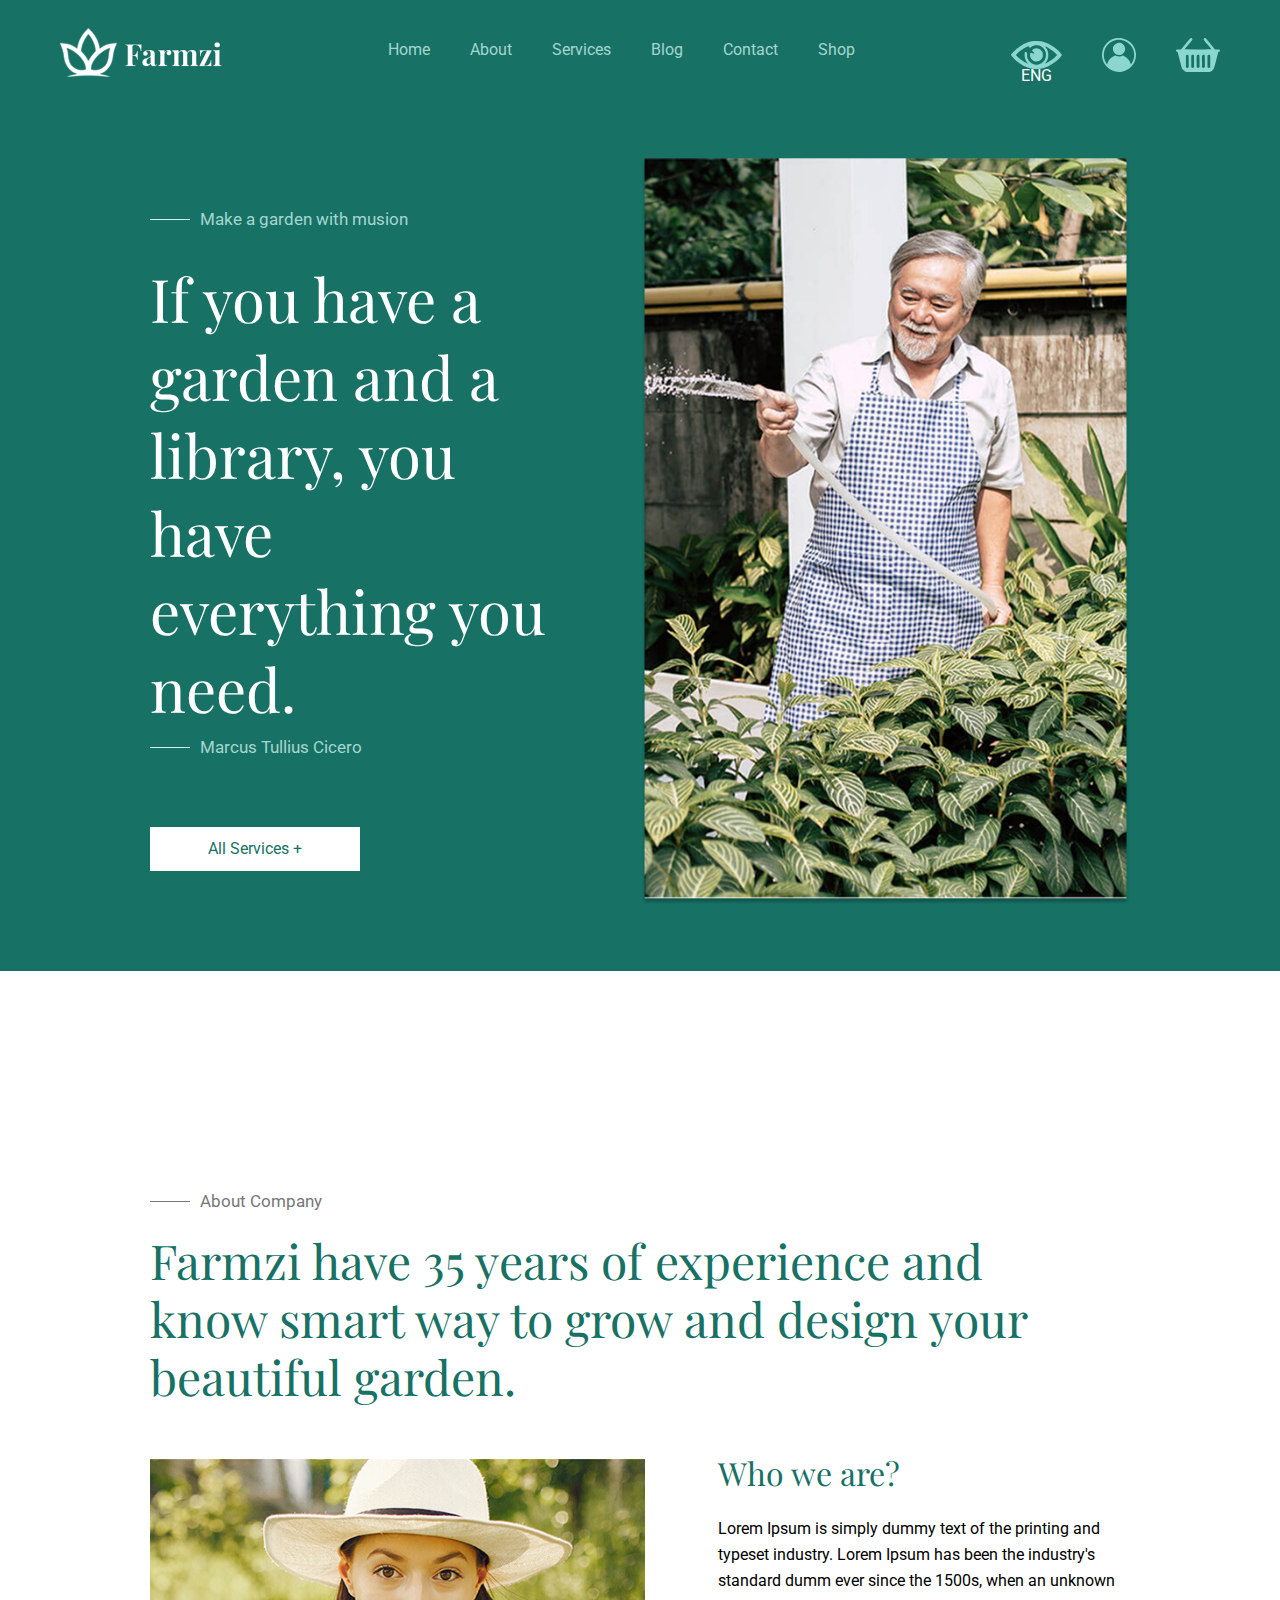
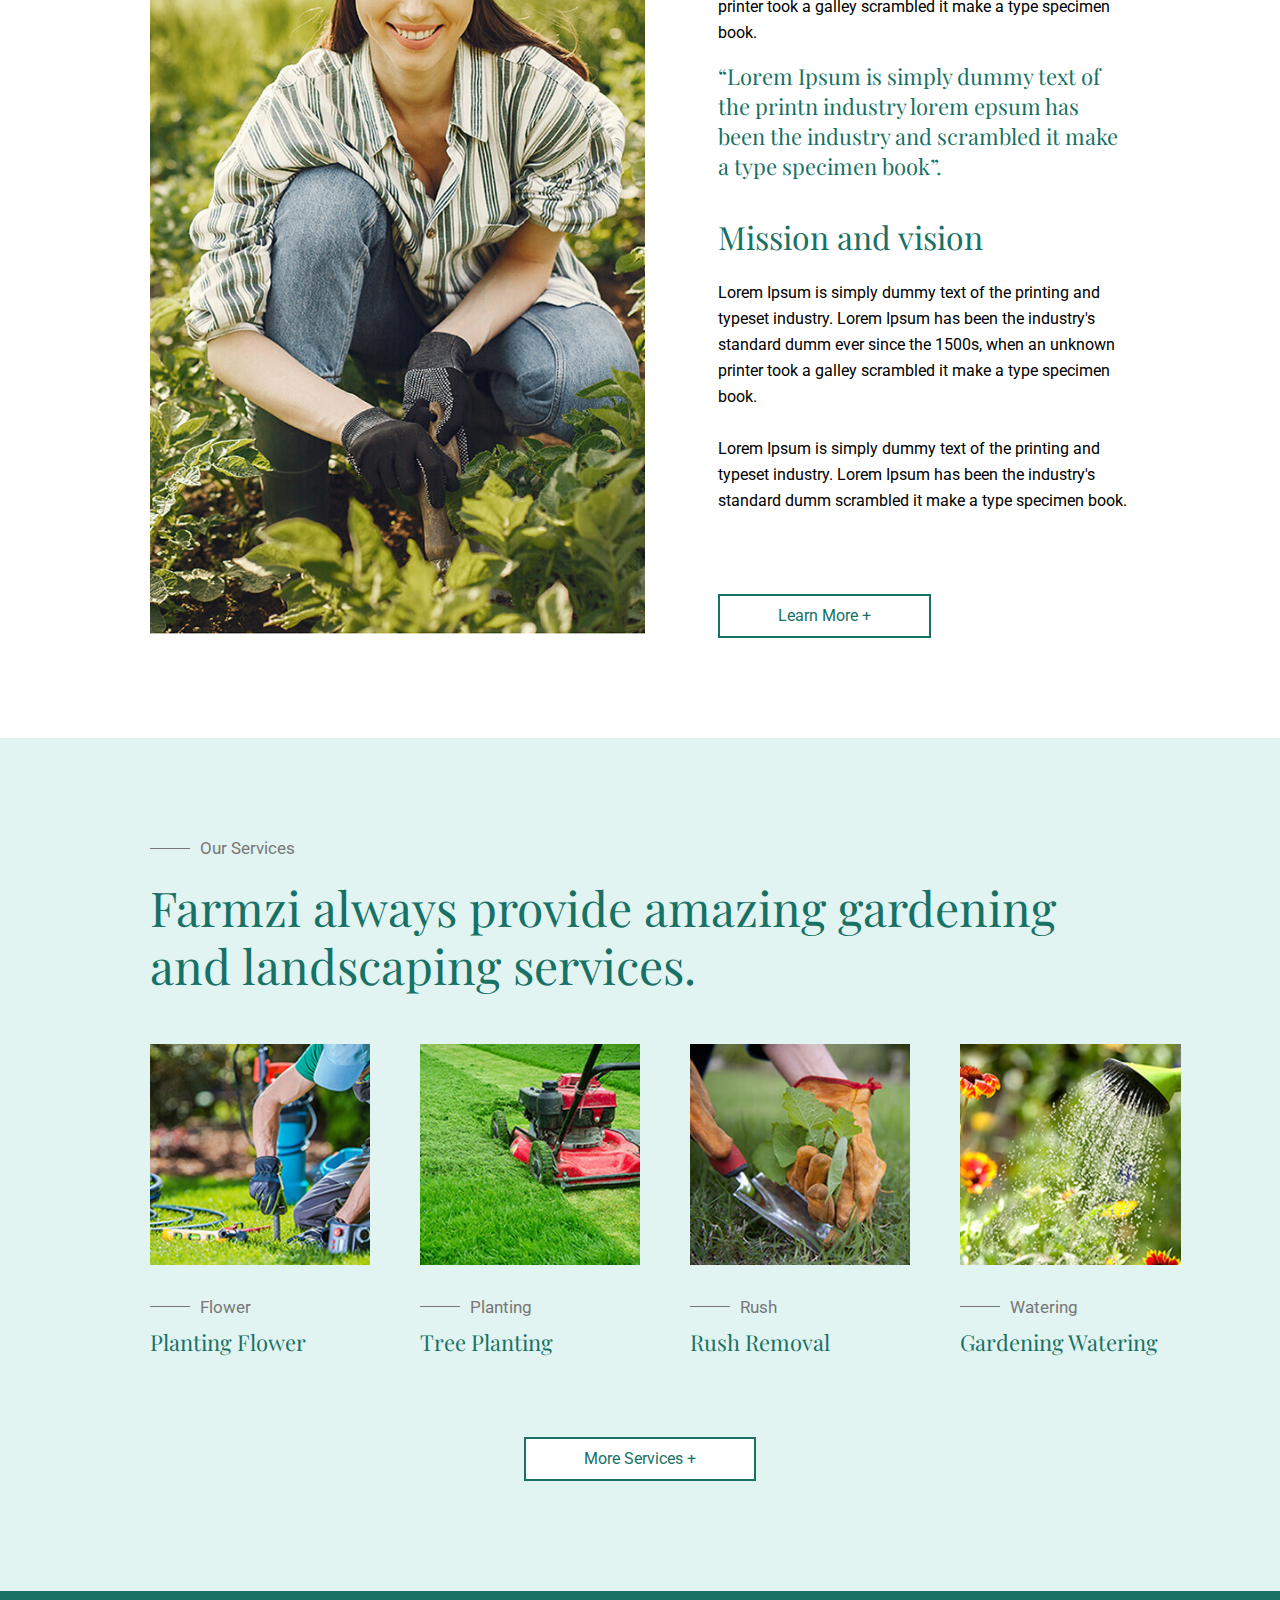
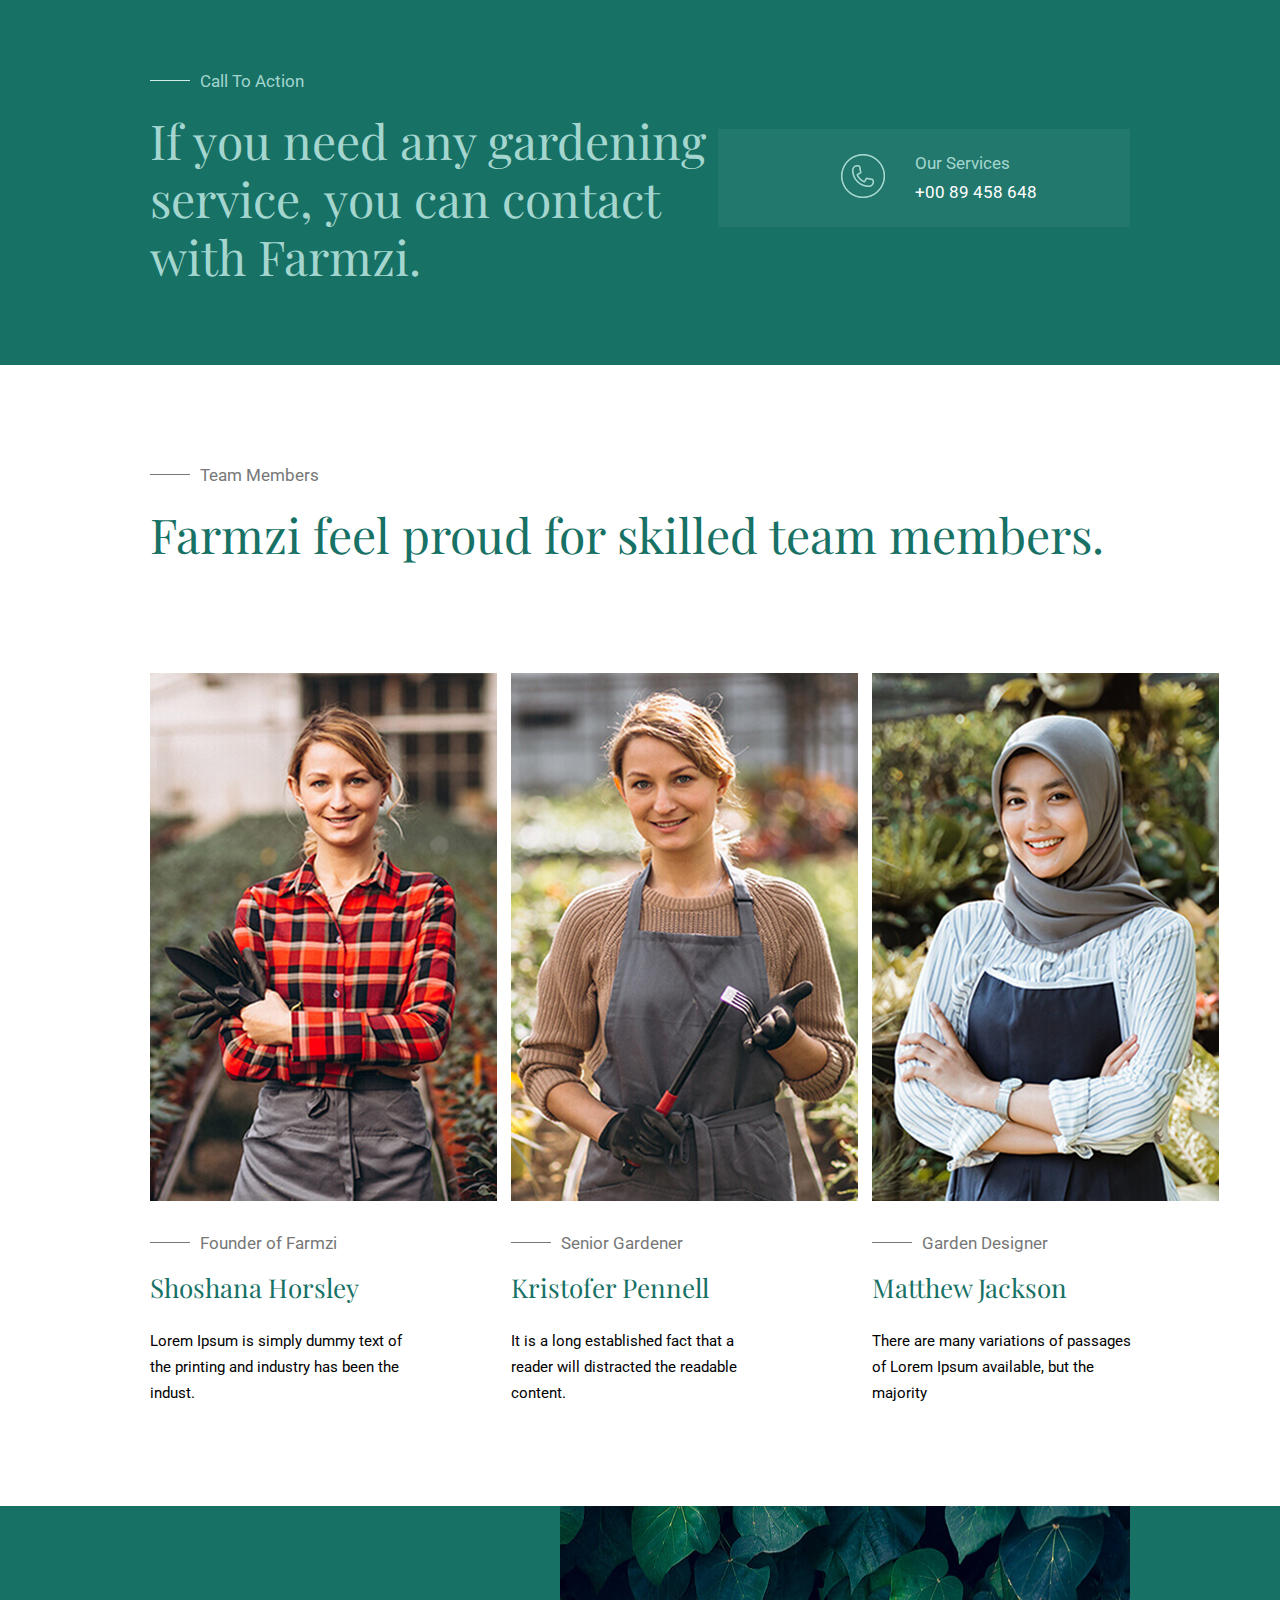
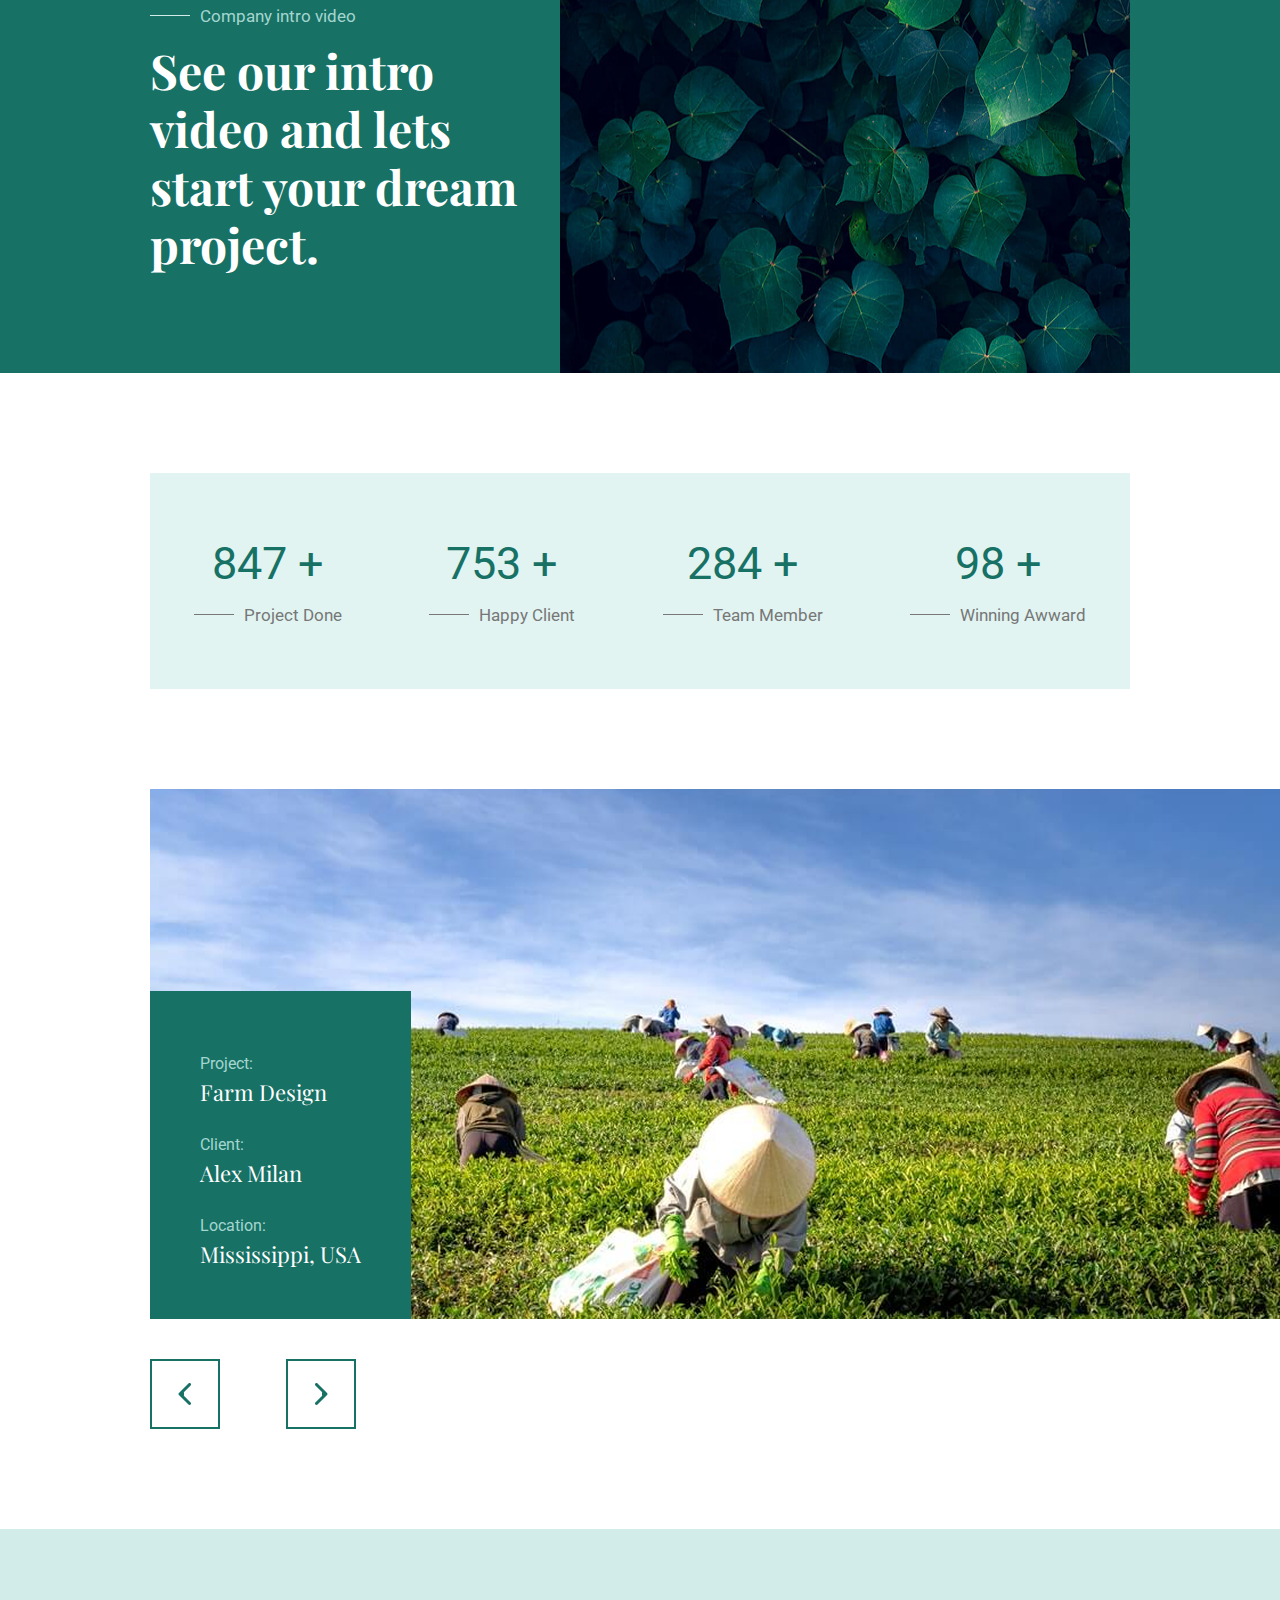
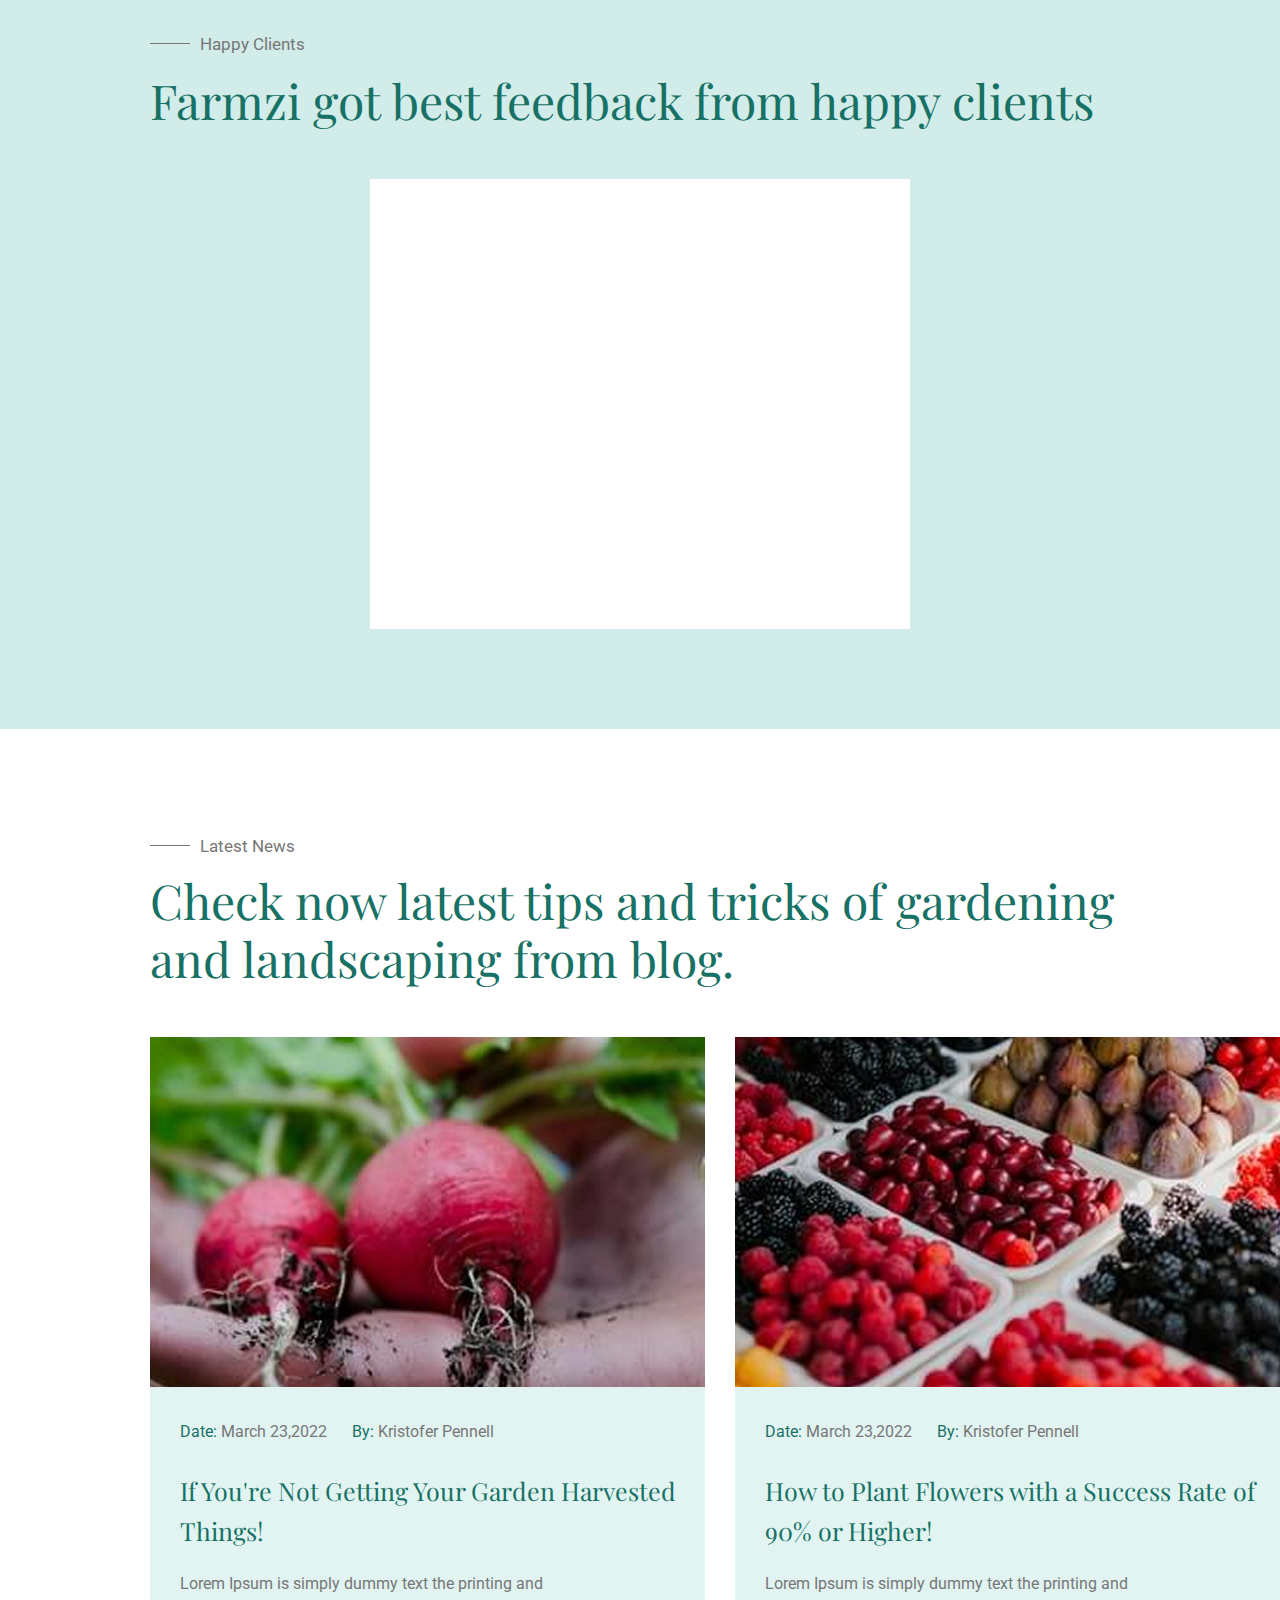
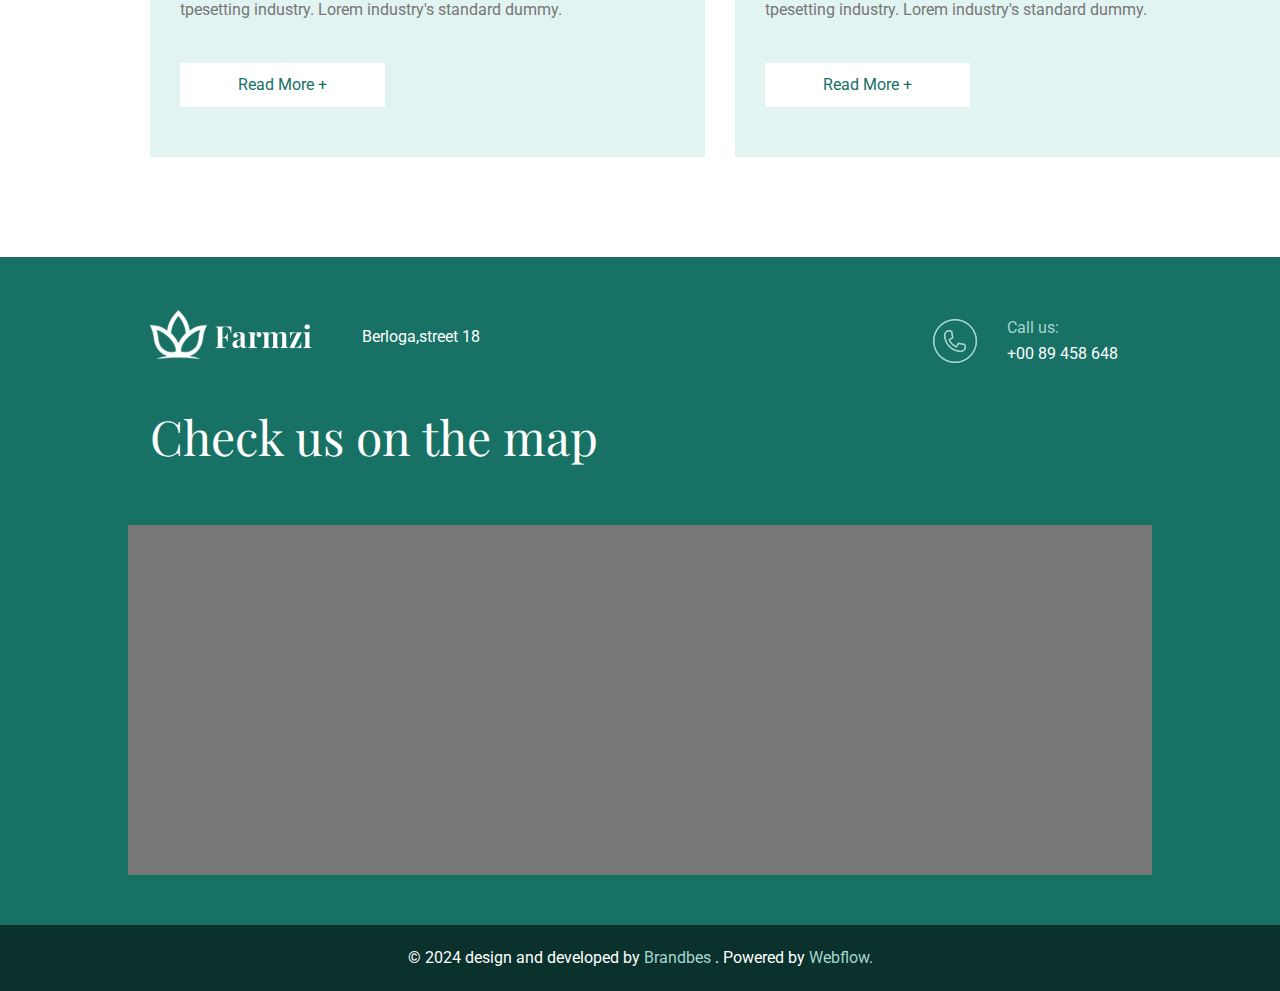
<file: index.html>
<!DOCTYPE html>
<html lang="en">
<head>
    <meta charset="UTF-8">
    <meta name="viewport" content="width=device-width, initial-scale=1.0">
    <title>Farmzi</title>
    <link rel="stylesheet" href="cstyle.css">
    <link rel="preconnect" href="https://fonts.googleapis.com">
    <link rel="preconnect" href="https://fonts.gstatic.com" crossorigin>
    <link href="https://fonts.googleapis.com/css2?family=Roboto:wght@400;700&display=swap" rel="stylesheet">
    <link href="https://fonts.googleapis.com/css2?family=Playfair+Display:wght@400;700&display=swap" rel="stylesheet">
</head>
<body>
    <header>
        <img src="./assets/logo.png" alt="logo" class="logo">
        <nav>
            <ul>
                <li><a href="">Home</a></li>
                <li><a href="">About</a></li>
                <li><a href="">Services</a></li>
                <li><a href="">Blog</a></li>
                <li><a href="">Contact</a></li>
                <li><a href="">Shop</a></li>
            </ul>
        </nav>
        <div class="header_icons">
            <div class="lang_view">
                <img src="./assets/view.svg" alt="view">
                <p>ENG</p>
            </div>
            <img src="./assets/login.svg" alt="login">
            <img src="./assets/korzina.svg" alt="korzina">
        </div>
    </header>
    <main>
        <section class="garden">
            <div class=" content">
                <div class="custom-line-text">
                    <span class="line"></span>
                    <span class="text">Make a garden with musion</span>
                  </div>                  
                <h1>If you have a garden and a library, you have everything you need.</h1>
                <div class="custom-line-text">
                    <span class="line"></span>
                    <span class="text">Marcus Tullius Cicero</span>
                  </div>
                <div class="button">
                    All Services +
                </div>  
            </div>
            <img src="./assets/dedok.png" alt="ded">
        </section>
        <section class="experience">
            <div class="custom-line-text2">
                <span class="line"></span>
                <span class="text">About Company</span>
              </div> 
            <h2>Farmzi have 35 years of experience and know smart way to grow and design your beautiful garden.</h2>
            <div class="exp_info">
                <img src="./assets/hat.png" alt="hat" class="hat">
                <div>
                    <h3>Who we are?</h3>
                    <p>Lorem Ipsum is simply dummy text of the printing and typeset industry. Lorem Ipsum has been the industry's standard dumm ever since the 1500s, when an unknown printer took a galley scrambled it make a type specimen book.</p>
                    <h4>“Lorem Ipsum is simply dummy text of the printn industry lorem epsum has been the industry and scrambled it make a type specimen book”.</h4>
                    <h3>Mission and vision</h3>
                    <p>Lorem Ipsum is simply dummy text of the printing and typeset industry. Lorem Ipsum has been the industry's standard dumm ever since the 1500s, when an unknown printer took a galley scrambled it make a type specimen book.</p>
                    <p>Lorem Ipsum is simply dummy text of the printing and typeset industry. Lorem Ipsum has been the industry's standard dumm scrambled it make a type specimen book.</p>
                    <div class="button">Learn More +</div>
                </div>
            </div>
        </section>
        <section class="services_section">
            <div class="custom-line-text2">
                <span class="line"></span>
                <span class="text">Our Services</span>
              </div> 
            <h2>Farmzi always provide amazing gardening and landscaping services.</h2>
            <div class="services">
                <div class="service">
                    <img src="./assets/planting.png" alt="flower">
                    <div class="custom-line-text2">
                        <span class="line"></span>
                        <span class="text">Flower</span>
                    </div>
                    <h4>Planting Flower</h4> 
                </div>
                <div class="service">
                    <img src="./assets/tree.png" alt="tree">
                    <div class="custom-line-text2">
                        <span class="line"></span>
                        <span class="text">Planting</span>
                    </div>
                    <h4>Tree Planting</h4> 
                </div>
                <div class="service">
                    <img src="./assets/rush.png" alt="rush">
                    <div class="custom-line-text2">
                        <span class="line"></span>
                        <span class="text">Rush</span>
                    </div>
                    <h4>Rush Removal</h4> 
                </div>
                <div class="service">
                    <img src="./assets/garden.png" alt="water">
                    <div class="custom-line-text2">
                        <span class="line"></span>
                        <span class="text">Watering</span>
                    </div>
                    <h4>Gardening Watering</h4> 
                </div>
            </div>
            <div class="button">
                More Services +
            </div>  
        </section>
        <section class="action">
            <div>
                <div class="custom-line-text">
                    <span class="line"></span>
                    <span class="text">Call To Action</span>
                </div>
                <h2>If you need any gardening service, you can contact with Farmzi.</h2>  
            </div>     
            <div class="call_us">
                <img src="./assets/phone.png" alt="phone">
                <div class="p_button">
                    <span class="text">Our Services</span>
                    <span class="number">+00 89 458 648</span>
                </div>
            </div>
        </section>
        <section class="members_section">
            <div class="custom-line-text2">
                <span class="line"></span>
                <span class="text">Team Members</span>
            </div>
            <h2>Farmzi feel proud for skilled team members.</h2> 
            <div class="members">
                <div class="member">
                    <img src="./assets/horsley.png" alt="horsley">
                    <div class="custom-line-text2">
                        <span class="line"></span>
                        <span class="text">Founder of Farmzi</span>
                    </div>
                    <h4>Shoshana Horsley</h4>
                    <p>Lorem Ipsum is simply dummy text of the printing and industry has been the indust.</p>
                </div>
                <div class="member">
                    <img src="./assets/pennel.png" alt="pennel">
                    <div class="custom-line-text2">
                        <span class="line"></span>
                        <span class="text">Senior Gardener</span>
                    </div>
                    <h4>Kristofer Pennell</h4>
                    <p>It is a long established fact that a reader will distracted the readable content.</p>
                </div>
                <div class="member">
                    <img src="./assets/jackson.png" alt="jackson">
                    <div class="custom-line-text2">
                        <span class="line"></span>
                        <span class="text">Garden Designer</span>
                    </div>
                    <h4>Matthew Jackson</h4>
                    <p>There are many variations of passages of Lorem Ipsum available, but the majority</p>
                </div>
            </div>
        </section>
        <section class="video">
            <div class="v_content">
                <div class="custom-line-text">
                <span class="line"></span>
                <span class="text">Company intro video</span>
              </div>    
              <h2>See our intro video and lets start your dream project.</h2>        
            </div>
            <img src="./assets/leaves.png" alt="leaves">
        </section>
        <section class="statistic">
            <div class="stat-item">
                <span class="snumber">847&nbsp;+</span>
                <div class="custom-line-text2">
                    <span class="line"></span>
                    <span class="text">Project Done</span>
                </div>
            </div>
            <div class="stat-item">
                <span class="snumber">753&nbsp;+</span>
                <div class="custom-line-text2">
                    <span class="line"></span>
                    <span class="text">Happy Client</span>
                </div>
            </div>
            <div class="stat-item">
                <span class="snumber">284&nbsp;+</span>
                <div class="custom-line-text2">
                    <span class="line"></span>
                    <span class="text">Team Member</span>
                </div>
            </div>
            <div class="stat-item">
                <span class="snumber">98&nbsp;+</span>
                <div class="custom-line-text2">
                    <span class="line"></span>
                    <span class="text">Winning Awward</span>
                </div>
            </div>
        </section>
        <section class="projects_section">
            <div class="project">
                <div class="project_info">
                    <p>Project:</p>
                    <h4>Farm Design</h4>
                    <p>Client:</p>
                    <h4>Alex Milan</h4>
                    <p>Location:</p>
                    <h4>Mississippi, USA</h4>
                </div>
            </div>
            <div class="pr_buttons">
                <div class="button">
                    <img src="./assets/Arrow.svg" alt="arrow_left">
                </div> 
                <div class="button">
                    <img src="./assets/Arrow.svg" alt="arrow_right" class="right">
                </div> 
            </div>
        </section>
        <section class="clients_section">
            <div class="custom-line-text2">
                <span class="line"></span>
                <span class="text">Happy Clients</span>
            </div>
            <h2>
                Farmzi got best feedback from happy clients
            </h2>
            <div class="feedbacks">
                <div class="feedback">

                </div>
            </div>
        </section>
        <section class="news_section">
            <div class="custom-line-text2">
                <span class="line"></span>
                <span class="text">Latest News</span>
            </div>
            <h2>Check now latest tips and tricks of gardening and landscaping from blog.</h2>
            <div class="news">
                <div class="news_post">
                    <img src="./assets/svekla.png" alt="svekla">
                    <div class="date_author">
                        <p>
                            <span class="green">Date:</span>
                            <span>March 23,2022</span>
                        </p>
                        <p>
                            <span class="green">By:</span>
                            <span>Kristofer Pennell</span>
                        </p>
                    </div>
                    <h3>
                        If You're Not Getting Your Garden Harvested Things!
                    </h3>
                    <div class="news_text">
                        <p >Lorem Ipsum is simply dummy text the printing and tpesetting industry. Lorem industry's standard dummy.</p>
                    </div>
                    <div class="button">
                        Read More +
                    </div> 
                </div>
                <div class="news_post">
                    <img src="./assets/berries.png" alt="berries">
                    <div class="date_author">
                        <p>
                            <span class="green">Date:</span>
                            <span>March 23,2022</span>
                        </p>
                        <p>
                            <span class="green">By:</span>
                            <span>Kristofer Pennell</span>
                        </p>
                    </div>
                    <h3>
                        How to Plant Flowers with a Success Rate of 90% or Higher!
                    </h3>
                    <div class="news_text">
                        <p >Lorem Ipsum is simply dummy text the printing and tpesetting industry. Lorem industry's standard dummy.</p>
                    </div>
                    <div class="button">
                        Read More +
                    </div> 
                </div>
            </div>
        </section>
    </main>
    <footer>
        <div class="one">
            <div class="left_f">
                <img src="./assets/logo.png" alt="logo">
                <p>Berloga,street 18</p>
            </div>
            <div class="right_f">
                <img src="./assets/phone.png" alt="phone">
                <p>
                    <span class="text">Call us:</span>
                    <span>+00 89 458 648</span>
                </p>
            </div>
        </div>
        <h2>Check us on the map</h2>
        <div class="map">
<!--  -->
        </div>
        <div class="copyright">
            <p>
                <span>© 2024 design and developed by</span>
                <span class="green2">Brandbes</span>
                <span>. Powered by</span>
                <span class="green2">Webflow.</span>
            </p>
        </div>
    </footer>
</body>
</html>
</file>
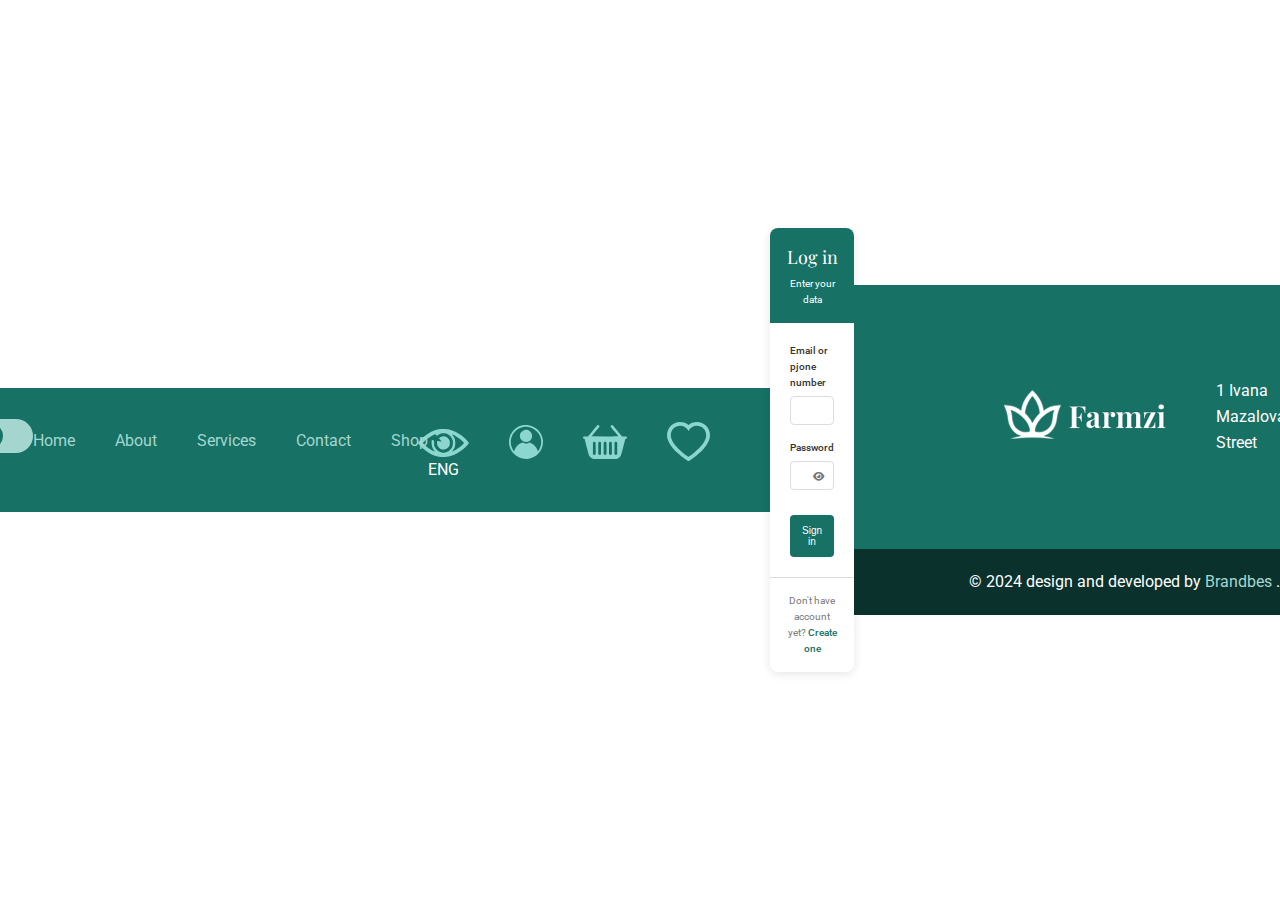
<file: admin/index.html>
<!DOCTYPE html>
<html lang="en">

<head>
    <meta charset="UTF-8">
    <meta name="viewport" content="width=device-width, initial-scale=1.0">
    <title>Admin Panel</title>
    <link rel="stylesheet" href="../base_css/header.css">
    <link rel="stylesheet" href="style.css">
    <link rel="stylesheet" href="https://cdnjs.cloudflare.com/ajax/libs/font-awesome/6.4.0/css/all.min.css">
</head>

<body>
     <div class="admin-container">
        <div class="admin-tabs">
            <button class="tab-btn active" data-tab="products">Products</button>
            <button class="tab-btn" data-tab="reviews">Reviews</button>
        </div>
        
        <div id="products-tab" class="tab-content active">
            <div class="product-form">
                <h2>Add/Edit Product</h2>
                <form id="product-form">
                    <input type="hidden" id="product-id">
                    <div class="form-group">
                        <label for="product-name">Name</label>
                        <input type="text" id="product-name" required>
                        <div class="error-message" id="name-error"></div>
                    </div>
                    <div class="form-group">
                        <label for="product-price">Price</label>
                        <input type="number" id="product-price" min="0" step="0.01" required>
                        <div class="error-message" id="price-error"></div>
                    </div>
                    <div class="form-group">
                        <label for="product-category">Category</label>
                        <input type="text" id="product-category" required>
                        <div class="error-message" id="category-error"></div>
                    </div>
                    <div class="form-group">
                        <label for="product-description">Description</label>
                        <textarea id="product-description" required></textarea>
                        <div class="error-message" id="description-error"></div>
                    </div>
                    <div class="form-actions">
                        <button type="submit" id="save-product" class="button" disabled>Save Product</button>
                        <button type="button" id="reset-form" class="button reset-btn">Reset</button>
                    </div>
                </form>
            </div>
            
            <div class="product-list">
                <h2>Product List</h2>
                <table id="products-table">
                    <thead>
                        <tr>
                            <th>ID</th>
                            <th>Name</th>
                            <th>Price</th>
                            <th>Category</th>
                            <th>Actions</th>
                        </tr>
                    </thead>
                    <tbody></tbody>
                </table>
            </div>
        </div>
        
        <div id="reviews-tab" class="tab-content">
            <div class="review-filters">
                <h2>Customer Reviews</h2>
                <div class="filter-group">
                    <label for="filter-product">Filter by Product:</label>
                    <select id="filter-product">
                        <option value="">All Products</option>
                    </select>
                </div>
                <div class="filter-group">
                    <label for="filter-user">Filter by User:</label>
                    <select id="filter-user">
                        <option value="">All Users</option>
                    </select>
                </div>
            </div>
            
            <div class="review-list">
                <table id="reviews-table">
                    <thead>
                        <tr>
                            <th>ID</th>
                            <th>Product</th>
                            <th>User</th>
                            <th>Rating</th>
                            <th>Review Text</th>
                            <th>Date</th>
                            <th>Actions</th>
                        </tr>
                    </thead>
                    <tbody></tbody>
                </table>
            </div>
        </div>
    </div>
    <script src="index.js"></script>
    <script src="../base_js/admin.js"></script>
    <script src="../header/header.js"></script>
    <script src="../footer/footer.js"></script>
    <script src="../preloader/index.js"></script>
</body>

</html>
</file>
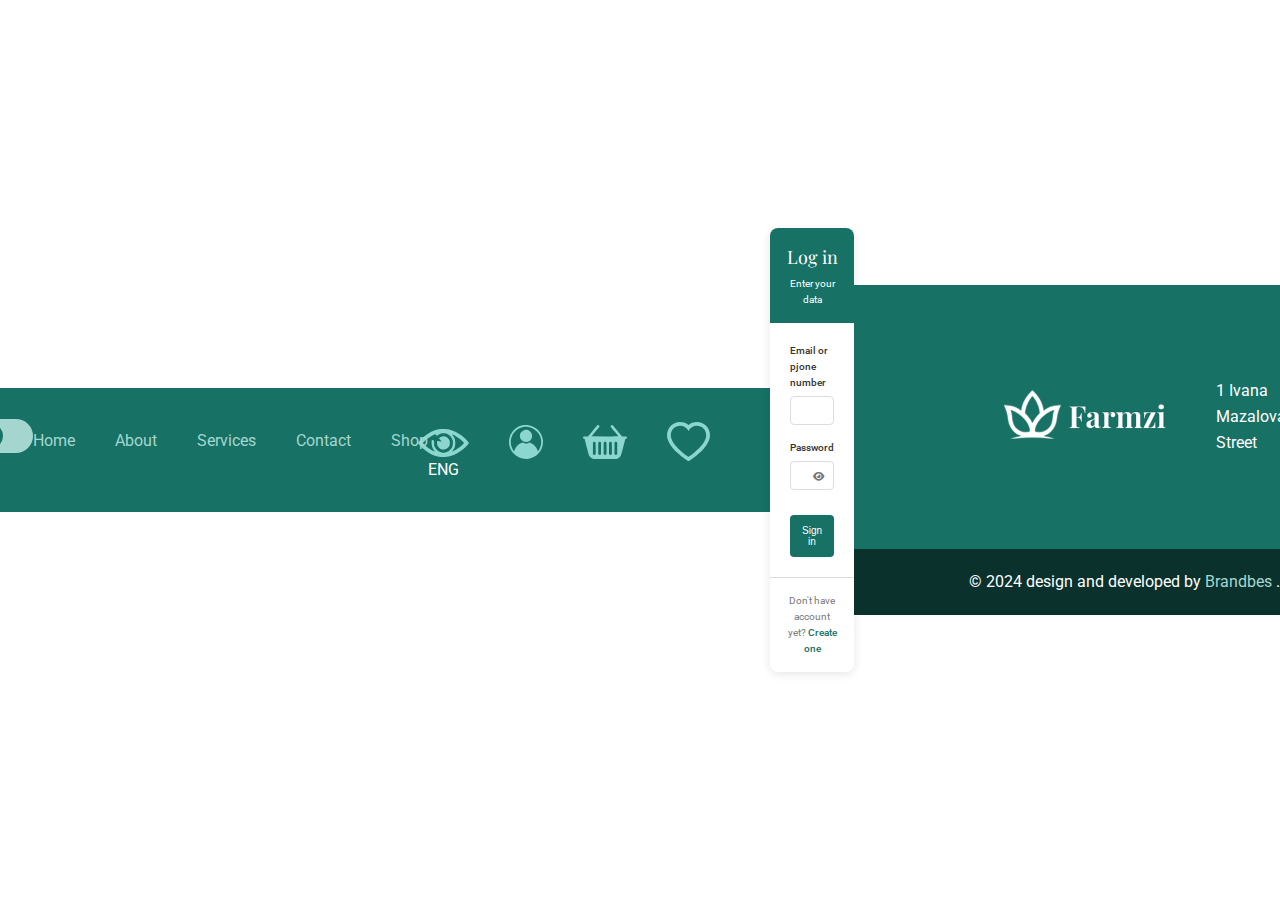
<file: cart/index.html>
<!DOCTYPE html>
<html lang="en">
<head>
    <meta charset="UTF-8">
    <meta name="viewport" content="width=device-width, initial-scale=1.0">
    <title>Shop</title>
    <link rel="stylesheet" href="../base_css/header.css">
    <link rel="stylesheet" href="../base_css/footer.css">
    <link rel="stylesheet" href="style.css">
    <link rel="preconnect" href="https://fonts.googleapis.com">
    <link rel="preconnect" href="https://fonts.gstatic.com" crossorigin>
    <link href="https://fonts.googleapis.com/css2?family=Roboto:wght@400;700&display=swap" rel="stylesheet">
    <link href="https://fonts.googleapis.com/css2?family=Playfair+Display:wght@400;700&display=swap" rel="stylesheet">
    <link rel="stylesheet" href="https://cdnjs.cloudflare.com/ajax/libs/font-awesome/6.4.0/css/all.min.css">
</head>
<body>
    <header>
        <div class="first_group">
            <img src="../assets/logo.png" alt="logo" class="logo">
            <img src="../assets/mode.svg" alt="mode">
        </div>
        <div class="burger-wrapper">
            <input type="checkbox" id="burger-toggle" class="burger-toggle">
            <label for="burger-toggle" class="burger-btn">
                <span></span>
                <span></span>
                <span></span>
            </label>
            <nav class="nav-container">
                <ul class="nav">
                    <li><a href="../home/index.html">Home</a></li>
                    <li><a href="../about/index.html">About</a></li>
                  <li><a href="../services/index.html">Services</a></li>
                  <li><a href="../blog/index.html">Blog</a></li>
                   <li><a href="../contact/index.html">Contact</a></li>
                  <li><a href="../shop/index.html">Shop</a></li>
                  </ul>
            </nav>
        </div>
        <div class="header_icons">
            <div class="lang_view">
                <img src="../assets/view.svg" alt="view">
                <p>ENG</p>
            </div>
            <a href="../profile/index.html"><img src="../assets/login.svg" alt="login"></a>
            <a href="../cart/index.html"><img src="../assets/korzina.svg" alt="korzina"></a>
            <a href="../favourite/index.html"><img src="../assets/wish.svg" alt="wish"></a>
        </div>
    </header>
    <main class="cart-container">
        <h1>Your Shopping Cart</h1>
        
        <div class="cart-content">
            <div class="cart-items" id="cart-items">
                <!-- Товары будут загружаться здесь -->
                <div class="empty-cart">
                    <i class="fas fa-shopping-cart"></i>
                    <p>Your cart is empty</p>
                    <a href="../shop/index.html" class="continue-shopping">Continue Shopping</a>
                </div>
            </div>
            
            <div class="cart-summary">
                <h2>Order Summary</h2>
                <div class="summary-details">
                    <div class="summary-row">
                        <span>Subtotal</span>
                        <span id="subtotal">$0.00</span>
                    </div>
                    <div class="summary-row">
                        <span>Shipping</span>
                        <span id="shipping">$5.99</span>
                    </div>
                    <div class="summary-row total">
                        <span>Total</span>
                        <span id="total">$5.99</span>
                    </div>
                </div>
                <button id="checkout-btn" disabled>Proceed to Checkout</button>
            </div>
        </div>
    </main>
      <footer>
        <div class="one">
            <div class="left_f">
                <img src="../assets/logo.png" alt="logo">
                <p>Berloga,street 18</p>
            </div>
            <div class="right_f">
                <img src="../assets/phone.png" alt="phone">
                <p>
                    <span class="text">Call us:</span>
                    <span>+00 89 458 648</span>
                </p>
            </div>
        </div>
        <h2>Check us on the map</h2>
        <div class="map">
<!--  -->
        </div>
        <div class="copyright">
            <p>
                <span>© 2024 design and developed by</span>
                <span class="green2">Brandbes</span>
                <span>. Powered by</span>
                <span class="green2">Webflow.</span>
            </p>
        </div>
    </footer>
    <script src="index.js"></script>
</body>
</html>
</file>
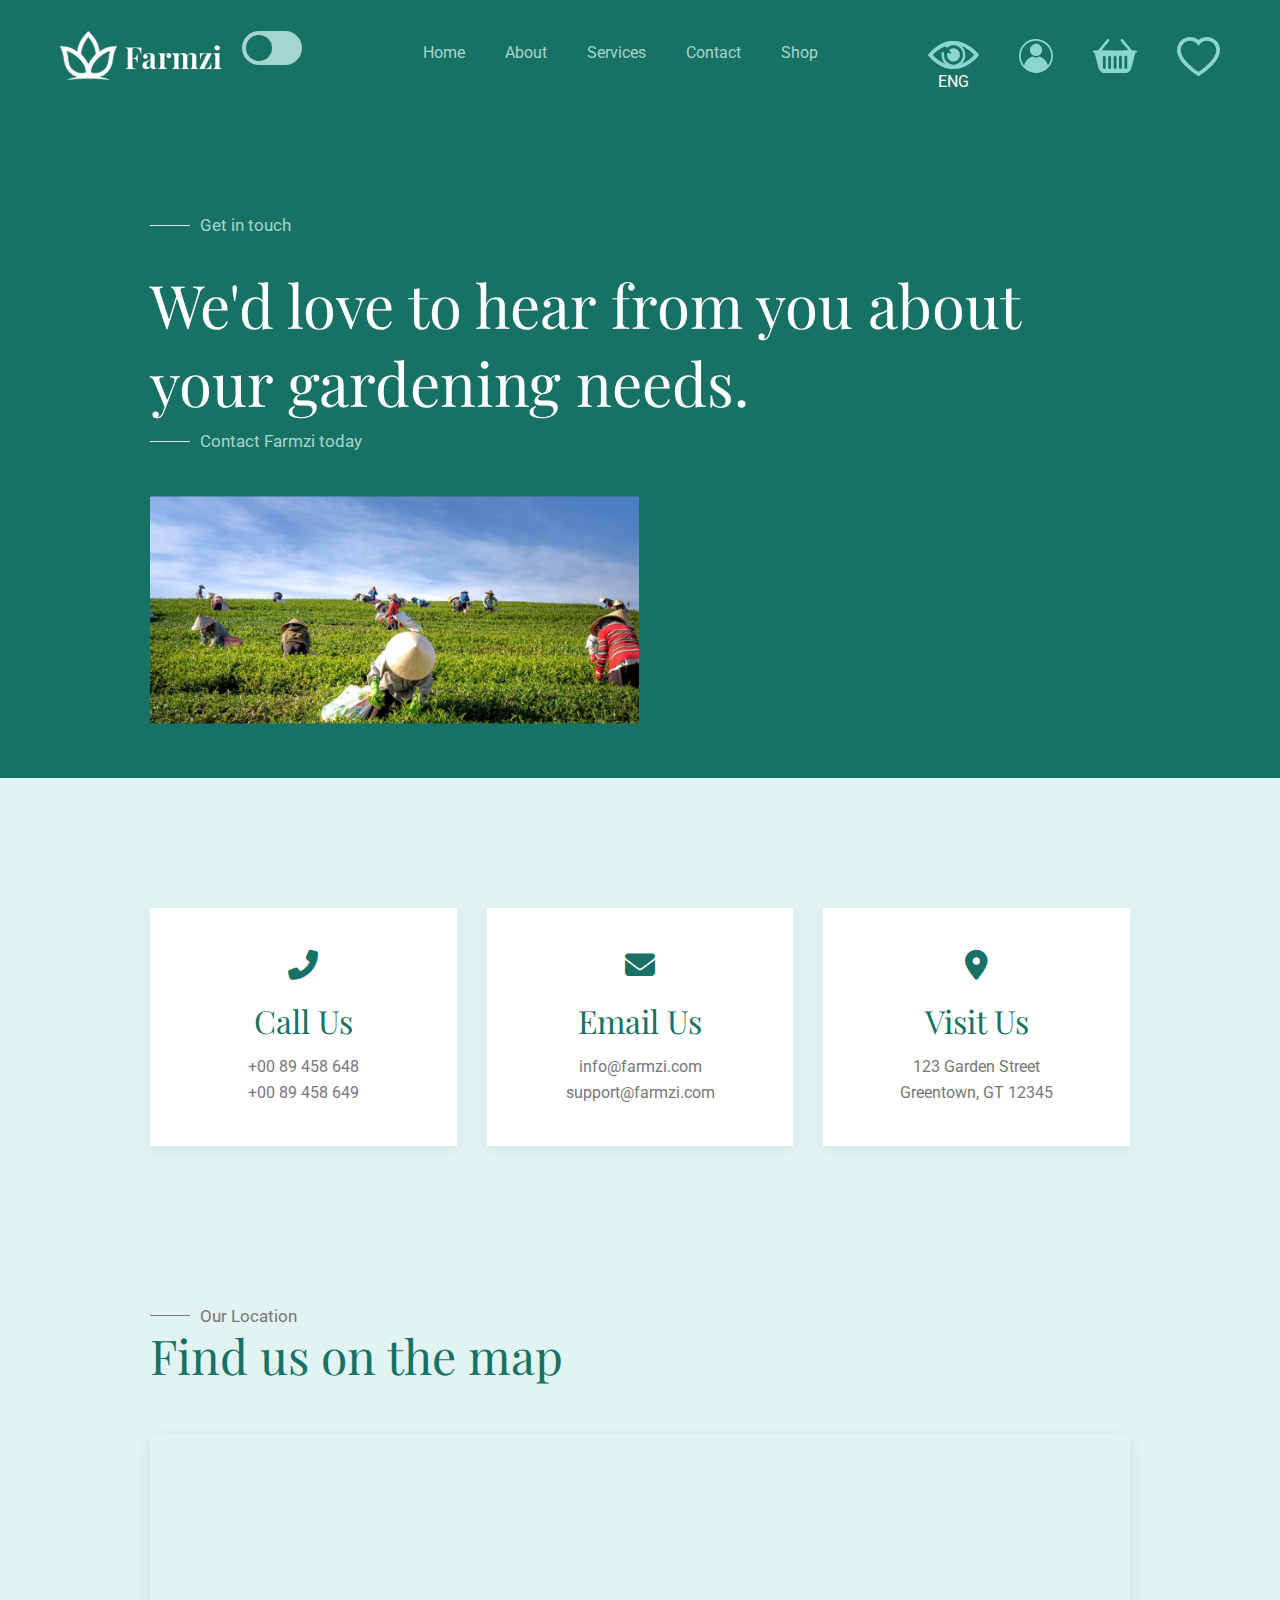
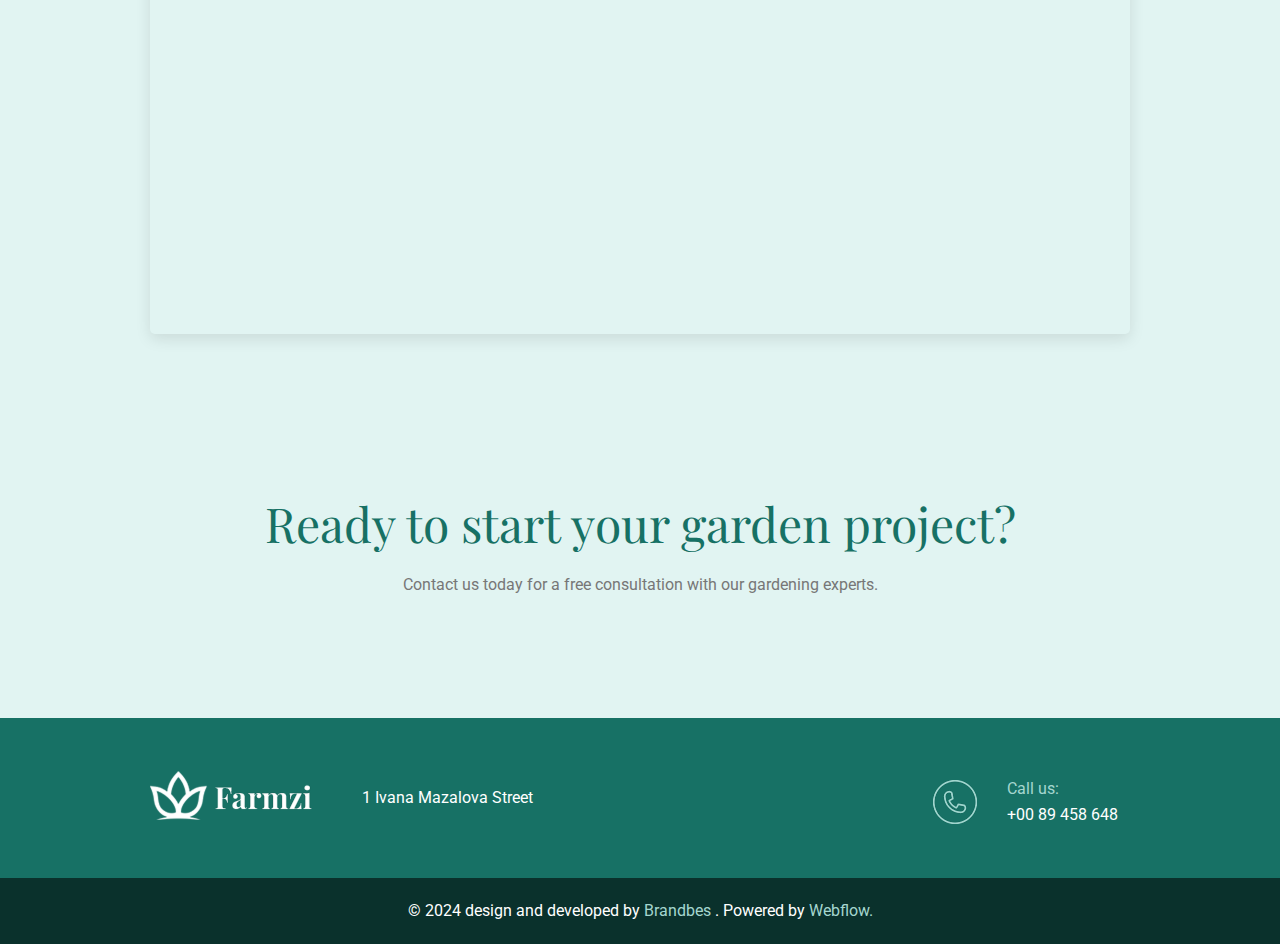
<file: contact/index.html>
<!DOCTYPE html>
<html lang="en">

<head>
    <meta charset="UTF-8">
    <meta name="viewport" content="width=device-width, initial-scale=1.0">
    <title>Contact Farmzi</title>
    <link rel="stylesheet" href="style.css">
    <link rel="preconnect" href="https://fonts.googleapis.com">
    <link rel="preconnect" href="https://fonts.gstatic.com" crossorigin>
    <link href="https://fonts.googleapis.com/css2?family=Roboto:wght@400;700&display=swap" rel="stylesheet">
    <link href="https://fonts.googleapis.com/css2?family=Playfair+Display:wght@400;700&display=swap" rel="stylesheet">
    <link rel="stylesheet" href="https://cdnjs.cloudflare.com/ajax/libs/font-awesome/6.4.0/css/all.min.css">
</head>

<body>
    <main>
        <section class="garden contact-header">
            <div class="content">
                <div class="custom-line-text">
                    <span class="line"></span>
                    <span class="text">Get in touch</span>
                </div>
                <h1>We'd love to hear from you about your gardening needs.</h1>
                <div class="custom-line-text">
                    <span class="line"></span>
                    <span class="text">Contact Farmzi today</span>
                </div>
            </div>
            <img src="../assets/farm.png" alt="Gardening tools">
        </section>

        <section class="contact-info">
            <div class="contact-cards">
                <div class="contact-card">
                    <div class="contact-icon">
                        <i class="fas fa-phone-alt"></i>
                    </div>
                    <h3>Call Us</h3>
                    <p>+00 89 458 648</p>
                    <p>+00 89 458 649</p>
                </div>

                <div class="contact-card">
                    <div class="contact-icon">
                        <i class="fas fa-envelope"></i>
                    </div>
                    <h3>Email Us</h3>
                    <p>info@farmzi.com</p>
                    <p>support@farmzi.com</p>
                </div>

                <div class="contact-card">
                    <div class="contact-icon">
                        <i class="fas fa-map-marker-alt"></i>
                    </div>
                    <h3>Visit Us</h3>
                    <p>123 Garden Street</p>
                    <p>Greentown, GT 12345</p>
                </div>
            </div>
        </section>
        <section class="map-section">
            <div class="map-container">
                <div class="custom-line-text2">
                    <span class="line"></span>
                    <span class="text">Our Location</span>
                </div>
                <h2>Find us on the map</h2>
                <div id="map" style="width: 100%; height: 500px; margin-top: 5rem;"></div>
            </div>
        </section>

        <section class="contact-cta">
            <div class="cta-content">
                <h2>Ready to start your garden project?</h2>
                <p>Contact us today for a free consultation with our gardening experts.</p>
            </div>
        </section>
    </main>

    <script src="../base_js/admin.js"></script>
    <script src="../header/header.js"></script>
    <script src="../footer/footer.js"></script>
    <script src="../preloader/index.js"></script>
    <script src="https://api-maps.yandex.ru/2.1/?&lang=en_US" type="text/javascript"></script>
    <script src="map.js" type="text/javascript"></script>
</body>

</html>
</file>
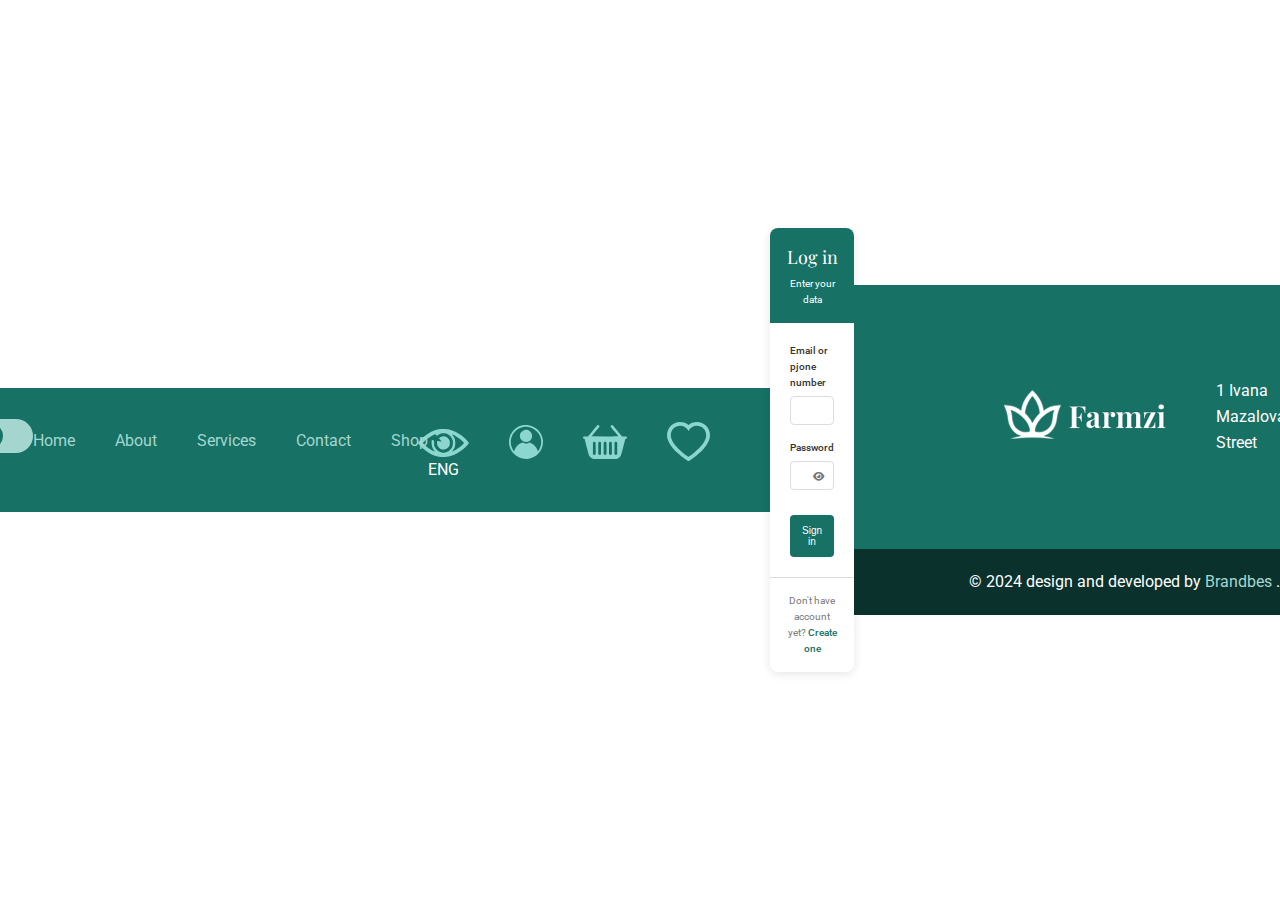
<file: favourite/index.html>
<!DOCTYPE html>
<html lang="en">
<head>
    <meta charset="UTF-8">
    <meta name="viewport" content="width=device-width, initial-scale=1.0">
    <title>Favorites</title>
    <link rel="stylesheet" href="../base_css/header.css">
    <link rel="stylesheet" href="../base_css/footer.css">
    <link rel="stylesheet" href="style.css">
    <link rel="preconnect" href="https://fonts.googleapis.com">
    <link rel="preconnect" href="https://fonts.gstatic.com" crossorigin>
    <link href="https://fonts.googleapis.com/css2?family=Roboto:wght@400;700&display=swap" rel="stylesheet">
    <link href="https://fonts.googleapis.com/css2?family=Playfair+Display:wght@400;700&display=swap" rel="stylesheet">
    <link rel="stylesheet" href="https://cdnjs.cloudflare.com/ajax/libs/font-awesome/6.4.0/css/all.min.css">
</head>
<body>
    <main class="favorites-container">
        <h1>Your Favorites</h1>
        
        <div class="favorites-content">
            <div class="favorites-items" id="favorites-items">
                <!-- Товары будут загружаться здесь -->
                <div class="empty-favorites">
                    <i class="fas fa-heart"></i>
                    <p>Your favorites list is empty</p>
                    <a href="../shop/index.html" class="continue-shopping">Browse Products</a>
                </div>
            </div>
        </div>
    </main>

    <script src="index.js"></script>
    <script src="../base_js/admin.js"></script>
    <script src="../header/header.js"></script>
    <script src="../footer/footer.js"></script>
</body>
</html>
</file>
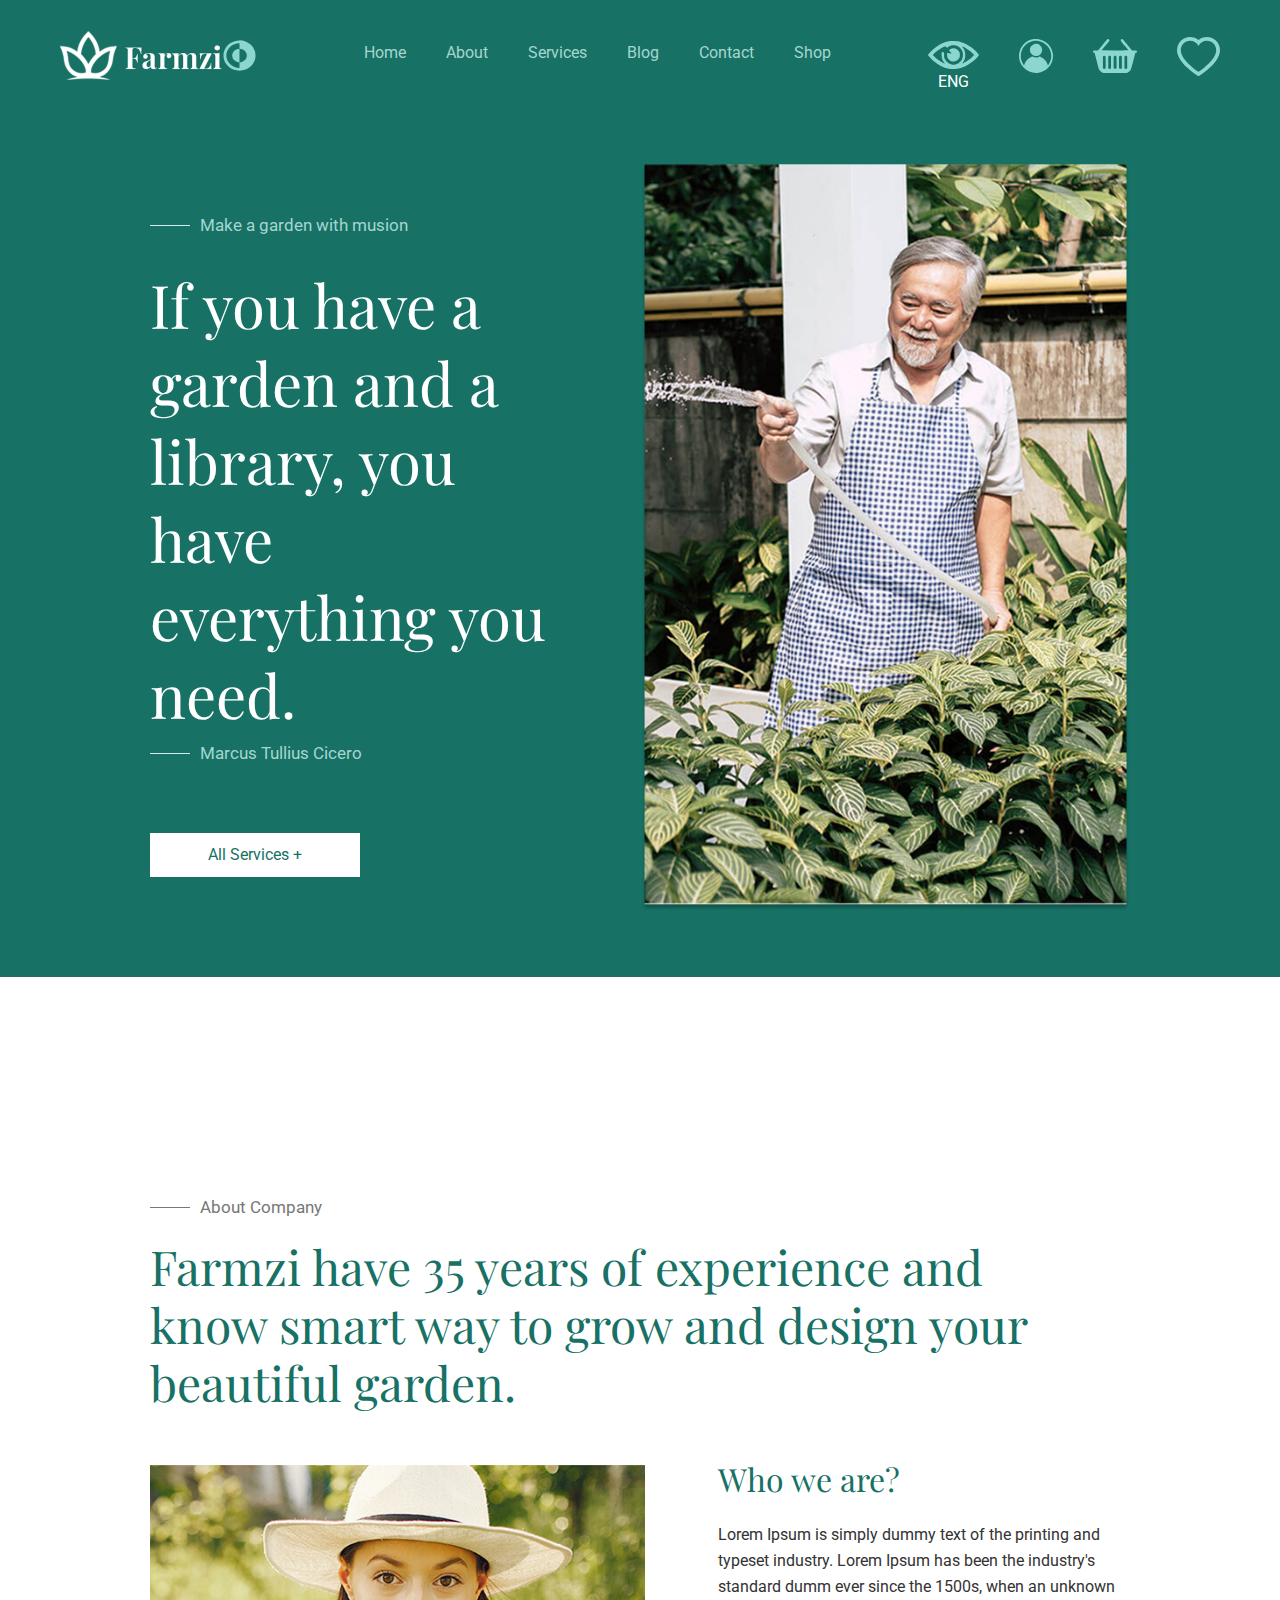
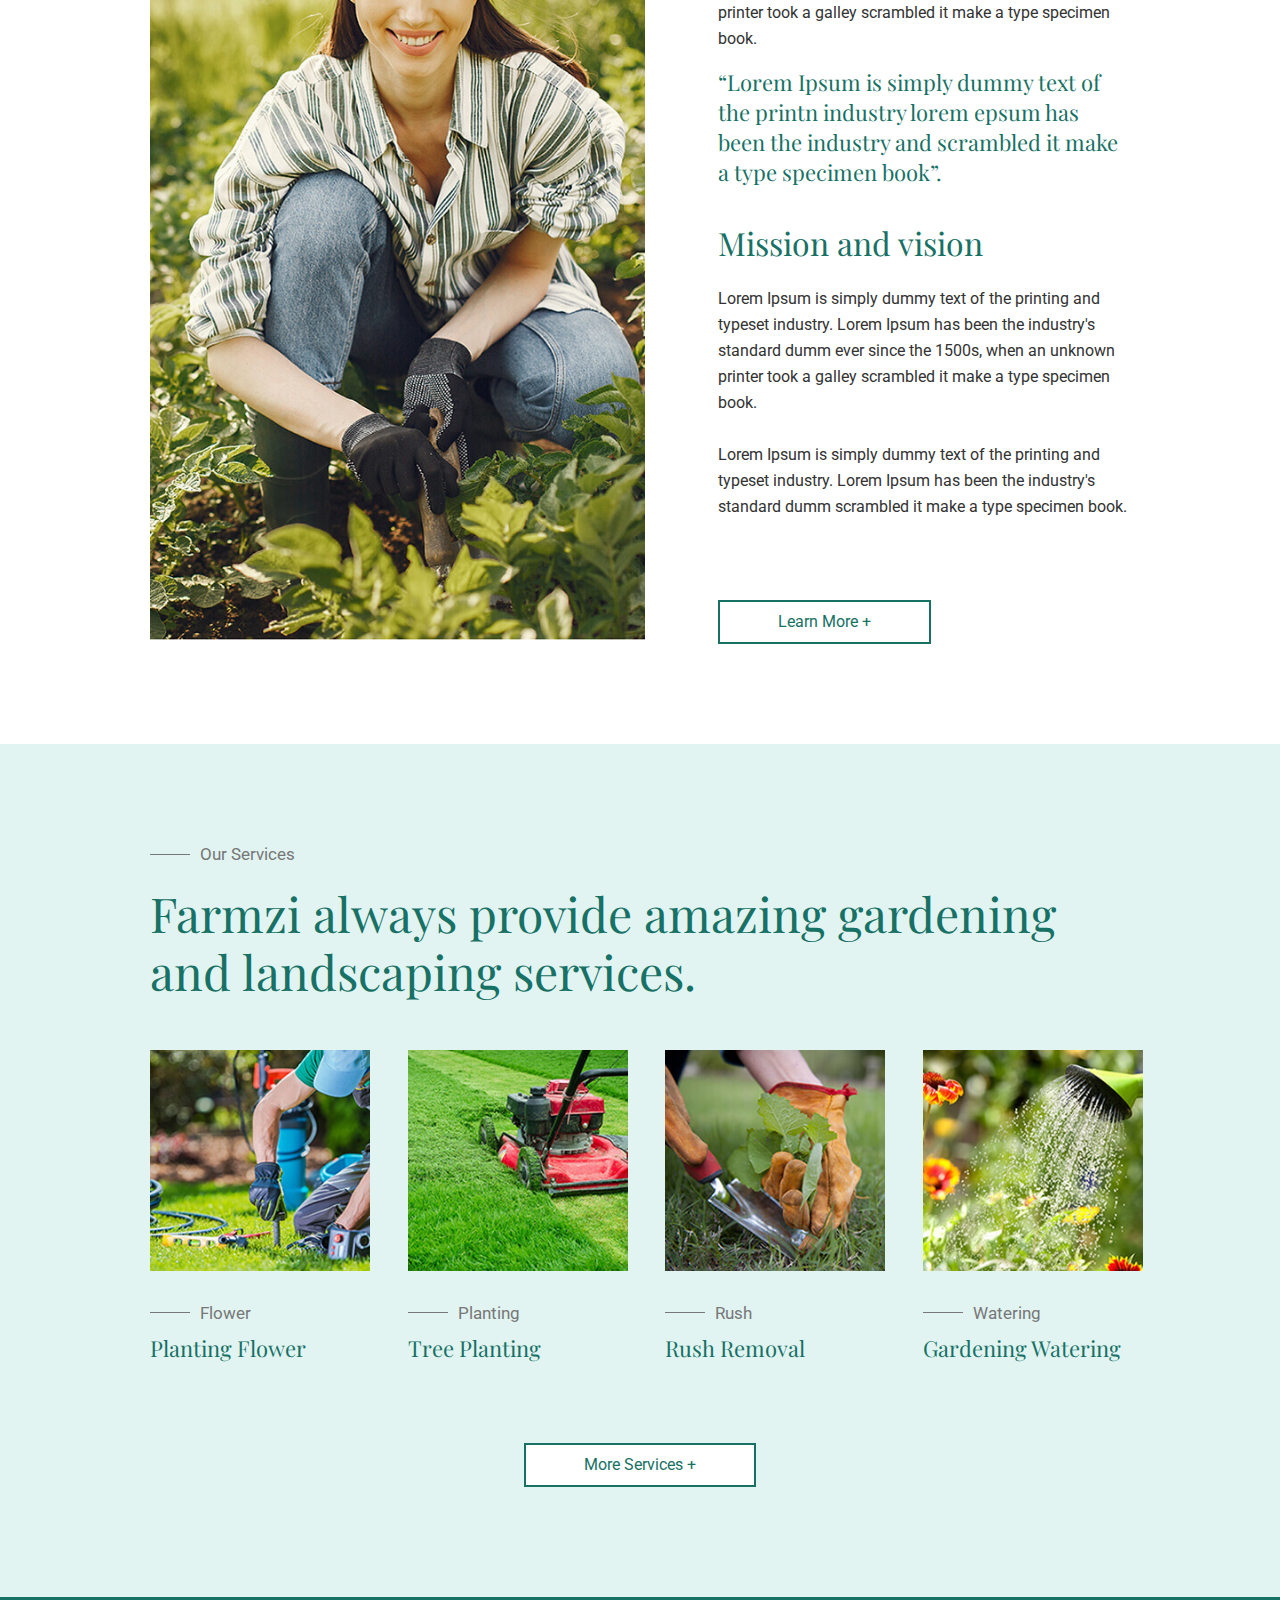
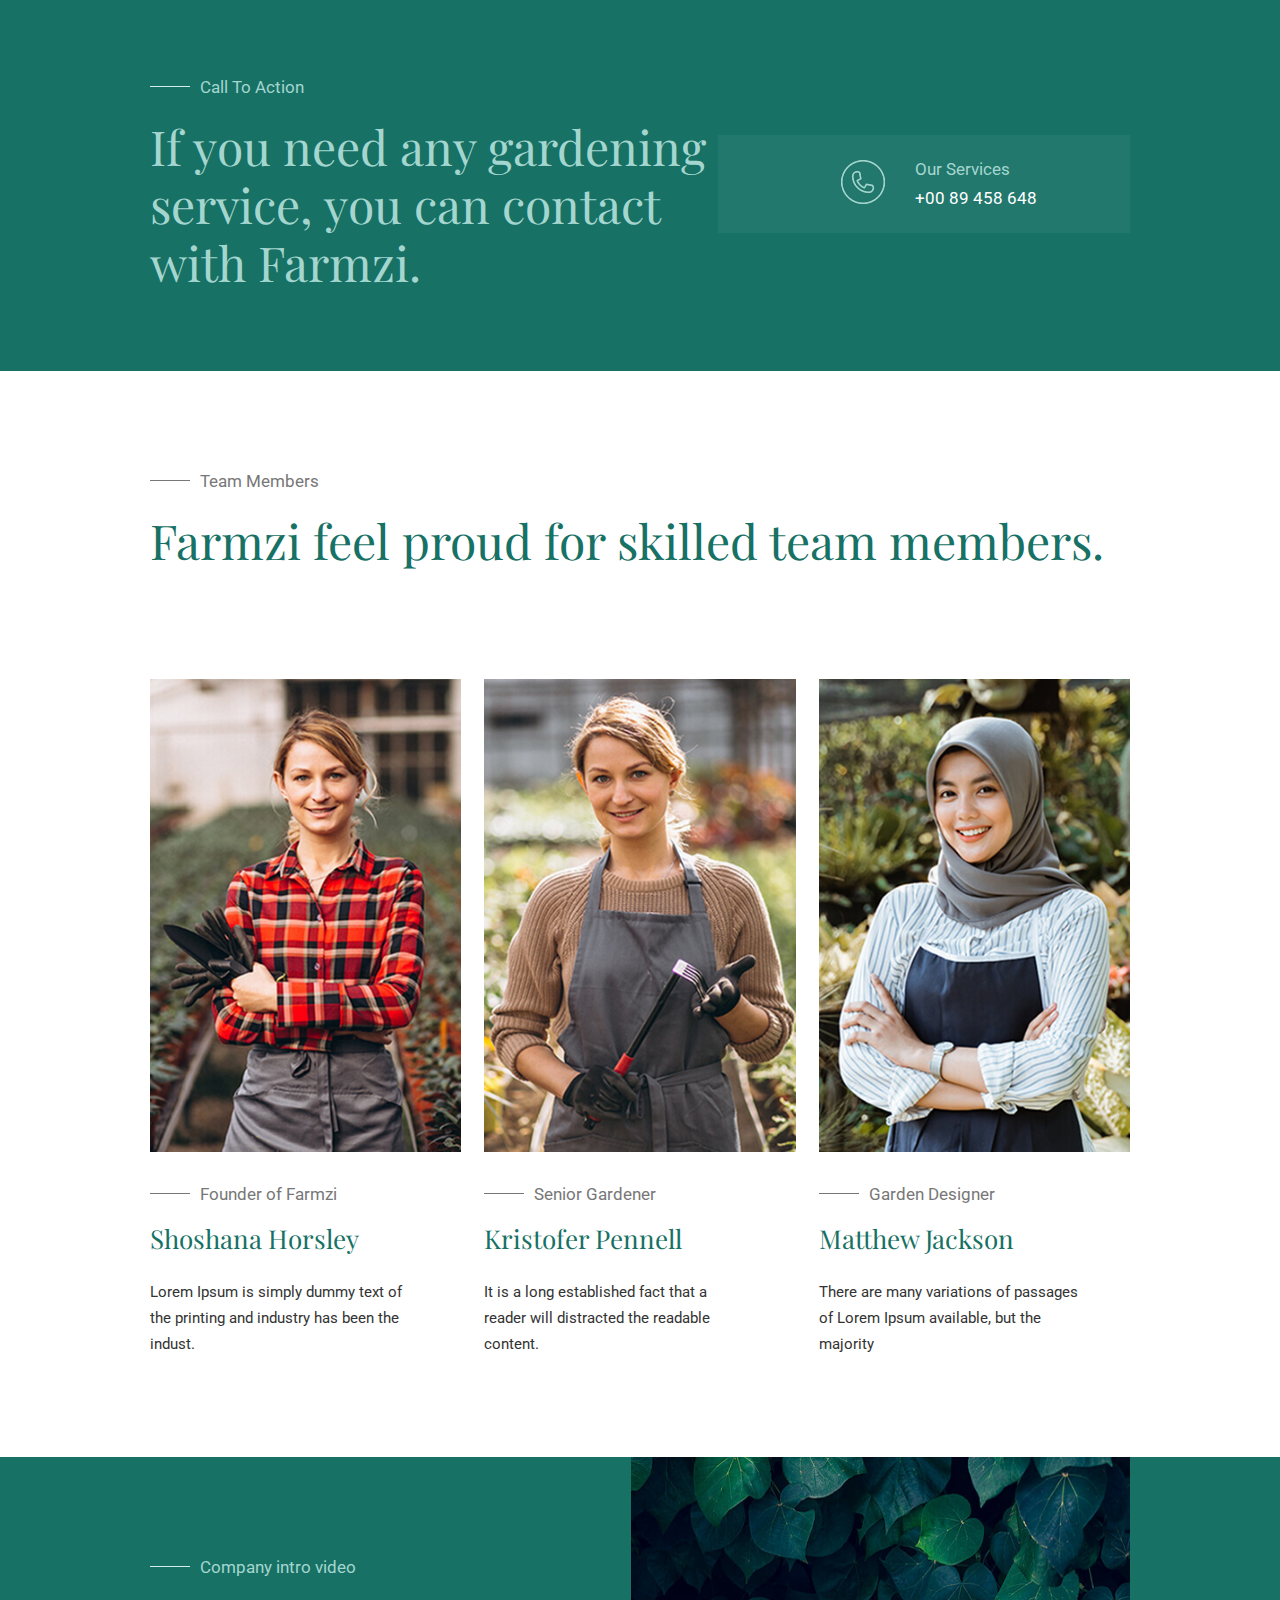
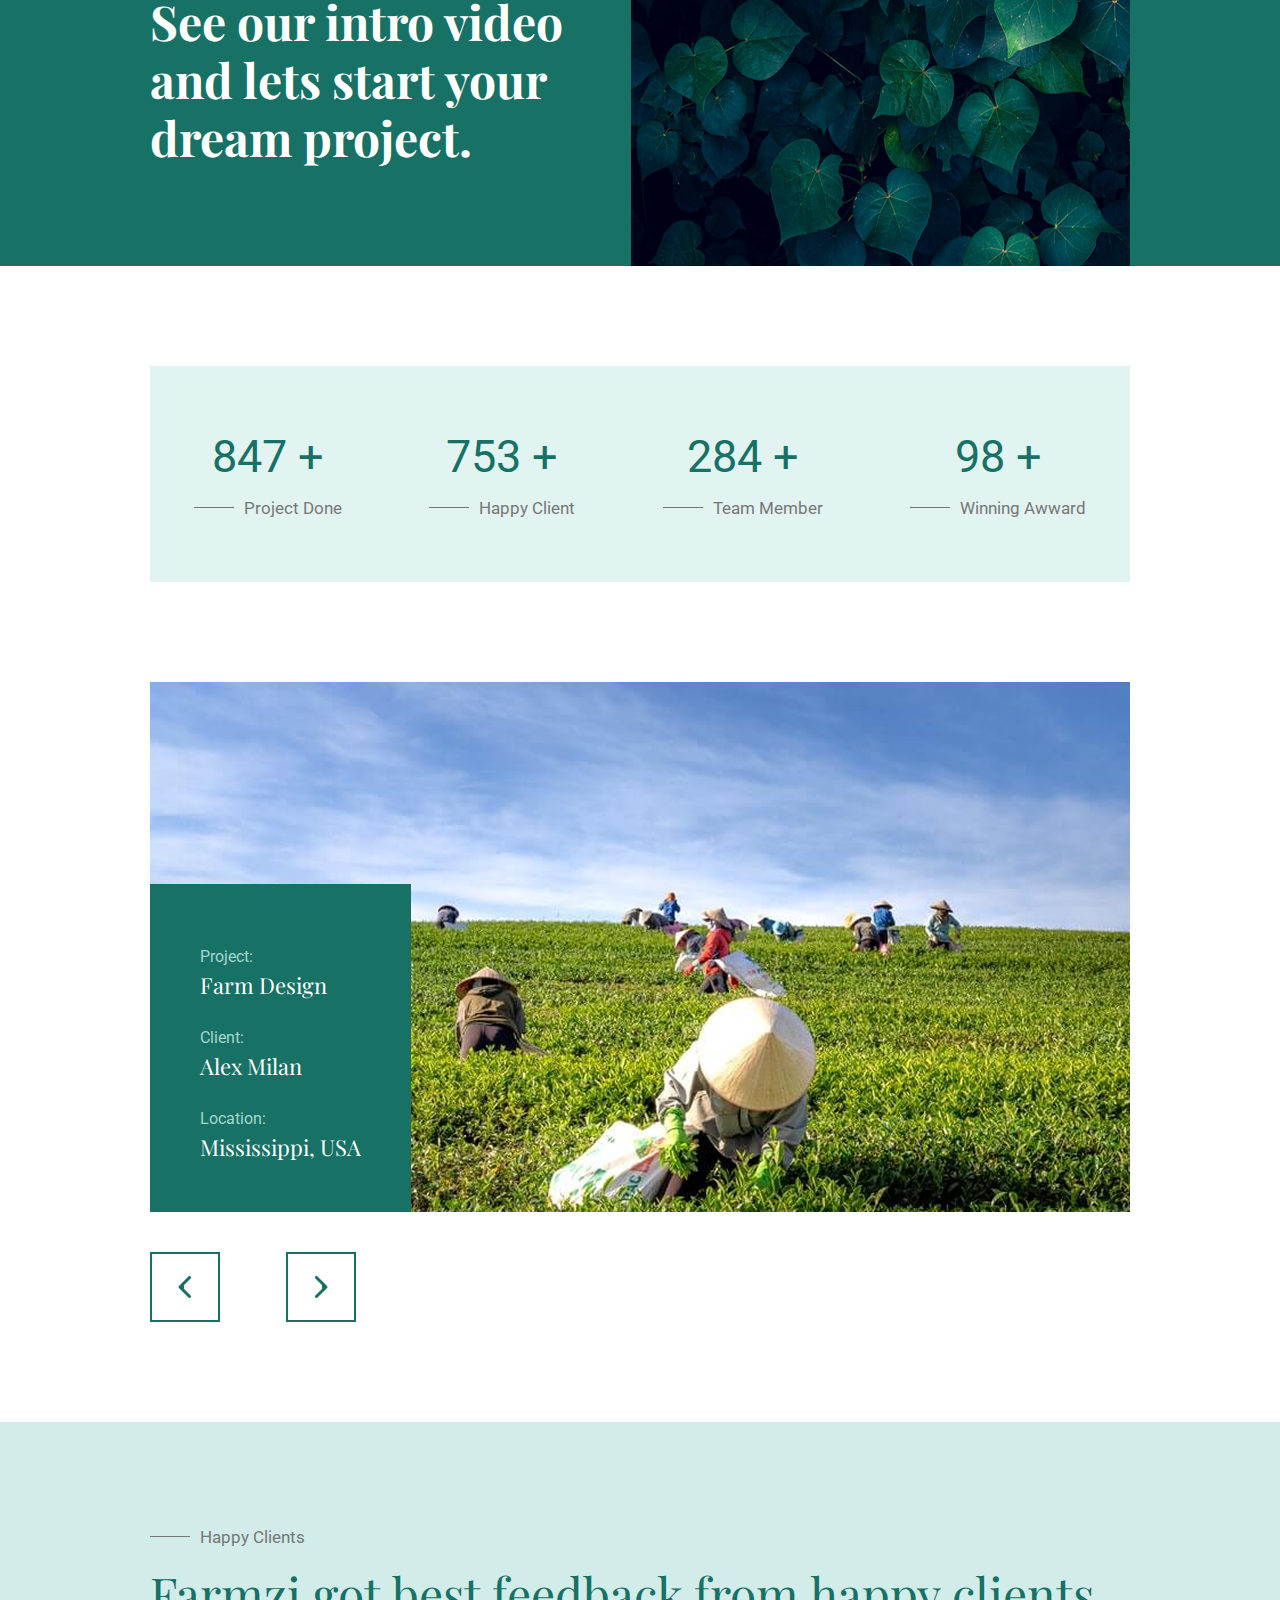
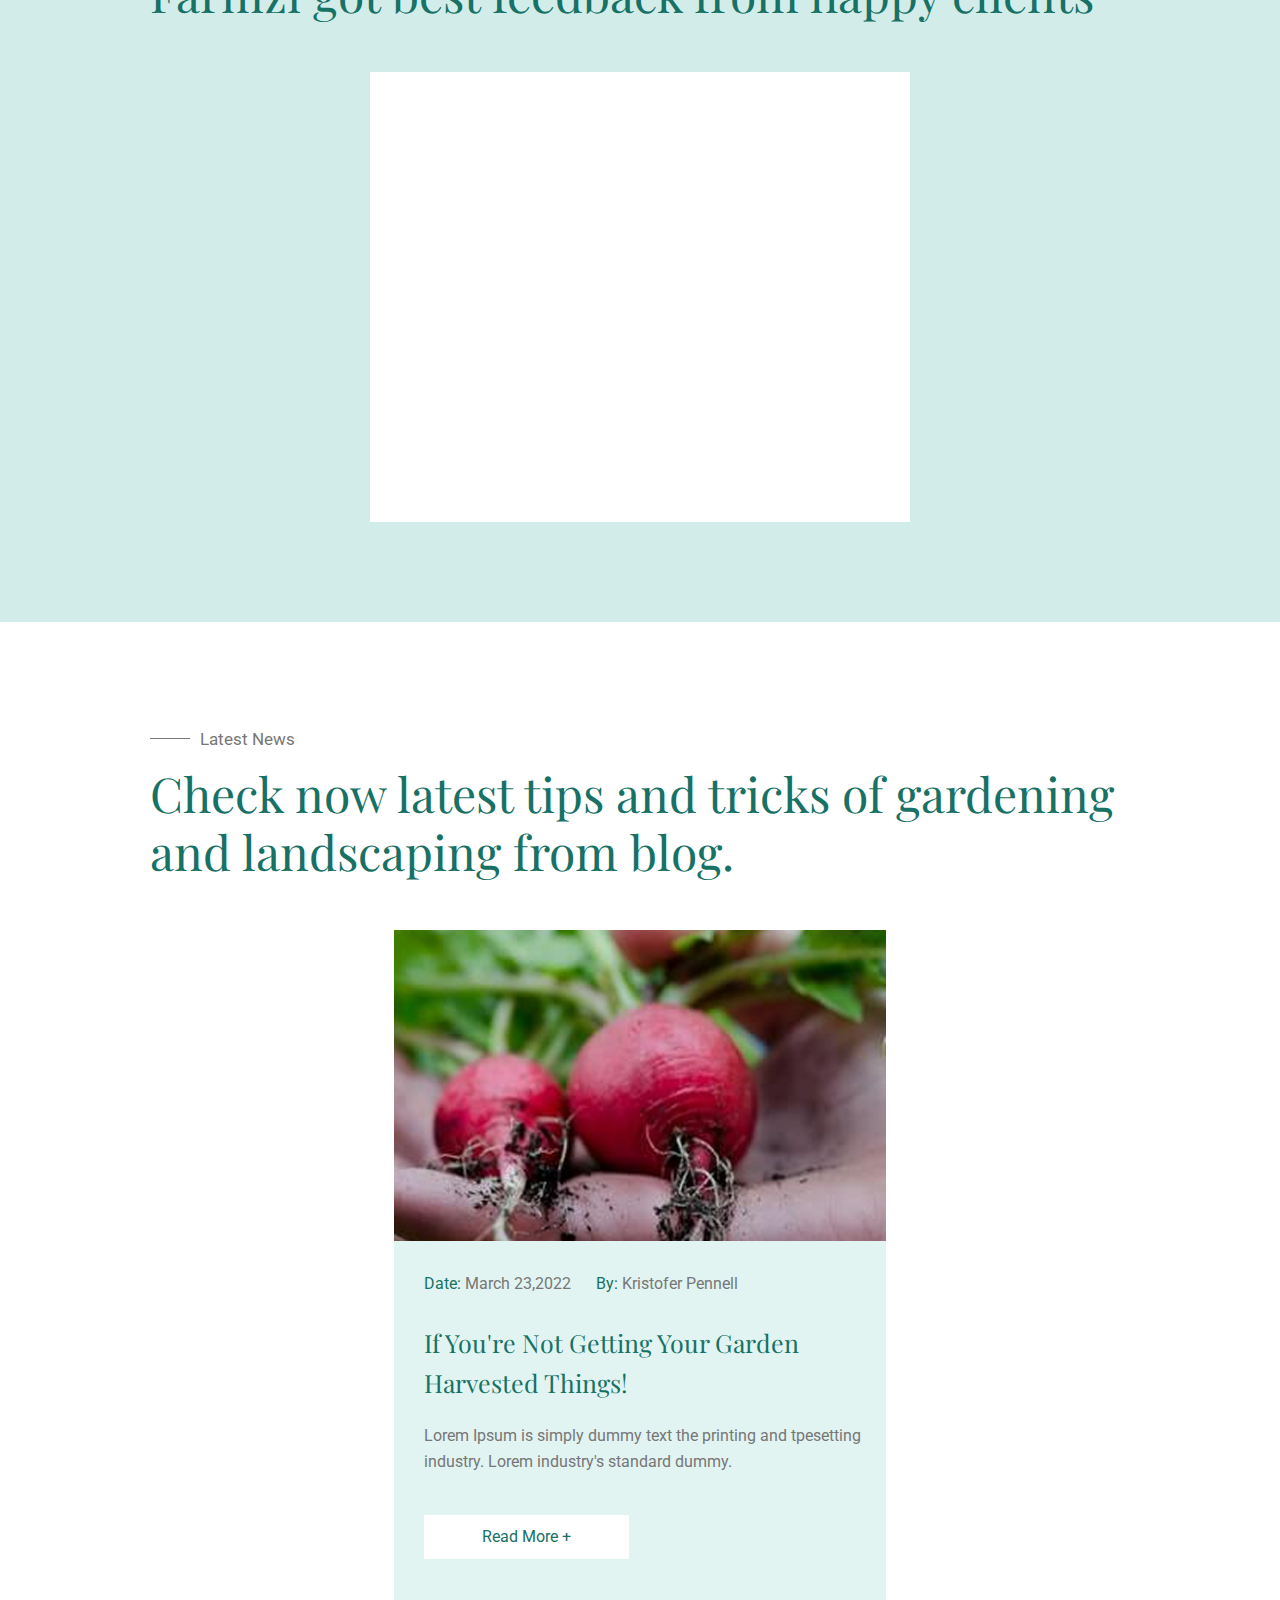
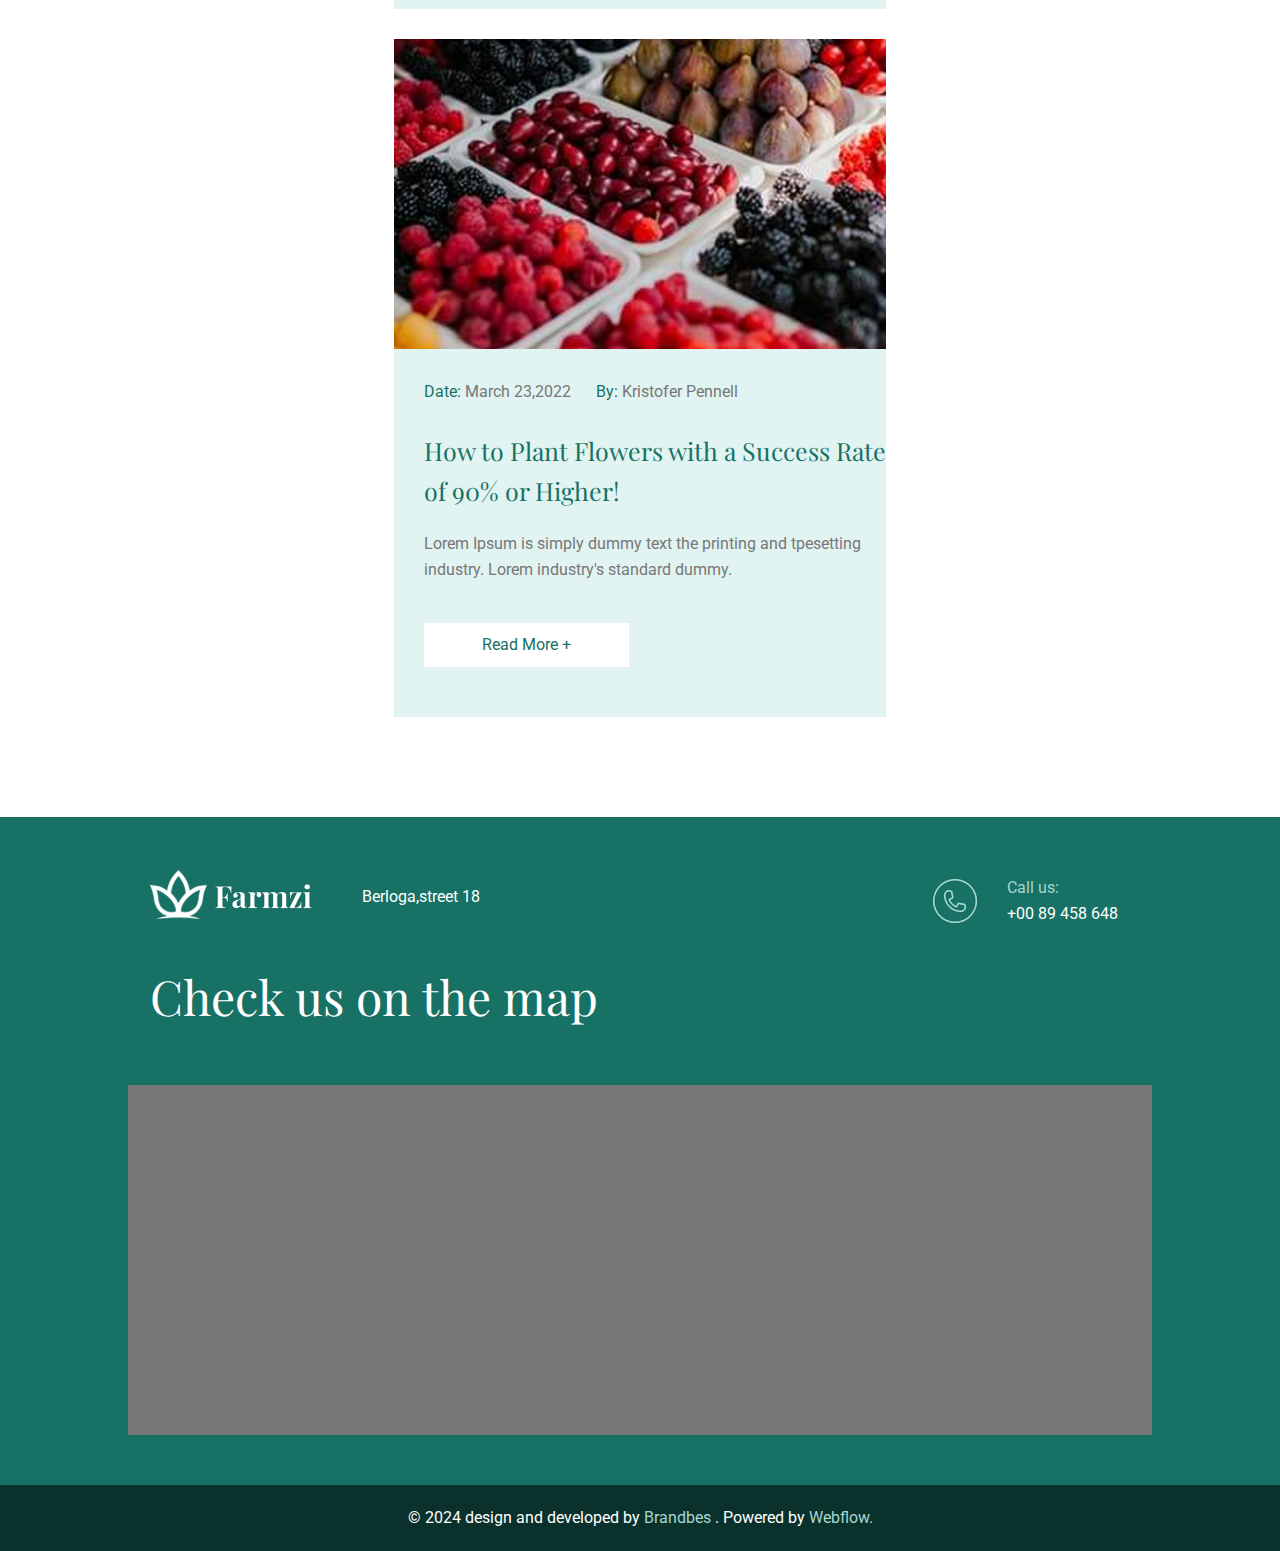
<file: home/index.html>
<!DOCTYPE html>
<html lang="en">
<head>
    <meta charset="UTF-8">
    <meta name="viewport" content="width=device-width, initial-scale=1.0">
    <title>Farmzi</title>
    <link rel="stylesheet" href="../base_css/header.css">
    <link rel="stylesheet" href="../base_css/footer.css">
    <link rel="stylesheet" href="cstyle.css">
    <link rel="preconnect" href="https://fonts.googleapis.com">
    <link rel="preconnect" href="https://fonts.gstatic.com" crossorigin>
    <link href="https://fonts.googleapis.com/css2?family=Roboto:wght@400;700&display=swap" rel="stylesheet">
    <link href="https://fonts.googleapis.com/css2?family=Playfair+Display:wght@400;700&display=swap" rel="stylesheet">
</head>
<body>
    <header>
        <div class="first_group">
            <img src="../assets/logo.png" alt="logo" class="logo">
            <img src="../assets/mode.svg" alt="mode">
        </div>
        <div class="burger-wrapper">
            <input type="checkbox" id="burger-toggle" class="burger-toggle">
            <label for="burger-toggle" class="burger-btn">
                <span></span>
                <span></span>
                <span></span>
            </label>
            <nav class="nav-container">
                <ul class="nav">
                    <li><a href="../home/index.html">Home</a></li>
                    <li><a href="../about/index.html">About</a></li>
                  <li><a href="../services/index.html">Services</a></li>
                  <li><a href="../blog/index.html">Blog</a></li>
                   <li><a href="../contact/index.html">Contact</a></li>
                  <li><a href="../shop/index.html">Shop</a></li>
                  </ul>
            </nav>
        </div>
        <div class="header_icons">
            <div class="lang_view">
                <img src="../assets/view.svg" alt="view">
                <p>ENG</p>
            </div>
            <a href="../profile/index.html"><img src="../assets/login.svg" alt="login"></a>
            <a href="../cart/index.html"><img src="../assets/korzina.svg" alt="korzina"></a>
            <a href="../favourite/index.html"><img src="../assets/wish.svg" alt="wish"></a>
        </div>
    </header>
    <main> 
        <section class="garden">
            <div class=" content">
                <div class="custom-line-text">
                    <span class="line"></span>
                    <span class="text">Make a garden with musion</span>
                  </div>                  
                <h1>If you have a garden and a library, you have everything you need.</h1>
                <div class="custom-line-text">
                    <span class="line"></span>
                    <span class="text">Marcus Tullius Cicero</span>
                  </div>
                <div class="button">
                    All Services +
                </div>  
            </div>
            <img src="../assets/dedok.png" alt="ded">
        </section>
        <section class="experience"> 
            <div class="custom-line-text2">
                <span class="line"></span>
                <span class="text">About Company</span>
              </div> 
            <h2>Farmzi have 35 years of experience and know smart way to grow and design your beautiful garden.</h2>
            <div class="exp_info">
                <img src="../assets/hat.png" alt="hat" class="hat">
                <div>
                    <h3>Who we are?</h3>
                    <p>Lorem Ipsum is simply dummy text of the printing and typeset industry. Lorem Ipsum has been the industry's standard dumm ever since the 1500s, when an unknown printer took a galley scrambled it make a type specimen book.</p>
                    <h4>“Lorem Ipsum is simply dummy text of the printn industry lorem epsum has been the industry and scrambled it make a type specimen book”.</h4>
                    <h3>Mission and vision</h3>
                    <p>Lorem Ipsum is simply dummy text of the printing and typeset industry. Lorem Ipsum has been the industry's standard dumm ever since the 1500s, when an unknown printer took a galley scrambled it make a type specimen book.</p>
                    <p>Lorem Ipsum is simply dummy text of the printing and typeset industry. Lorem Ipsum has been the industry's standard dumm scrambled it make a type specimen book.</p>
                    <div class="button">Learn More +</div>
                </div>
            </div>
        </section>
        <section class="services_section">
            <div class="custom-line-text2">
                <span class="line"></span>
                <span class="text">Our Services</span>
              </div> 
            <h2>Farmzi always provide amazing gardening and landscaping services.</h2>
            <div class="services-grid">
                <div class="service">
                    <img src="../assets/planting.png" alt="flower">
                    <div class="custom-line-text2">
                        <span class="line"></span>
                        <span class="text">Flower</span>
                    </div>
                    <h4>Planting Flower</h4> 
                </div>
                <div class="service">
                    <img src="../assets/tree.png" alt="tree">
                    <div class="custom-line-text2">
                        <span class="line"></span>
                        <span class="text">Planting</span>
                    </div>
                    <h4>Tree Planting</h4> 
                </div>
                <div class="service">
                    <img src="../assets/rush.png" alt="rush">
                    <div class="custom-line-text2">
                        <span class="line"></span>
                        <span class="text">Rush</span>
                    </div>
                    <h4>Rush Removal</h4> 
                </div>
                <div class="service">
                    <img src="../assets/garden.png" alt="water">
                    <div class="custom-line-text2">
                        <span class="line"></span>
                        <span class="text">Watering</span>
                    </div>
                    <h4>Gardening Watering</h4> 
                </div>
            </div>
            <div class="button">
                More Services +
            </div>  
        </section>
        <section class="action">
            <div>
                <div class="custom-line-text">
                    <span class="line"></span>
                    <span class="text">Call To Action</span>
                </div>
                <h2>If you need any gardening service, you can contact with Farmzi.</h2>  
            </div>     
            <div class="call_us">
                <img src="../assets/phone.png" alt="phone">
                <div class="p_button">
                    <span class="text">Our Services</span>
                    <span class="number">+00 89 458 648</span>
                </div>
            </div>
        </section>
        <section class="members_section">
            <div class="custom-line-text2">
                <span class="line"></span>
                <span class="text">Team Members</span>
            </div>
            <h2>Farmzi feel proud for skilled team members.</h2> 
            <div class="members">
                <div class="member">
                    <img src="../assets/horsley.png" alt="horsley">
                    <div class="custom-line-text2">
                        <span class="line"></span>
                        <span class="text">Founder of Farmzi</span>
                    </div>
                    <h4>Shoshana Horsley</h4>
                    <p>Lorem Ipsum is simply dummy text of the printing and industry has been the indust.</p>
                </div>
                <div class="member">
                    <img src="../assets/pennel.png" alt="pennel">
                    <div class="custom-line-text2">
                        <span class="line"></span>
                        <span class="text">Senior Gardener</span>
                    </div>
                    <h4>Kristofer Pennell</h4>
                    <p>It is a long established fact that a reader will distracted the readable content.</p>
                </div>
                <div class="member">
                    <img src="../assets/jackson.png" alt="jackson">
                    <div class="custom-line-text2">
                        <span class="line"></span>
                        <span class="text">Garden Designer</span>
                    </div>
                    <h4>Matthew Jackson</h4>
                    <p>There are many variations of passages of Lorem Ipsum available, but the majority</p>
                </div>
            </div>
        </section>
        <section class="video"> 
            <div class="v_content">
                <div class="custom-line-text">
                <span class="line"></span>
                <span class="text">Company intro video</span>
              </div>    
              <h2>See our intro video and lets start your dream project.</h2>        
            </div>
            <img src="../assets/leaves.png" alt="leaves">
        </section>
        <section class="statistic">
            <div class="stat-item">
                <span class="snumber">847&nbsp;+</span>
                <div class="custom-line-text2">
                    <span class="line"></span>
                    <span class="text">Project Done</span>
                </div>
            </div>
            <div class="stat-item">
                <span class="snumber">753&nbsp;+</span>
                <div class="custom-line-text2">
                    <span class="line"></span>
                    <span class="text">Happy Client</span>
                </div>
            </div>
            <div class="stat-item">
                <span class="snumber">284&nbsp;+</span>
                <div class="custom-line-text2">
                    <span class="line"></span>
                    <span class="text">Team Member</span>
                </div>
            </div>
            <div class="stat-item">
                <span class="snumber">98&nbsp;+</span>
                <div class="custom-line-text2">
                    <span class="line"></span>
                    <span class="text">Winning Awward</span>
                </div>
            </div>
        </section>
        <section class="projects_section">
            <div class="project">
                <div class="project_info">
                    <p>Project:</p>
                    <h4>Farm Design</h4>
                    <p>Client:</p>
                    <h4>Alex Milan</h4>
                    <p>Location:</p>
                    <h4>Mississippi, USA</h4>
                </div>
            </div>
            <div class="pr_buttons">
                <div class="button">
                    <img src="../assets/Arrow.svg" alt="arrow_left">
                </div> 
                <div class="button">
                    <img src="../assets/Arrow.svg" alt="arrow_right" class="right">
                </div> 
            </div>
        </section>
        <section class="clients_section">
            <div class="custom-line-text2">
                <span class="line"></span>
                <span class="text">Happy Clients</span>
            </div>
            <h2>
                Farmzi got best feedback from happy clients
            </h2>
            <div class="feedbacks">
                <div class="feedback">

                </div>
            </div>
        </section>
        <section class="news_section">
            <div class="custom-line-text2">
                <span class="line"></span>
                <span class="text">Latest News</span>
            </div>
            <h2>Check now latest tips and tricks of gardening and landscaping from blog.</h2>
            <div class="news">
                <div class="news_post">
                    <img src="../assets/svekla.png" alt="svekla">
                    <div class="date_author">
                        <p>
                            <span class="green">Date:</span>
                            <span>March 23,2022</span>
                        </p>
                        <p>
                            <span class="green">By:</span>
                            <span>Kristofer Pennell</span>
                        </p>
                    </div>
                    <h3>
                        If You're Not Getting Your Garden Harvested Things!
                    </h3>
                    <div class="news_text">
                        <p >Lorem Ipsum is simply dummy text the printing and tpesetting industry. Lorem industry's standard dummy.</p>
                    </div>
                    <div class="button">
                        Read More +
                    </div> 
                </div>
                <div class="news_post">
                    <img src="../assets/berries.png" alt="berries">
                    <div class="date_author">
                        <p>
                            <span class="green">Date:</span>
                            <span>March 23,2022</span>
                        </p>
                        <p>
                            <span class="green">By:</span>
                            <span>Kristofer Pennell</span>
                        </p>
                    </div>
                    <h3>
                        How to Plant Flowers with a Success Rate of 90% or Higher!
                    </h3>
                    <div class="news_text">
                        <p >Lorem Ipsum is simply dummy text the printing and tpesetting industry. Lorem industry's standard dummy.</p>
                    </div>
                    <div class="button">
                        Read More +
                    </div> 
                </div>
            </div>
        </section>
    </main>
    <footer>
        <div class="one">
            <div class="left_f">
                <img src="../assets/logo.png" alt="logo">
                <p>Berloga,street 18</p>
            </div>
            <div class="right_f">
                <img src="../assets/phone.png" alt="phone">
                <p>
                    <span class="text">Call us:</span>
                    <span>+00 89 458 648</span>
                </p>
            </div>
        </div>
        <h2>Check us on the map</h2>
        <div class="map">
<!--  -->
        </div>
        <div class="copyright">
            <p>
                <span>© 2024 design and developed by</span>
                <span class="green2">Brandbes</span>
                <span>. Powered by</span>
                <span class="green2">Webflow.</span>
            </p>
        </div>
    </footer>
</body>
</html>
</file>
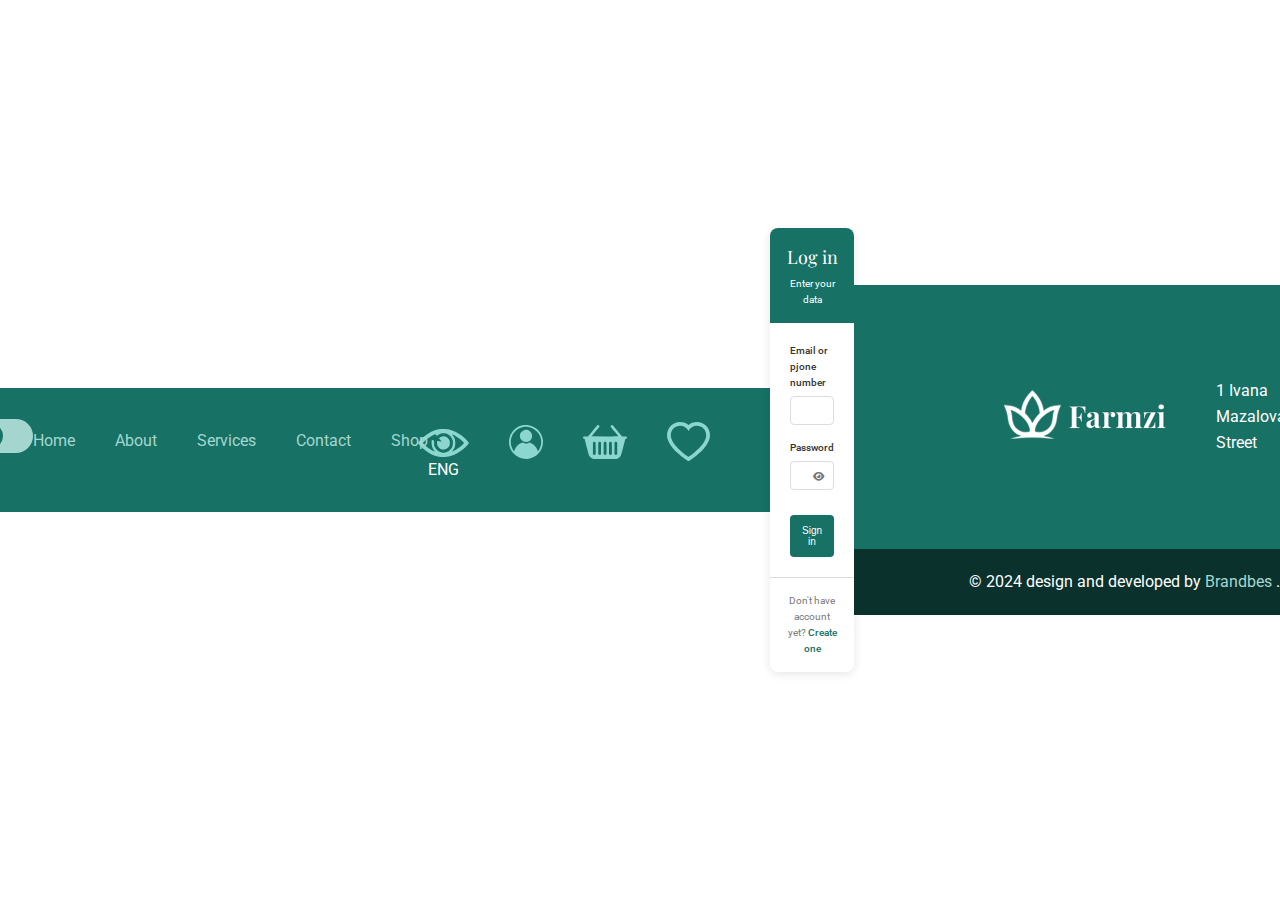
<file: login/index.html>
<!DOCTYPE html>
<html lang="ru">

<head>
    <meta charset="UTF-8">
    <meta name="viewport" content="width=device-width, initial-scale=1.0">
    <title>Авторизация</title>
    <link rel="stylesheet" href="https://cdnjs.cloudflare.com/ajax/libs/font-awesome/6.4.0/css/all.min.css">
    <link rel="stylesheet" href="style.css">
    <link rel="preconnect" href="https://fonts.googleapis.com">
    <link rel="preconnect" href="https://fonts.gstatic.com" crossorigin>
    <link href="https://fonts.googleapis.com/css2?family=Roboto:wght@400;700&display=swap" rel="stylesheet">
    <link href="https://fonts.googleapis.com/css2?family=Playfair+Display:wght@400;700&display=swap" rel="stylesheet">
</head>

<body>
    <main>
        <div class="auth-container">
            <div class="auth-header">
                <h1>Log in</h1>
                <p>Enter your data</p>
            </div>

            <div class="auth-body">
                <form id="loginForm">
                    <div class="form-group">
                        <label for="login">Email or pjone number</label>
                        <input type="text" id="login" required>
                        <div class="error-message" id="loginError">Please, enter email or phone number</div>
                    </div>

                    <div class="form-group">
                        <label for="password">Password</label>
                        <div class="password-wrapper">
                            <input type="password" id="password" required>
                            <i class="fas fa-eye password-toggle" id="togglePassword"></i>
                        </div>
                        <div class="error-message" id="passwordError">Please, enter your password</div>
                    </div>

                    <button type="submit" class="submit-btn" id="submitBtn">Sign in</button>
                    <div class="success-message" id="successMessage">Log in succesful</div>
                </form>
            </div>

            <div class="auth-footer">
                <p>Don't have account yet? <a href="../registration/index.html" class="register-link">Create one</a></p>
            </div>
        </div>
    </main>
    <script src="index.js"></script>
    <script src="../base_js/admin.js"></script>
    <script src="../header/header.js"></script>
    <script src="../footer/footer.js"></script>
    <script src="../preloader/index.js"></script>
</body>

</html>
</file>
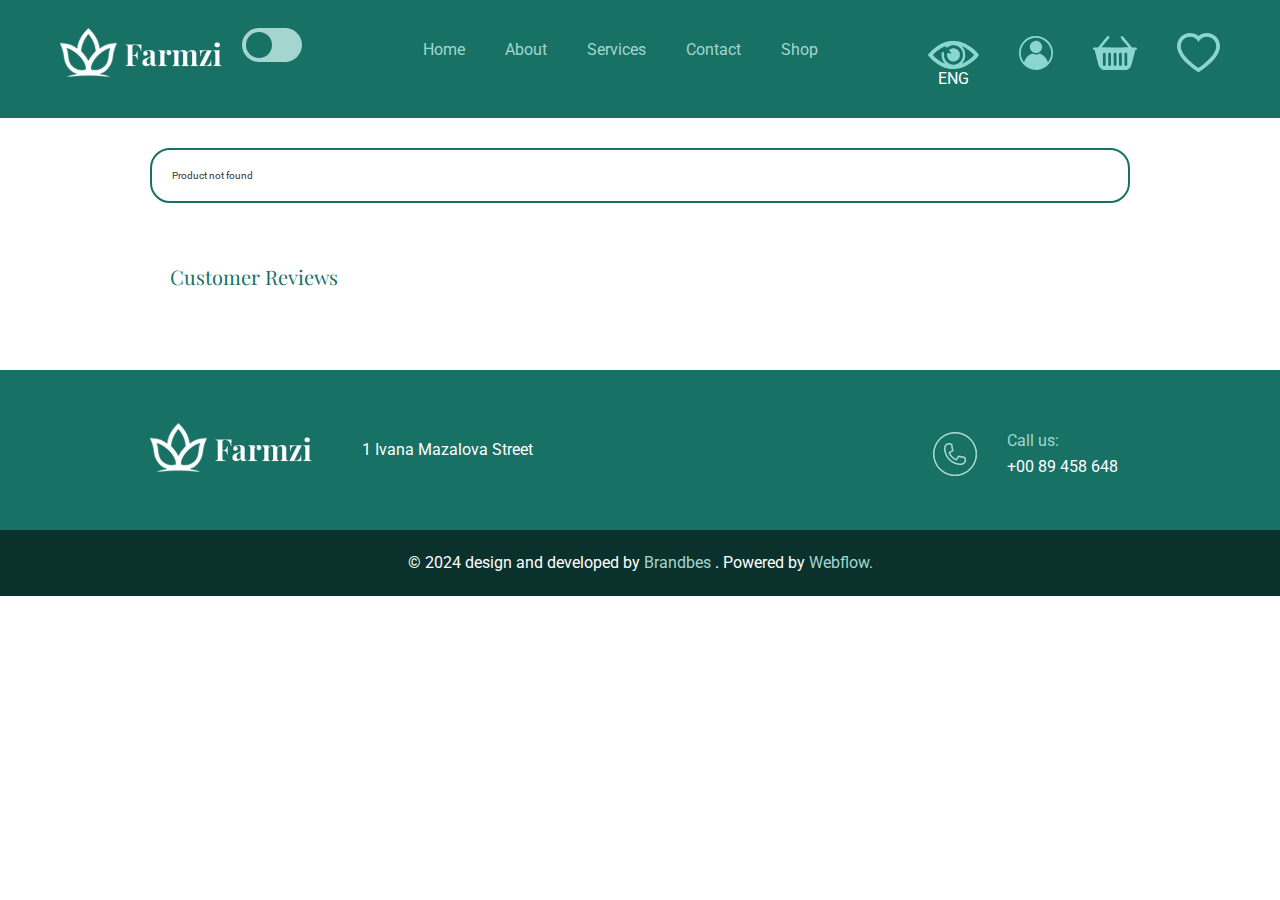
<file: product/index.html>
<!DOCTYPE html>
<html lang="en">
<head>
    <meta charset="UTF-8">
    <meta name="viewport" content="width=device-width, initial-scale=1.0">
    <title>Product Details</title>
    <link rel="stylesheet" href="style.css">
    <link rel="preconnect" href="https://fonts.googleapis.com">
    <link rel="preconnect" href="https://fonts.gstatic.com" crossorigin>
    <link href="https://fonts.googleapis.com/css2?family=Roboto:wght@400;700&display=swap" rel="stylesheet">
    <link href="https://fonts.googleapis.com/css2?family=Playfair+Display:wght@400;700&display=swap" rel="stylesheet">
    <link rel="stylesheet" href="https://cdnjs.cloudflare.com/ajax/libs/font-awesome/6.4.0/css/all.min.css">
</head>
<body>
    <main>
        <div class="product-container" id="product-container">

        </div>

        <div class="reviews-section">
            <h2>Customer Reviews</h2>
            <div id="reviews-list" class="reviews-list">

            </div>

            <div id="review-form-container" class="review-form-container" style="display: none;">
                <h3>Write a Review</h3>
                <form id="review-form">
                    <div class="form-group">
                        <label for="review-rating">Rating</label>
                        <div class="rating-stars">
                            <i class="far fa-star" data-rating="1"></i>
                            <i class="far fa-star" data-rating="2"></i>
                            <i class="far fa-star" data-rating="3"></i>
                            <i class="far fa-star" data-rating="4"></i>
                            <i class="far fa-star" data-rating="5"></i>
                            <input type="hidden" id="review-rating" name="rating" required>
                        </div>
                    </div>
                    
                    <div class="form-group">
                        <label for="review-text">Your Review</label>
                        <textarea id="review-text" name="text" minlength="30" 
                                placeholder="Write your review (minimum 30 characters)" required></textarea>
                        <div class="char-counter"><span id="char-count">0</span>/30 characters</div>
                    </div>
                    
                    <button type="submit" class="submit-btn">Submit Review</button>
                </form>
            </div>

            <div id="not-purchased-message" class="message-box" style="display: none;">
                <p>You need to purchase this product before leaving a review.</p>
            </div>

            <div id="login-to-review" class="message-box" style="display: none;">
                <p>Please <a href="../login/index.html">sign in</a> to leave a review.</p>
            </div>
        </div>
    </main>
    <script src="index.js"></script>
    <script src="../base_js/admin.js"></script>
    <script src="../header/header.js"></script>
    <script src="../footer/footer.js"></script>
    <script src="../preloader/index.js"></script>
</body>
</html>
</file>
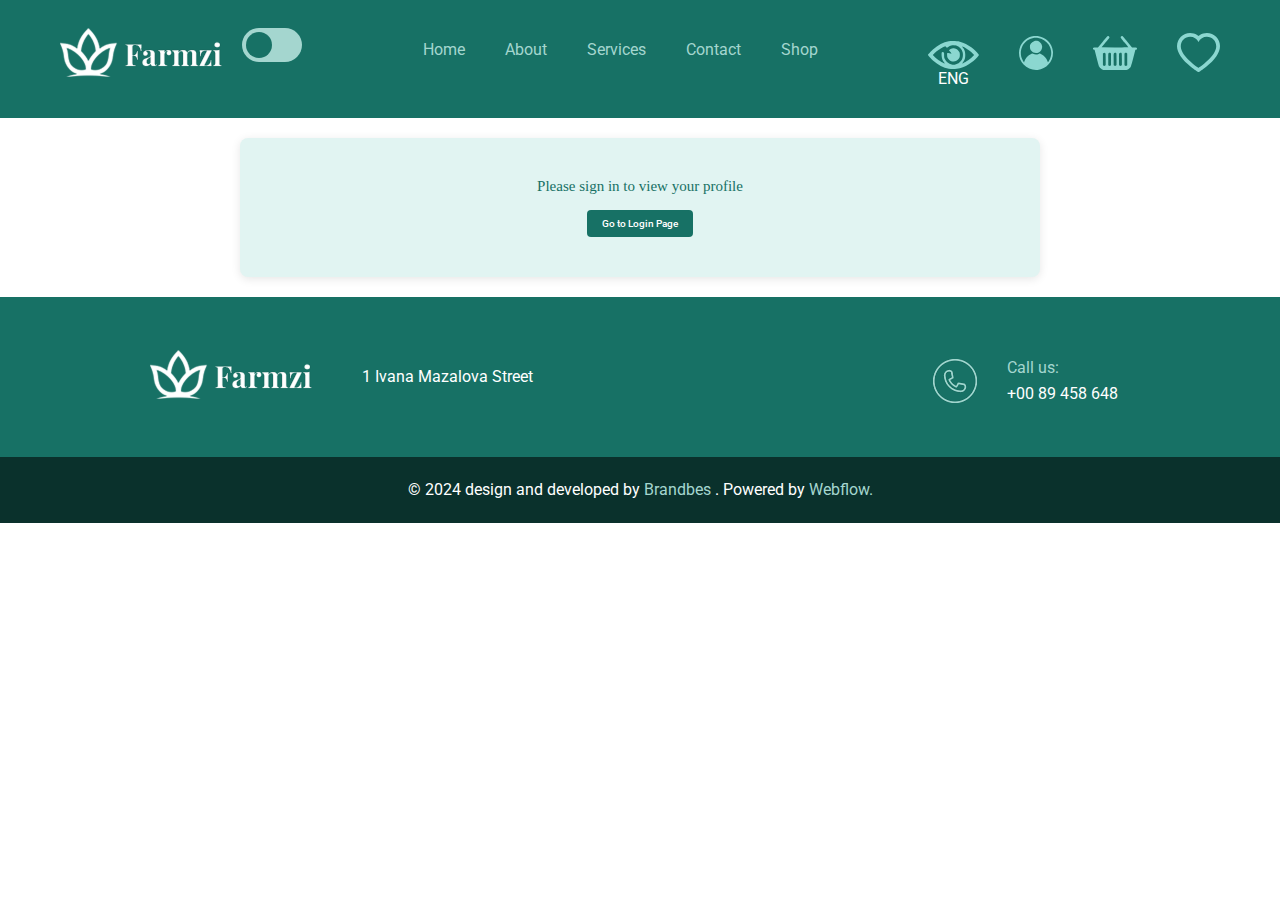
<file: profile/index.html>
<!DOCTYPE html>
<html lang="en">
<head>
    <meta charset="UTF-8">
    <meta name="viewport" content="width=device-width, initial-scale=1.0">
    <title>User Profile</title>
    <link rel="stylesheet" href="https://cdnjs.cloudflare.com/ajax/libs/font-awesome/6.4.0/css/all.min.css">
    <link rel="stylesheet" href="style.css">
    <link href="https://fonts.googleapis.com/css2?family=Roboto:wght@400;700&display=swap" rel="stylesheet">
</head>
<body>
    <div class="container">
        <div id="authOnlyContent" style="display: none;">
            <h1>User Profile</h1>
            
            <div class="profile-info">
                <div class="user-details">
                    <p><span class="detail-label">Name:</span> <span id="userFullName"></span></p>
                    <p><span class="detail-label">Email:</span> <span id="userEmail"></span></p>
                    <p><span class="detail-label">Phone:</span> <span id="userPhone"></span></p>
                    <p><span class="detail-label">Registered:</span> <span id="userRegDate"></span></p>
                </div>
            </div>
            
            <form id="profileForm">
                <div class="form-group">
                    <label for="nickname">Nickname</label>
                    <div class="input-with-button">
                        <input type="text" id="nickname">
                        <button type="button" id="generateNickname" class="icon-btn" title="Generate nickname">
                            <i class="fas fa-dice"></i>
                        </button>
                    </div>
                    <div class="error-message" id="nicknameError"></div>
                </div>
                
                <div class="form-group">
                    <label for="currentPassword">Current Password</label>
                    <div class="password-input">
                        <input type="password" id="currentPassword" placeholder="Enter current password">
                        <button type="button" class="toggle-password icon-btn">
                            <i class="fas fa-eye"></i>
                        </button>
                    </div>
                </div>
                
                <div class="form-group">
                    <label for="newPassword">New Password</label>
                    <div class="password-input">
                        <input type="password" id="newPassword" placeholder="Enter new password">
                        <button type="button" class="toggle-password icon-btn">
                            <i class="fas fa-eye"></i>
                        </button>
                        <button type="button" id="generatePassword" class="icon-btn" title="Generate password">
                            <i class="fas fa-key"></i>
                        </button>
                    </div>
                    <div class="error-message" id="passwordError"></div>
                </div>
                
                <div class="form-group">
                    <label for="confirmPassword">Confirm New Password</label>
                    <div class="password-input">
                        <input type="password" id="confirmPassword" placeholder="Confirm new password">
                        <button type="button" class="toggle-password icon-btn">
                            <i class="fas fa-eye"></i>
                        </button>
                    </div>
                </div>
                
                <button type="submit" class="submit-btn">Save Changes</button>
                <div class="success-message" id="successMessage"></div>
            </form>
            
            <button id="logoutBtn" class="logout-btn">
                Logout
            </button>
        </div>
        
        <div id="notAuthContent" class="not-auth-message">
            <h2>Please sign in to view your profile</h2>
            <a href="../login/index.html" class="login-link">Go to Login Page</a>
        </div>
    </div>
    <script src="index.js"></script>
    <script src="../base_js/admin.js"></script>
    <script src="../header/header.js"></script>
    <script src="../footer/footer.js"></script>
    <script src="../preloader/index.js"></script>
</body>
</html>
</file>
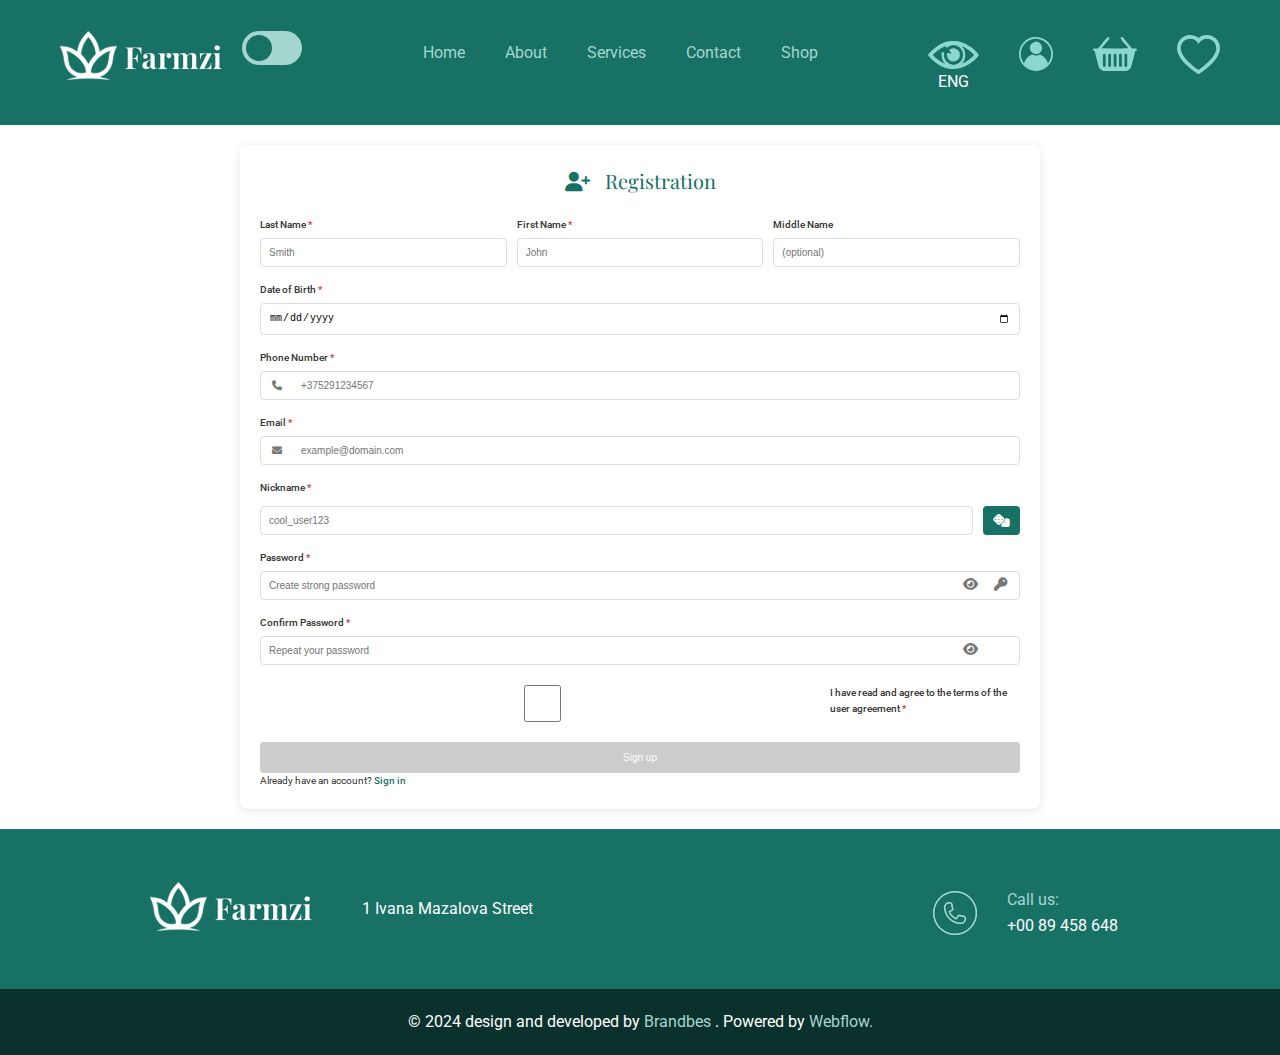
<file: registration/index.html>
<!DOCTYPE html>
<html lang="en">
<head>
    <meta charset="UTF-8">
    <meta name="viewport" content="width=device-width, initial-scale=1.0">
    <title>Registration</title>
    <link rel="stylesheet" href="https://cdnjs.cloudflare.com/ajax/libs/font-awesome/6.4.0/css/all.min.css">
    <link rel="stylesheet" href="../base_css/header.css">
    <link rel="stylesheet" href="../base_css/footer.css">
    <link rel="stylesheet" href="style.css">
    <link rel="preconnect" href="https://fonts.googleapis.com">
    <link rel="preconnect" href="https://fonts.gstatic.com" crossorigin>
    <link href="https://fonts.googleapis.com/css2?family=Roboto:wght@400;700&display=swap" rel="stylesheet">
    <link href="https://fonts.googleapis.com/css2?family=Playfair+Display:wght@400;700&display=swap" rel="stylesheet">
</head>
<body>
    <main>
        <div class="container">
        <h1><i class="fas fa-user-plus"></i> Registration</h1>
        
        <form id="registrationForm">
            <div class="row">
                <div class="form-group">
                    <label for="lastName" class="required">Last Name</label>
                    <input type="text" id="lastName" required placeholder="Smith">
                    <div class="error-message" id="lastNameError">Please enter your last name</div>
                </div>
                <div class="form-group">
                    <label for="firstName" class="required">First Name</label>
                    <input type="text" id="firstName" required placeholder="John">
                    <div class="error-message" id="firstNameError">Please enter your first name</div>
                </div>
                <div class="form-group">
                    <label for="middleName">Middle Name</label>
                    <input type="text" id="middleName" placeholder="(optional)">
                </div>
            </div>
            
            <div class="form-group">
                <label for="birthDate" class="required">Date of Birth</label>
                <input type="date" id="birthDate" required>
                <div class="error-message" id="birthDateError">You must be over 16 years old</div>
            </div>
            
            <div class="form-group">
                <label for="phone" class="required">Phone Number</label>
                <div class="input-with-icon">
                    <i class="fas fa-phone"></i>
                    <input type="tel" id="phone" placeholder="+375291234567" required>
                </div>
                <div class="error-message" id="phoneError">Enter a valid Belarusian phone number (+375XXXXXXXXX)</div>
            </div>
            
            <div class="form-group">
                <label for="email" class="required">Email</label>
                <div class="input-with-icon">
                    <i class="fas fa-envelope"></i>
                    <input type="email" id="email" placeholder="example@domain.com" required>
                </div>
                <div class="error-message" id="emailError">Enter a valid email</div>
            </div>
            
            <div class="form-group">
                <label for="nickname" class="required">Nickname</label>
                <div class="nickname-generator">
                    <input type="text" id="nickname" required placeholder="cool_user123">
                    <button type="button" id="generateNickname" title="Generate nickname"><i class="fas fa-dice"></i></button>
                </div>
                <div class="error-message" id="nicknameError">Nickname is already taken</div>
            </div>
            
            <div class="form-group">
                <label for="password" class="required">Password</label>
                <div class="password-input-container">
                    <input type="password" id="password" placeholder="Create strong password" class="password-input">
                    <button type="button" class="toggle-password" title="Show password">
                        <i class="fas fa-eye"></i>
                    </button>
                    <button type="button" id="generatePassword" class="generate-password-btn" title="Generate password">
                        <i class="fas fa-key"></i>
                    </button>
                </div>
                <div class="error-message" id="passwordError">
                    Password must be 8-20 characters long, including uppercase and lowercase letters, digits, and special characters
                </div>
            </div>
            
            <div class="form-group">
                <label for="confirmPassword" class="required">Confirm Password</label>
                <div class="password-input-container">
                    <input type="password" id="confirmPassword" placeholder="Repeat your password" class="password-input">
                    <button type="button" class="toggle-password" title="Show password">
                        <i class="fas fa-eye"></i>
                    </button>
                </div>
                <div class="error-message" id="confirmPasswordError">Passwords do not match</div>
            </div>
            
            <div class="checkbox-group">
                <input type="checkbox" id="agreement" required>
                <label for="agreement" class="required">I have read and agree to the terms of the user agreement</label>
            </div>
            <div class="error-message" id="agreementError">You must accept the terms</div>
            
            <button type="submit" class="submit-btn" id="submitBtn" disabled>Sign up</button>
            <p>Already have an account? <a href="../login/index.html" class="login-link">Sign in</a></p>
            <div class="success-message" id="successMessage">Registration was successful!</div>
        </form>
    </div>
    </main>
</body>
<script src="index.js"></script>
<script src="../base_js/admin.js"></script>
<script src="../header/header.js"></script>
<script src="../footer/footer.js"></script>
<script src="../preloader/index.js"></script>
</html>
</file>
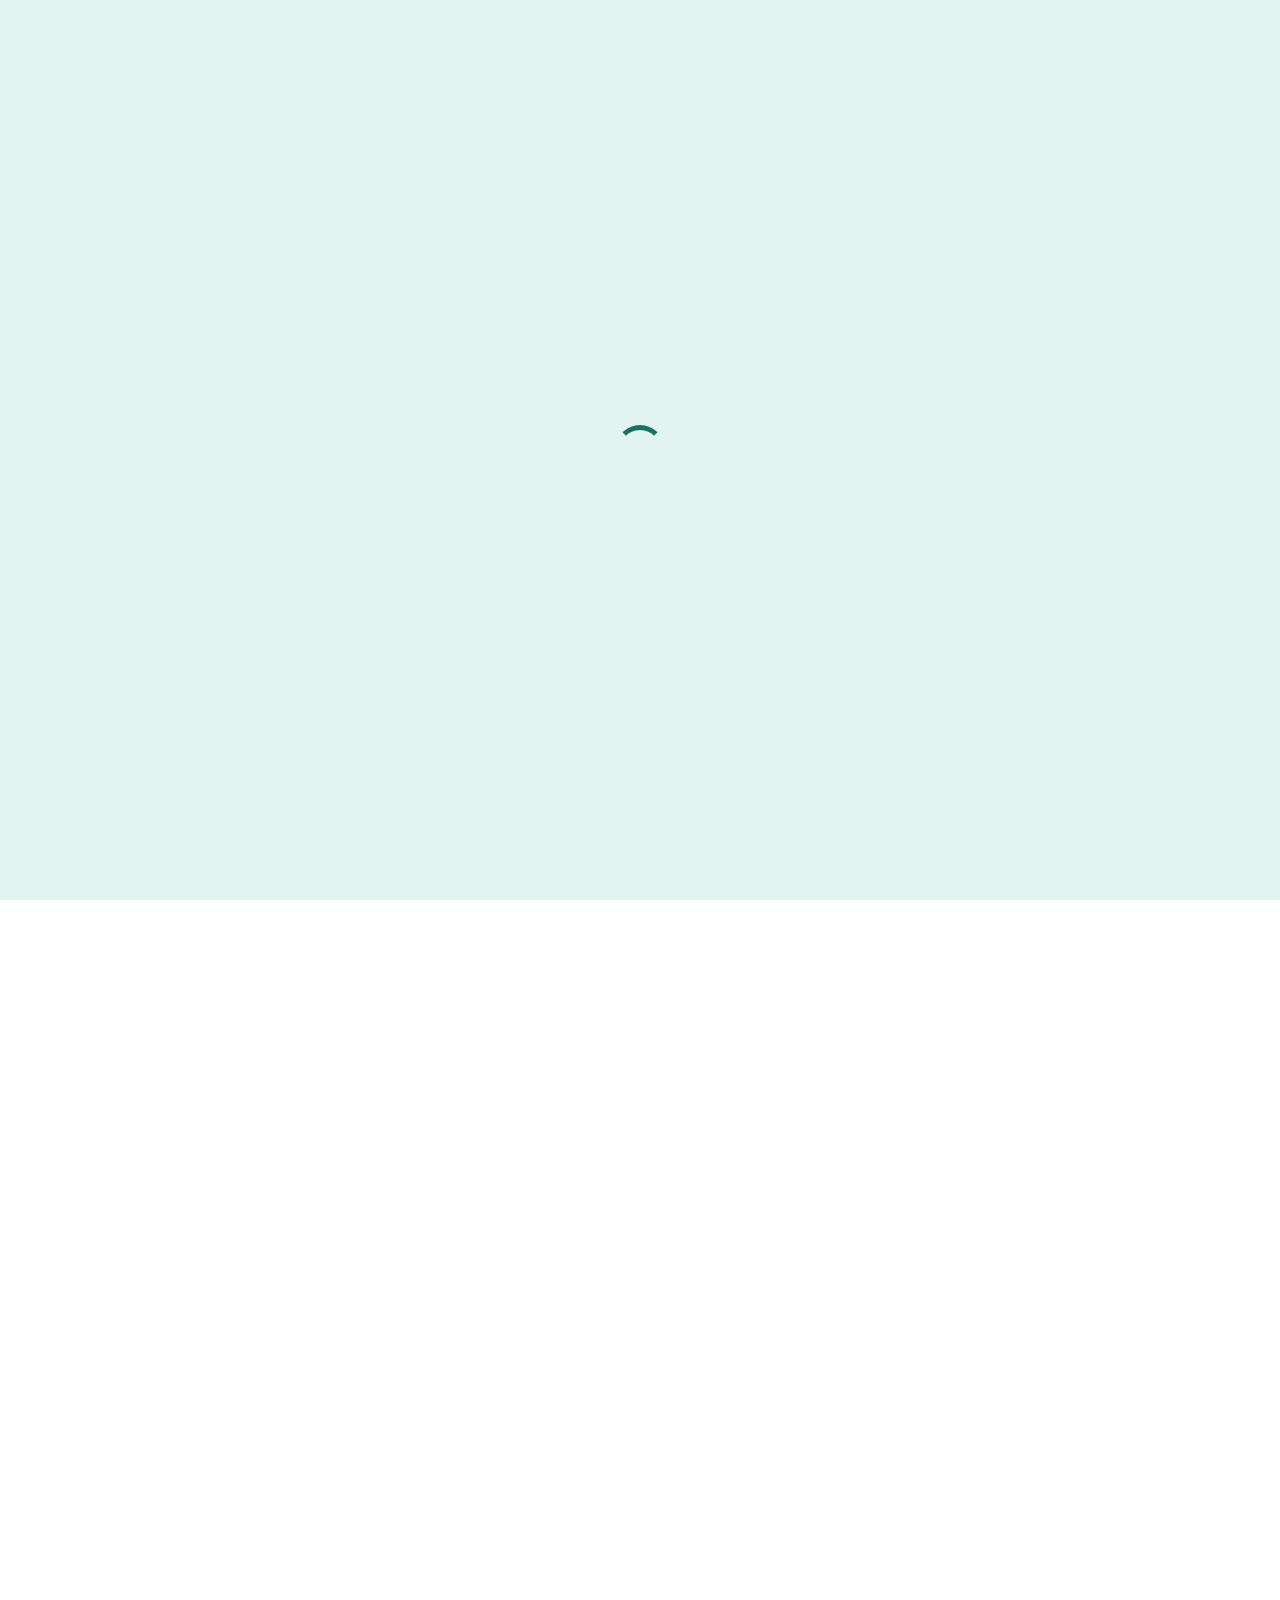
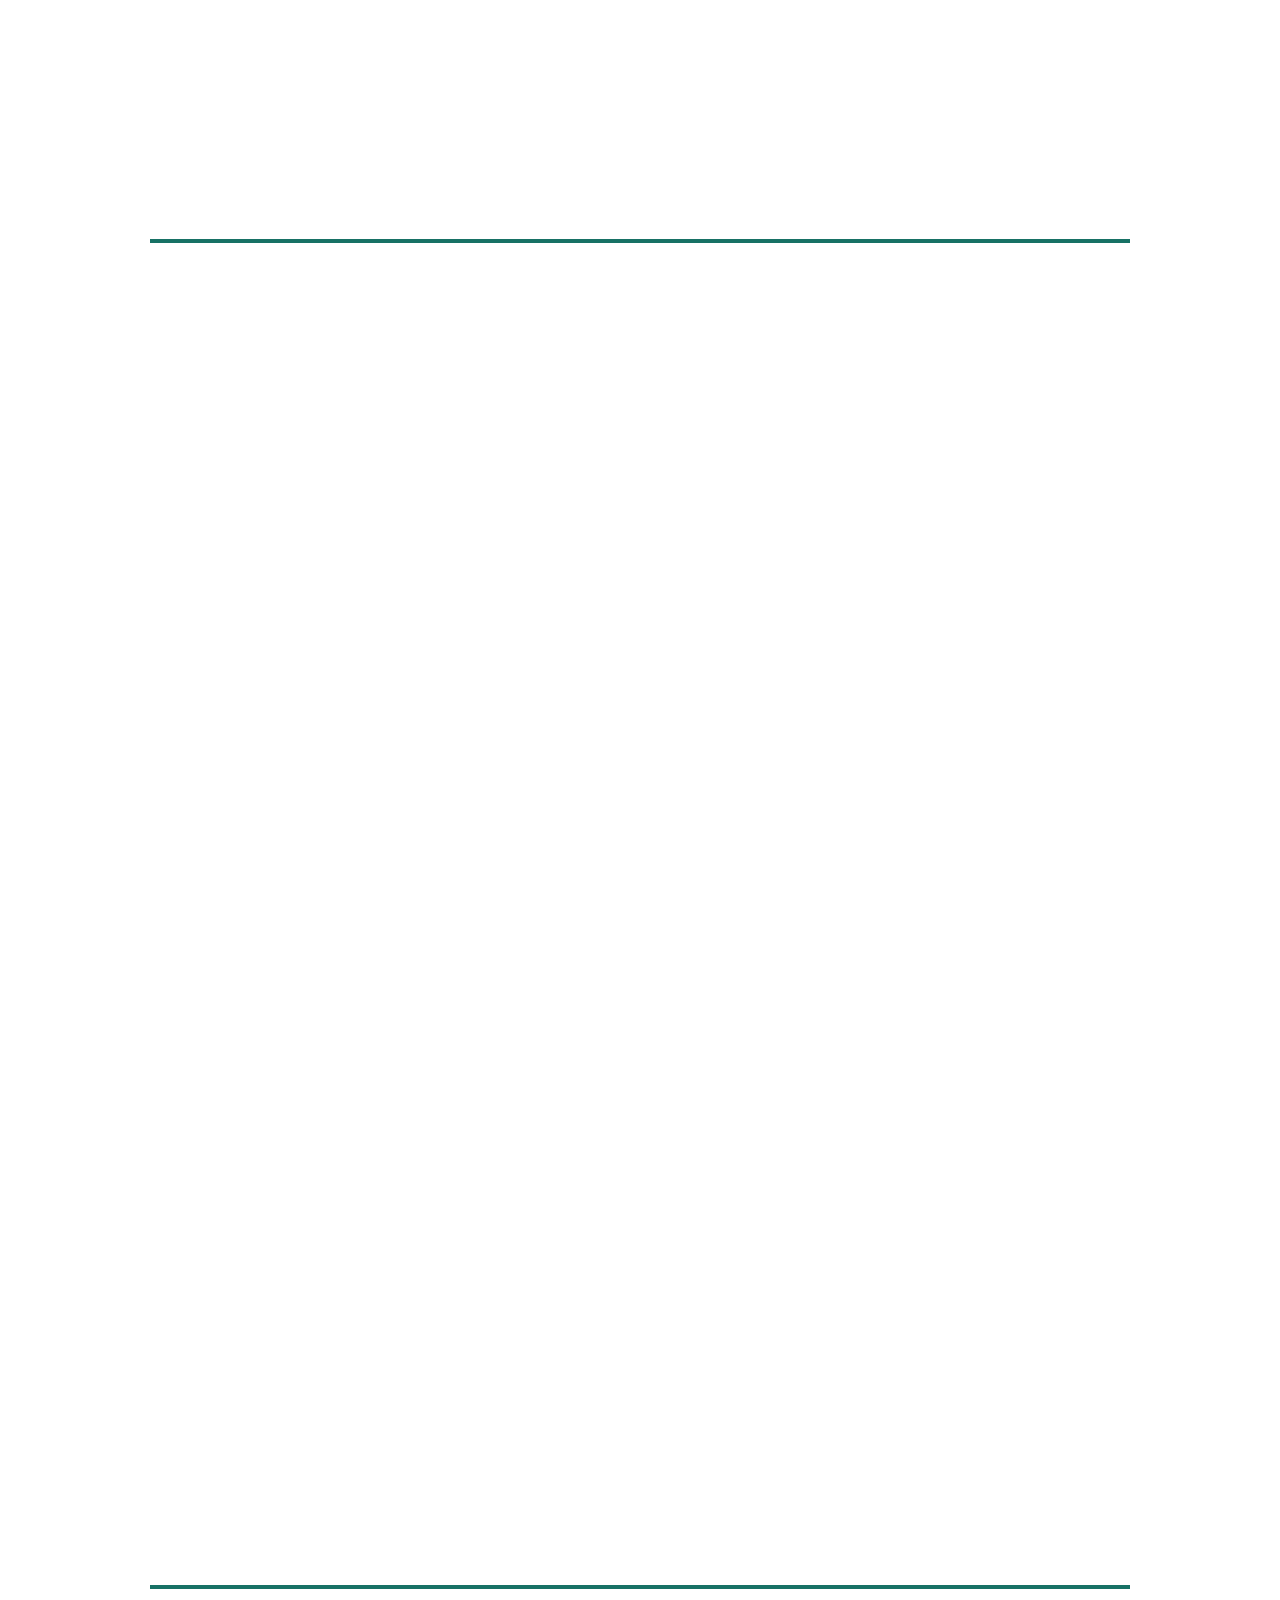
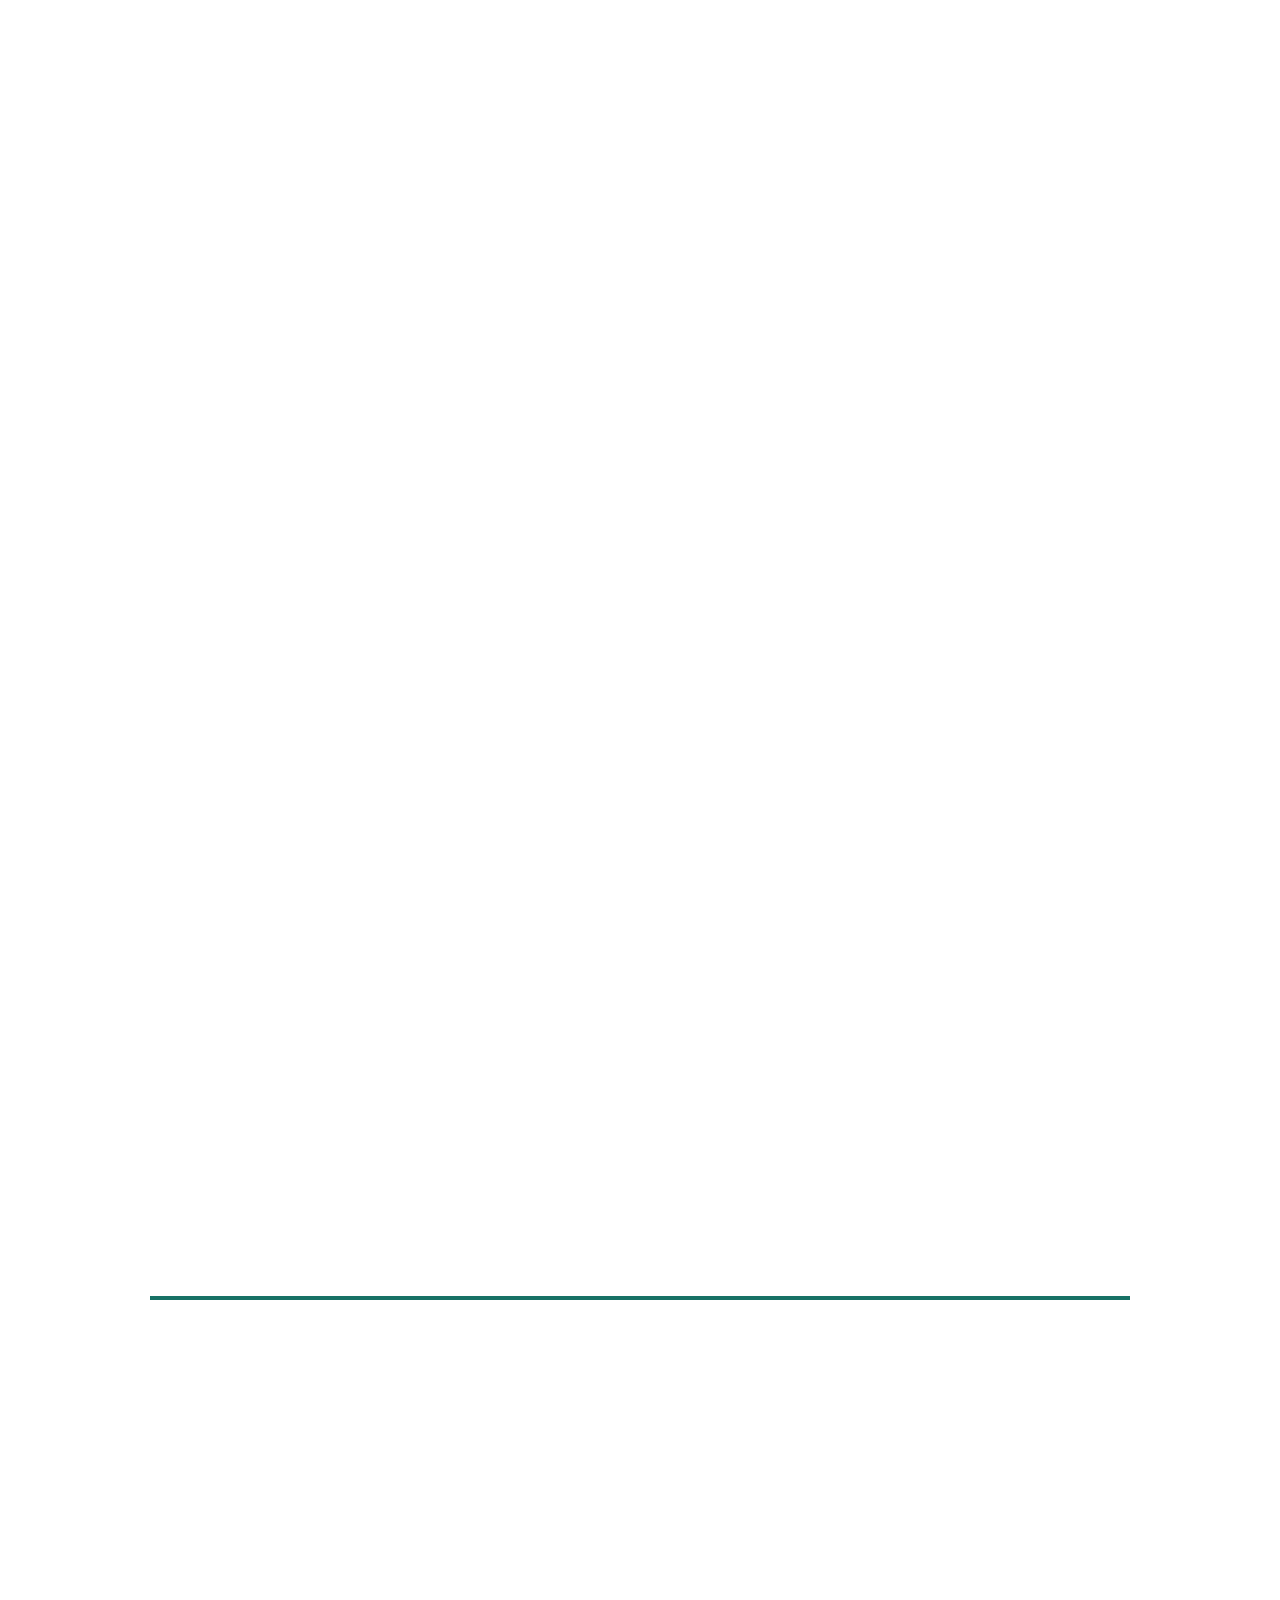
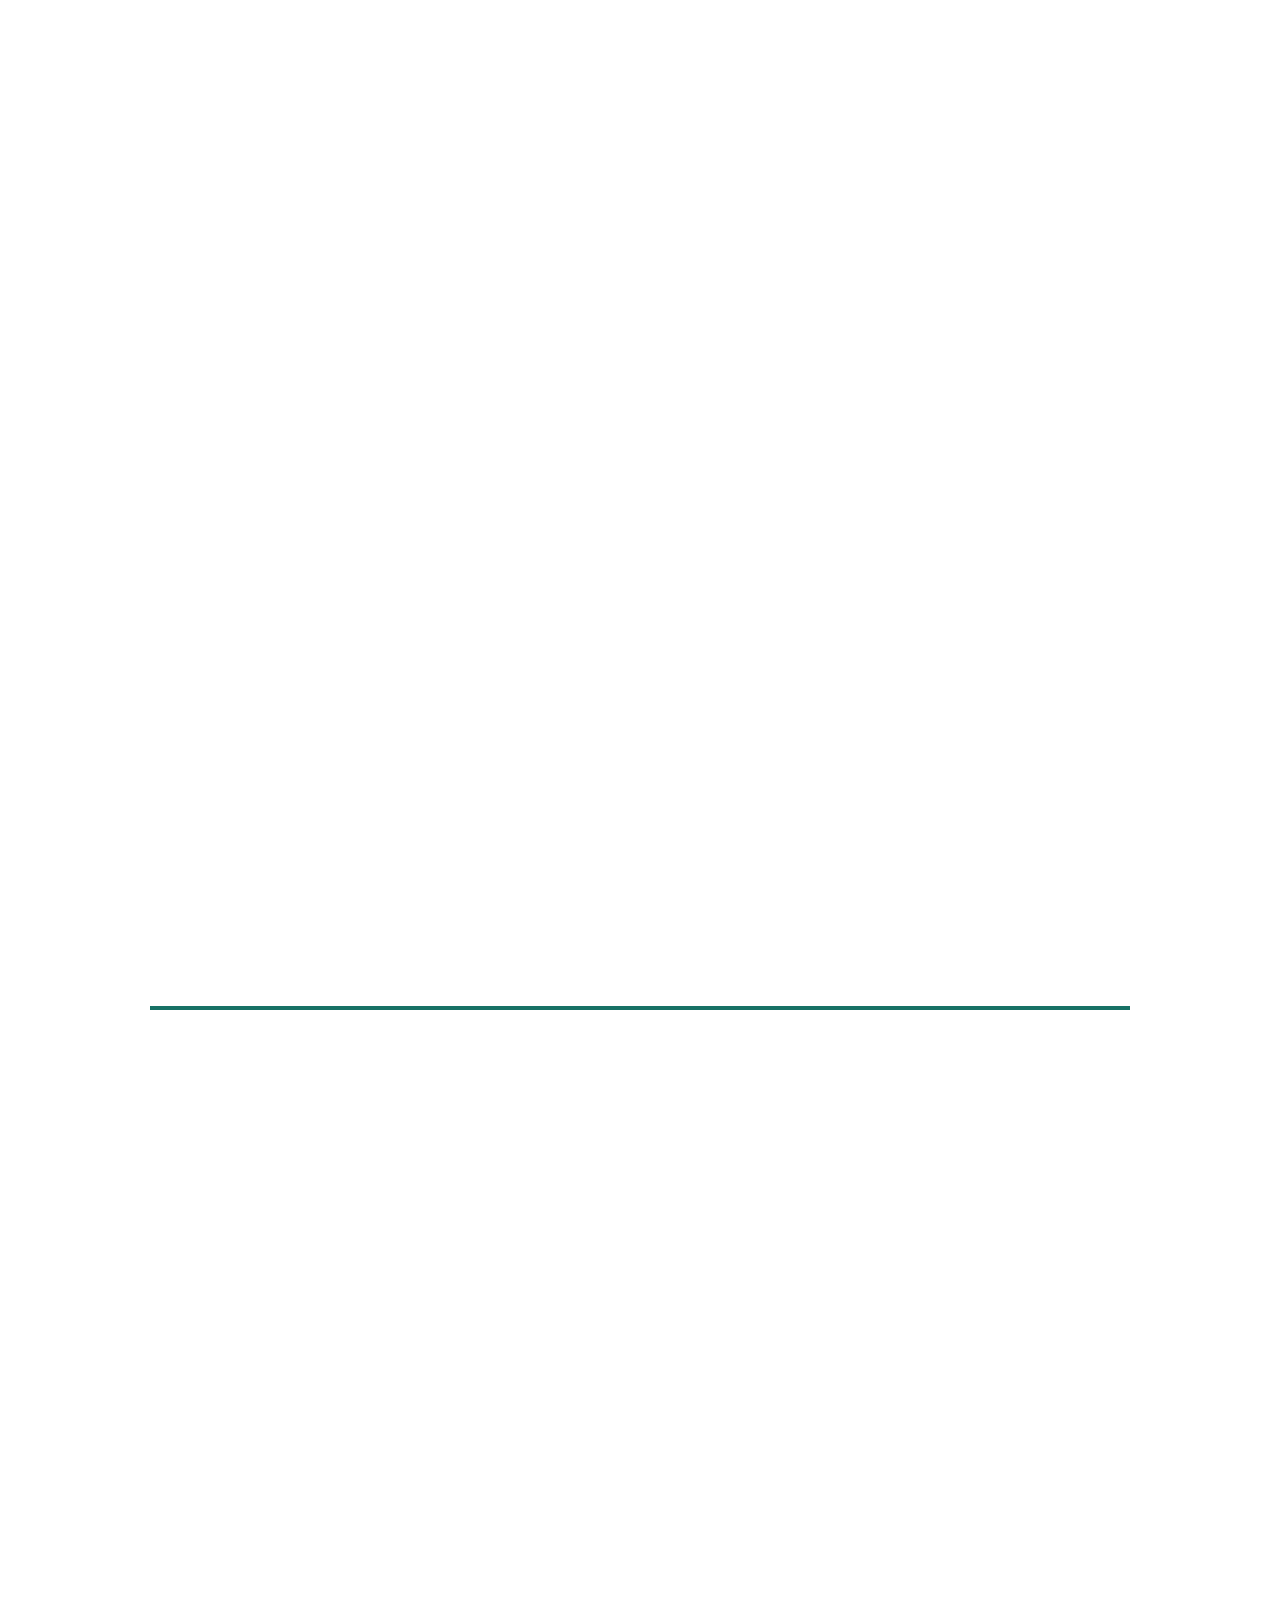
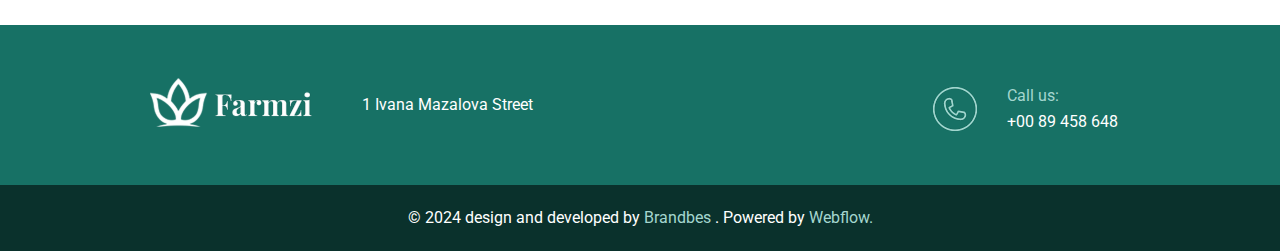
<file: services/index.html>
<!DOCTYPE html>
<html lang="en">
<head>
    <meta charset="UTF-8">
    <meta name="viewport" content="width=device-width, initial-scale=1.0">
    <title data-i18n="services.page_title">Services</title>
    <link rel="stylesheet" href="../preloader/preloader.css">
    <link rel="stylesheet" href="style.css">
    <link rel="preconnect" href="https://fonts.googleapis.com">
    <link rel="preconnect" href="https://fonts.gstatic.com" crossorigin>
    <link href="https://fonts.googleapis.com/css2?family=Roboto:wght@400;700&display=swap" rel="stylesheet">
    <link href="https://fonts.googleapis.com/css2?family=Playfair+Display:wght@400;700&display=swap" rel="stylesheet">
    <link rel="stylesheet" href="https://cdnjs.cloudflare.com/ajax/libs/font-awesome/6.4.0/css/all.min.css">
</head>
<body>
    <div class="preloader">
        <div class="spinner"></div>
    </div>
    <main>
        <section class="services">
            <h1 data-i18n="services.header.title">Our Services</h1>
            <h4 data-i18n="services.header.description">At Farmzi, we don’t just provide gardening and landscaping—we create thriving, sustainable outdoor spaces tailored to your vision. With 35 years of expertise, our services combine beauty, functionality, and eco-friendly practices.</h4>
        </section>
        <hr>
        <section class="flower">
            <div class="content">
                <div class="custom-line-text2">
                    <span class="line"></span>
                    <span class="text" data-i18n="services.flower.label">Flower</span>
                </div>
                <h2 data-i18n="services.flower.title">Planting Flower</h2>
                <p data-i18n="services.flower.description">Bring color and life to your garden</p>
                <ul>
                    <li><span class="green" data-i18n="services.flower.list.item1_label">Custom floral designs:</span> <span data-i18n="services.flower.list.item1">Annuals, perennials, and seasonal arrangements</span></li>
                    <li><span class="green" data-i18n="services.flower.list.item2_label">Pollinator-friendly gardens:</span> <span data-i18n="services.flower.list.item2">Attract bees and butterflies with native blooms</span></li>
                    <li><span class="green" data-i18n="services.flower.list.item3_label">Low-maintenance options:</span> <span data-i18n="services.flower.list.item3">Drought-resistant varieties for busy homeowners</span></li>
                </ul>
                <h4><span class="green" data-i18n="services.flower.popular_label">Popular Choices:</span> <span data-i18n="services.flower.popular">Roses, lavender, tulips, wildflower meadows</span></h4>
            </div>
            <img src="../assets/flower2.png" alt="Flower planting" data-i18n="[alt]services.flower.image_alt">
        </section>
        <hr>
        <section class="tree">
            <div class="content">
                <div class="custom-line-text2">
                    <span class="line"></span>
                    <span class="text" data-i18n="services.tree.label">Planting</span>
                </div>
                <h2 data-i18n="services.tree.title">Tree Planting</h2>
                <p data-i18n="services.tree.description">Invest in your landscape’s future</p>
                <ul>
                    <li><span class="green" data-i18n="services.tree.list.item1_label">Ornamental fruit trees:</span> <span data-i18n="services.tree.list.item1">Cherry, apple, maple, and more</span></li>
                    <li><span class="green" data-i18n="services.tree.list.item2_label">Climate-adapted species:</span> <span data-i18n="services.tree.list.item2">Selected for your region’s conditions</span></li>
                    <li><span class="green" data-i18n="services.tree.list.item3_label">Guaranteed survival:</span> <span data-i18n="services.tree.list.item3">2-year warranty on all planted trees</span></li>
                </ul>
                <h4><span class="green" data-i18n="services.tree.addons_label">Add-Ons:</span> <span data-i18n="services.tree.addons">Staking and support systems, Soil amendment for optimal growth</span></h4>
            </div>
            <img src="../assets/tree2.png" alt="Tree planting" data-i18n="[alt]services.tree.image_alt">
        </section>
        <hr>
        <section class="rush">
            <div class="content">
                <div class="custom-line-text2">
                    <span class="line"></span>
                    <span class="text" data-i18n="services.rush.label">Rush</span>
                </div>
                <h2 data-i18n="services.rush.title">Rush Removal</h2>
                <p data-i18n="services.rush.description">Reclaim your outdoor space</p>
                <ul>
                    <li><span class="green" data-i18n="services.rush.list.item1_label">Invasive species control:</span> <span data-i18n="services.rush.list.item1">Targeted removal without harmful chemicals</span></li>
                    <li><span class="green" data-i18n="services.rush.list.item2_label">Preventive solutions:</span> <span data-i18n="services.rush.list.item2">Mulching and ground covers to suppress regrowth</span></li>
                    <li><span class="green" data-i18n="services.rush.list.item3_label">Eco-friendly disposal:</span> <span data-i18n="services.rush.list.item3">Composting or safe off-site removal</span></li>
                </ul>
                <h4><span class="green" data-i18n="services.rush.targets_label">Common Targets:</span> <span data-i18n="services.rush.targets">Weeds (dandelions, thistles), Rushes (in wetlands or ponds)</span></h4>
            </div>
            <img src="../assets/rush2.png" alt="Rush removal" data-i18n="[alt]services.rush.image_alt">
        </section>
        <hr>
        <section class="water">
            <div class="content">
                <div class="custom-line-text2">
                    <span class="line"></span>
                    <span class="text" data-i18n="services.water.label">Watering</span>
                </div>
                <h2 data-i18n="services.water.title">Garden Watering</h2>
                <p data-i18n="services.water.description">Smart hydration for healthy plants</p>
                <ul>
                    <li><span class="green" data-i18n="services.water.list.item1_label">Drip irrigation:</span> <span data-i18n="services.water.list.item1">Water-efficient setups for beds and shrubs</span></li>
                    <li><span class="green" data-i18n="services.water.list.item2_label">Smart controllers:</span> <span data-i18n="services.water.list.item2">Weather-based scheduling via app</span></li>
                    <li><span class="green" data-i18n="services.water.list.item3_label">Rainwater harvesting:</span> <span data-i18n="services.water.list.item3">Sustainable water source integration</span></li>
                </ul>
                <h4><span class="green" data-i18n="services.water.ideal_label">Ideal For:</span> <span data-i18n="services.water.ideal">Vacation homes, Eco-conscious gardeners</span></h4>
            </div>
            <img src="../assets/water2.png" alt="Garden watering" data-i18n="[alt]services.water.image_alt">
        </section>
        <hr>
        <section class="action">
            <div>
                <div class="custom-line-text">
                    <span class="line"></span>
                    <span class="text" data-i18n="services.action.title">Call To Action</span>
                </div>
                <h2 data-i18n="services.action.description">If you need any gardening service, you can contact with Farmzi.</h2>
            </div>
            <div class="call_us">
                <img src="../assets/phone.png" alt="Phone icon" data-i18n="[alt]services.action.phone_alt">
                <div class="p_button">
                    <span class="text" data-i18n="services.action.services_label">Our Services</span>
                    <span class="number" data-i18n="services.action.phone_number">+00 89 458 648</span>
                </div>
            </div>
        </section>
    </main>
    <script src="../base_js/admin.js"></script>
    <script src="../header/header.js"></script>
    <script src="../footer/footer.js"></script>
    <script src="../preloader/index.js"></script>
    <script src="../base_js/langSwitcher.js"></script>
    <script src="index.js"></script>
</body>
</html>
</file>
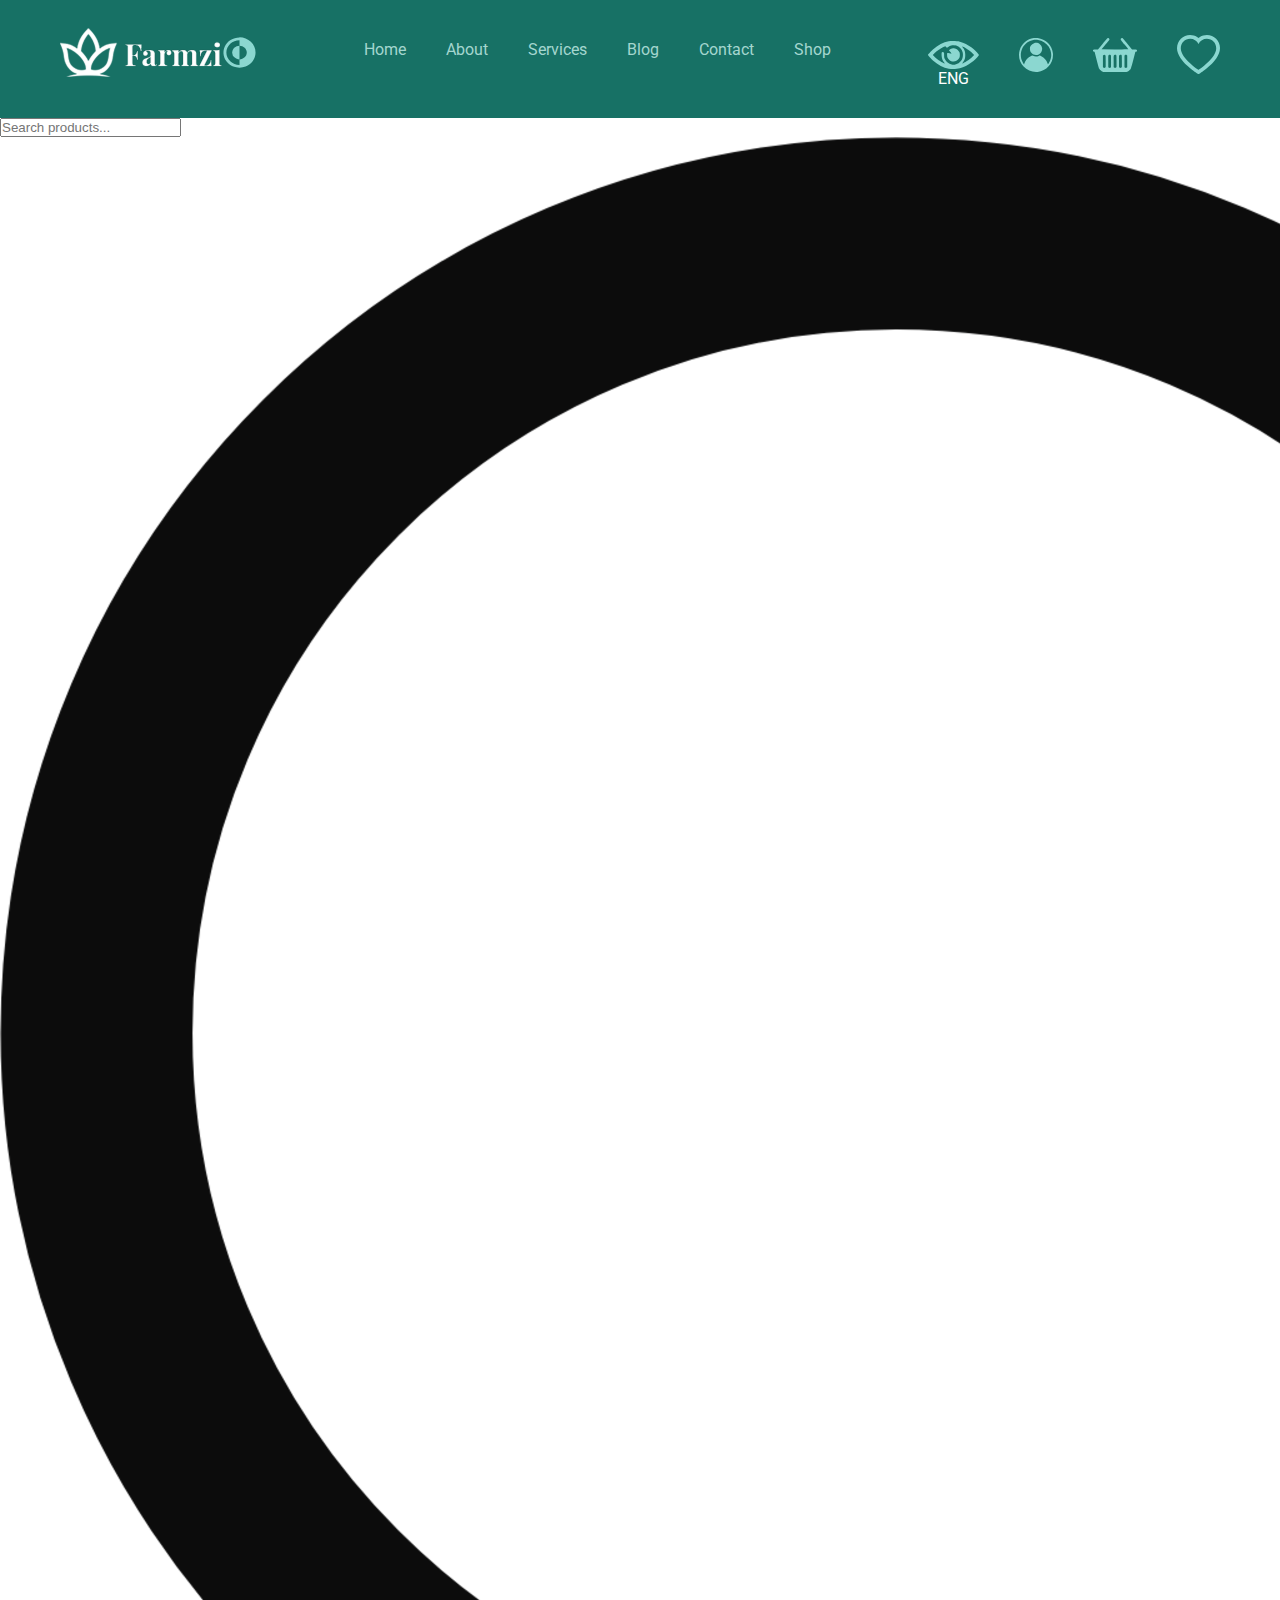
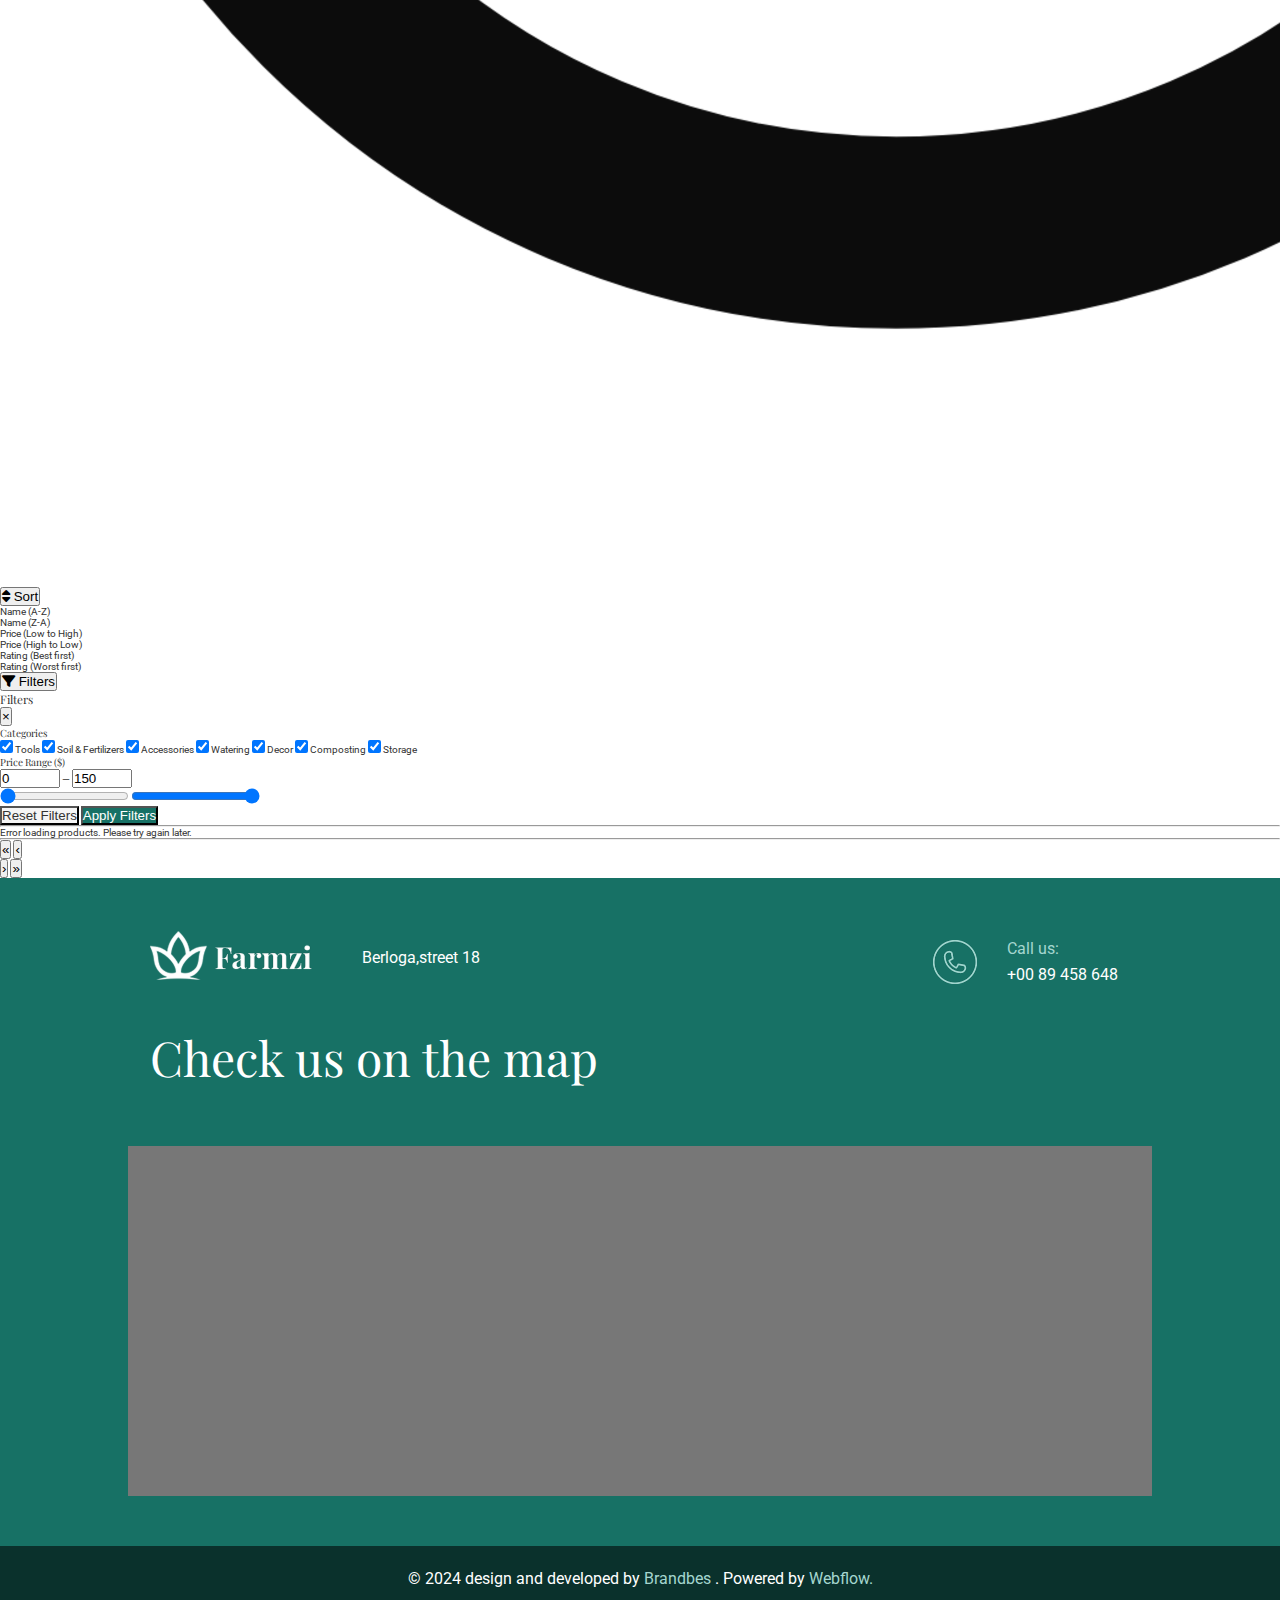
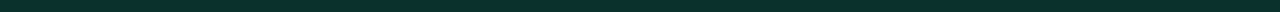
<file: shop/index.html>
<!DOCTYPE html>
<html lang="en">
<head>
    <meta charset="UTF-8">
    <meta name="viewport" content="width=device-width, initial-scale=1.0">
    <title>Shop</title>
    <link rel="stylesheet" href="../base_css/header.css">
    <link rel="stylesheet" href="../base_css/footer.css">
    <link rel="stylesheet" href="style.css">
    <link rel="preconnect" href="https://fonts.googleapis.com">
    <link rel="preconnect" href="https://fonts.gstatic.com" crossorigin>
    <link href="https://fonts.googleapis.com/css2?family=Roboto:wght@400;700&display=swap" rel="stylesheet">
    <link href="https://fonts.googleapis.com/css2?family=Playfair+Display:wght@400;700&display=swap" rel="stylesheet">
    <link rel="stylesheet" href="https://cdnjs.cloudflare.com/ajax/libs/font-awesome/6.4.0/css/all.min.css">
</head>
<body>
    <header>
        <div class="first_group">
            <img src="../assets/logo.png" alt="logo" class="logo">
            <img src="../assets/mode.svg" alt="mode">
        </div>
        <div class="burger-wrapper">
            <input type="checkbox" id="burger-toggle" class="burger-toggle">
            <label for="burger-toggle" class="burger-btn">
                <span></span>
                <span></span>
                <span></span>
            </label>
            <nav class="nav-container">
                <ul class="nav">
                    <li><a href="">Home</a></li>
                    <li><a href="">About</a></li>
                  <li><a href="">Services</a></li>
                  <li><a href="">Blog</a></li>
                   <li><a href="">Contact</a></li>
                  <li><a href="../shop/index.html">Shop</a></li>
                  </ul>
            </nav>
        </div>
        <div class="header_icons">
            <div class="lang_view">
                <img src="../assets/view.svg" alt="view">
                <p>ENG</p>
            </div>
            <img src="../assets/login.svg" alt="login">
            <img src="../assets/korzina.svg" alt="korzina">
            <img src="../assets/wish.svg" alt="wish">
        </div>
    </header>
    <main>
        <div class="shop-header">
            <div class="search-container">
                <input type="text" id="search-input" placeholder="Search products...">
                <img src="../assets/shop/search.png" alt="Search" class="search-icon">
            </div>
            <div class="right_container">
                <div class="sort-button">
                    <button id="sort-toggle">
                        <span class="arrow-up">↑</span>
                        <span class="arrow-down">↓</span>
                    </button>
                </div>
                <div class="filter-controls">
                    <button id="filter-toggle" class="filter-button">
                      <i class="fas fa-filter"></i> Filters
                    </button>
                  </div>
                  
                  <div class="filters-sidebar" id="filters-sidebar">
                    <div class="sidebar-header">
                      <h3>Filters</h3>
                      <button id="close-filters" class="close-btn">&times;</button>
                    </div>
                    
                    <div class="filter-group">
                      <h4>Categories</h4>
                      <div class="category-filters">
                        <label><input type="checkbox" name="category" value="Tools" checked> Tools</label>
                        <label><input type="checkbox" name="category" value="Soil & Fertilizers" checked> Soil & Fertilizers</label>
                        <label><input type="checkbox" name="category" value="Accessories" checked> Accessories</label>
                        <label><input type="checkbox" name="category" value="Watering" checked> Watering</label>
                        <label><input type="checkbox" name="category" value="Decor" checked> Decor</label>
                        <label><input type="checkbox" name="category" value="Composting" checked> Composting</label>
                        <label><input type="checkbox" name="category" value="Storage" checked> Storage</label>
                      </div>
                    </div>
                  
                    <div class="filter-group">
                      <h4>Price Range ($)</h4>
                      <div class="price-range">
                        <div class="price-inputs">
                          <input type="number" id="min-price" placeholder="Min" min="0" max="150" value="0">
                          <span>—</span>
                          <input type="number" id="max-price" placeholder="Max" min="0" max="150" value="150">
                        </div>
                        <div class="range-slider">
                          <input type="range" id="price-slider-min" min="0" max="150" step="5" value="0">
                          <input type="range" id="price-slider-max" min="0" max="150" step="5" value="150">
                          <div class="active-range"></div> <!-- Это обязательно! -->
                        </div>
                      </div>
                    </div>
                    <button id="reset-filters" class="reset-btn">Reset Filters</button>
                    <button id="apply-filters" class="apply-btn">Apply Filters</button>
                  </div>
                  
                  <div class="overlay" id="overlay"></div>
            </div>
            
            
        </div>
        <hr>
        <div class="products-grid" id="products-container">
          <!-- Товары будут здесь -->
        </div>
        <hr class="above_pag">
        <div class="pagination">
          <button id="first-page" title="First page">«</button>
          <button id="prev-page" title="Previous">‹</button>
          
          <div class="page-numbers" id="page-numbers">
            <!-- Страницы будут вставлены сюда через JS -->
          </div>
          
          <button id="next-page" title="Next">›</button>
          <button id="last-page" title="Last page">»</button>
        </div>
      </main>
      <footer>
        <div class="one">
            <div class="left_f">
                <img src="../assets/logo.png" alt="logo">
                <p>Berloga,street 18</p>
            </div>
            <div class="right_f">
                <img src="../assets/phone.png" alt="phone">
                <p>
                    <span class="text">Call us:</span>
                    <span>+00 89 458 648</span>
                </p>
            </div>
        </div>
        <h2>Check us on the map</h2>
        <div class="map">
<!--  -->
        </div>
        <div class="copyright">
            <p>
                <span>© 2024 design and developed by</span>
                <span class="green2">Brandbes</span>
                <span>. Powered by</span>
                <span class="green2">Webflow.</span>
            </p>
        </div>
    </footer>
    <script src="index.js"></script>
</body>
</html>
</file>
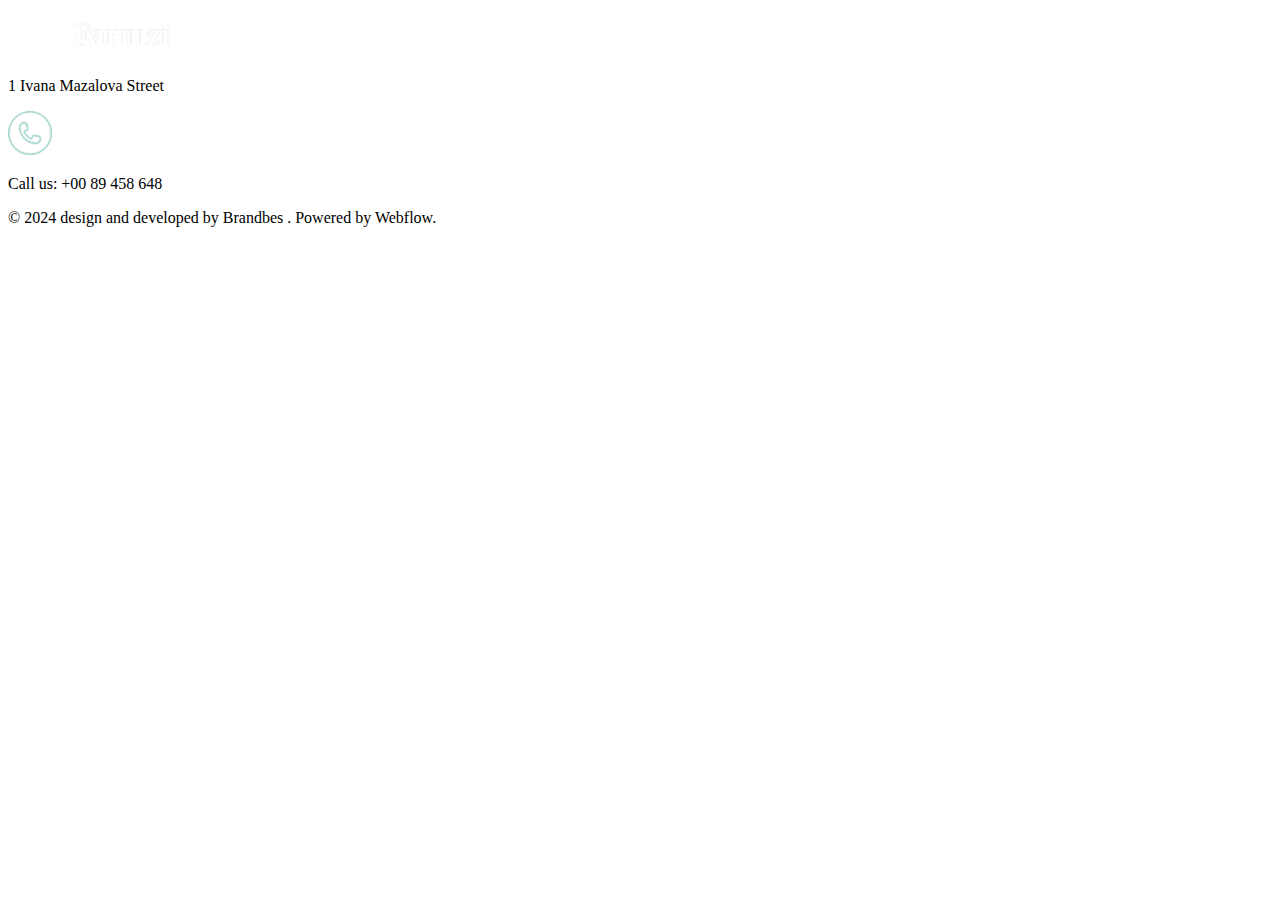
<file: footer/footer.html>
<!DOCTYPE html>
<html lang="en">
<head>
    <meta charset="UTF-8">
    <meta name="viewport" content="width=device-width, initial-scale=1.0">
    <title>Document</title>
</head>
<body>
    <footer>
    <div class="one">
        <div class="left_f">
            <img src="../assets/logo.png" alt="Logo" data-i18n="[alt]footer.logo_alt">
            <p data-i18n="footer.address">1 Ivana Mazalova Street</p>
        </div>
        <div class="right_f">
            <img src="../assets/phone.png" alt="Phone" data-i18n="[alt]footer.phone_alt">
            <p>
                <span class="text" data-i18n="footer.call_us">Call us:</span>
                <span>+00 89 458 648</span>
            </p>
        </div>
    </div>
    <div class="copyright">
        <p>
            <span data-i18n="footer.copyright">© 2024 design and developed by</span>
            <span class="green2">Brandbes</span>
            <span data-i18n="footer.powered_by">. Powered by</span>
            <span class="green2">Webflow.</span>
        </p>
    </div>
</footer>
    <script src="../base_js/langSwitcher.js"></script>
    
</body>
</html>
</file>
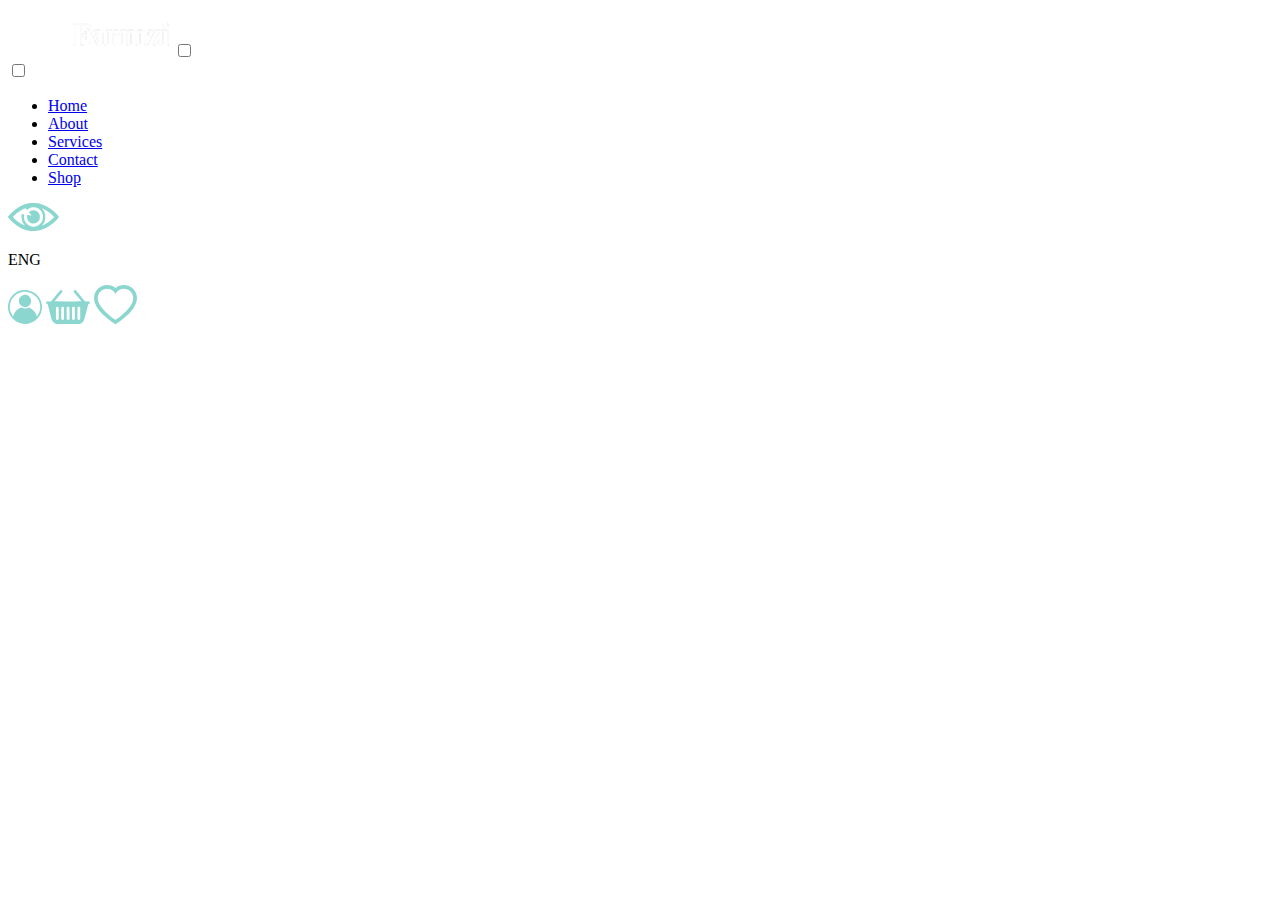
<file: header/header.html>
<!DOCTYPE html>
<html lang="en">

<head>
    <meta charset="UTF-8">
    <meta name="viewport" content="width=device-width, initial-scale=1.0">
    <title data-i18n="page_title">Document</title>
</head>

<body>
    <header>
        <div class="first_group">
            <img src="../assets/logo.png" alt="logo" class="logo" data-i18n="[alt]logo_alt">
            <label class="theme-switch">
                <input type="checkbox" id="theme-switcher">
                <span class="slider round"></span>
            </label>
        </div>
        <div class="burger-wrapper">
            <input type="checkbox" id="burger-toggle" class="burger-toggle">
            <label for="burger-toggle" class="burger-btn">
                <span></span>
                <span></span>
                <span></span>
            </label>
            <nav class="nav-container">
                <ul class="nav">
                    <li><a href="../home/index.html" data-i18n="nav.home">Home</a></li>
                    <li><a href="../about/index.html" data-i18n="nav.about">About</a></li>
                    <li><a href="../services/index.html" data-i18n="nav.services">Services</a></li>
                    <li><a href="../contact/index.html" data-i18n="nav.contact">Contact</a></li>
                    <li><a href="../shop/index.html" data-i18n="nav.shop">Shop</a></li>
                </ul>
            </nav>
        </div>
        <div class="header_icons">
            <div class="lang_view" id="lang-switcher">
                <img src="../assets/view.svg" alt="view" data-i18n="[alt]view_alt">
                <p data-i18n="lang">ENG</p>
            </div>
            <a href="../profile/index.html"><img src="../assets/login.svg" alt="login" data-i18n="[alt]login_alt"></a>
            <a href="../cart/index.html"><img src="../assets/korzina.svg" alt="korzina" data-i18n="[alt]cart_alt"></a>
            <a href="../favourite/index.html"><img src="../assets/wish.svg" alt="wish" data-i18n="[alt]wish_alt"></a>
            <a href="../admin/index.html" class="admin-link"><i class="fas fa-cog"></i></a>
        </div>
    </header>
    <!-- Например, в about/index.html -->
    <script src="../base_js/langSwitcher.js"></script>
</body>

</html>
</file>
<file: cstyle.css>
* {
    margin: 0;
    padding: 0;
    box-sizing: border-box;
}
html
{
    font-size: 10px;
}
body {
    font-family: 'Roboto', sans-serif;

  }
  
  h1, h2, h3,h4 {
    font-family: 'Playfair Display', serif;
    font-weight: normal;
  }
header
{
    background-color:rgb(23 ,113 ,101);
    font-size: 1.6rem;
    display: flex;
    justify-content: space-between;
    padding: 0 6rem;
    padding-top: 1.6rem;
    padding-bottom: 3rem;
    align-items:center
}
nav ul
{
    display: flex;
    gap:4rem;
    list-style: none;
    margin-right: -1rem;
    margin-top: -0.5rem;
}
ul a
{
    text-decoration: none;
    font-style: normal;
    font-weight: 400;
    line-height: 26px;
    color: #A4D6CF;
}
.header_icons
{
    display: flex;
    gap: 4rem;
    margin-top: 0.5rem;
}
.lang_view
{
    margin-top: 2rem;
}
.lang_view p
{

    margin-top: -1rem;
    color:white;
    text-align: center;
}
.garden
{
    display: flex;
    justify-content: space-between;
    background-color:rgb(23 ,113 ,101);
    padding: 0 15rem;
    flex-wrap: wrap;
    margin-top: -1rem;
}
.content
{
    padding-top:10rem ;
    padding-bottom: 10rem;
}
.custom-line-text {
    display: flex;
    align-items: center;
    color: #A4D6CF;
    font-size: 1.7rem;

  }
  .custom-line-text .line {
    width: 4rem;
    height: 1px;
    background-color: #D2ECE9;
    margin-right: 1rem;
  }
  h1{
    margin-top: 3rem;
    font-size: 6rem;
    line-height: 7.8rem;
    color:white;
    width: 31.6vw;
    font-style: normal;
    font-weight: 400;
    margin-bottom: 1rem;
  }
  .garden img
  {
    width: 38.2vw;
    height: fit-content;
    margin-top: -10rem;
    transform: translateY(20%);
  }
  .button
  {
    height: 4.4rem;
    background: #FFFFFF;
    border-radius: 0px;
    width: fit-content;
    font-weight: 400;
    font-size: 1.6rem;
    color: #177165;
    line-height: 2.6rem;
    padding: 0 5.8rem;
    display: flex;
    align-items:center;
    margin-top: 7rem;
    text-align: center;
  }
  .experience
  {
    margin: 0 15rem;
    margin-top: 22rem;
  }
  .custom-line-text2 {
    display: flex;
    align-items: center;
    color: #777;
    font-size: 1.7rem;

  }
  .custom-line-text2 .line {
    width: 4rem;
    height: 1px;
    background-color: #777;
    margin-right: 1rem;
  }
  h2
  {
    font-size: 4.8rem;
    line-height: 5.8rem;
  }
  .experience h2
  {
    color: #177165;
    margin-top: 2rem;
    width: 69vw;
  }
  .exp_info
  {
    margin-top: 5rem;
    display: flex;
    justify-content: space-between;
    align-items:center;
    flex-wrap: wrap;
  }
  h3
  {
    font-size: 3.2rem;
    line-height: 3.52rem;
  }
  p
  {
    font-size: 1.6rem;
    line-height: 2.6rem;
  }
  h4
  {
    font-size: 2.2rem;
    line-height: 3rem;
    font-weight: 400;
  }
  .experience h3
  {
    color:#177165;
  }
  .experience h4
  {
    color:#177165;
    width: 32.15vw;
    margin-bottom: 3.8rem;
  }
  .experience p
  {
    margin-top: 2.6rem;
    margin-bottom: 1.5rem;
    width: 32.15vw;
  }
  .experience .button
  {
    border: 2px solid #177165;
    margin-top: 8rem;
  }
  .experience img
  {
    width: 38.68vw;
    height: fit-content;
  }
  .services_section
  {
    margin-top: 10rem;
    background-color:#E1F4F2;
    padding: 0 15rem;
    padding-top:10rem;
    padding-bottom: 11rem;
  }

  .services_section h2
  {
    margin-top: 2rem;
    color: #177165;
  }
  .services
  {
    display: flex;
    margin-top: 5rem;
    gap: 5rem;

  }
  .service img
  {
    width: 17.2vw;
    height: fit-content;
  }
  .service .custom-line-text2
  {
    padding-top: 0rem;
    margin-top: 3rem;
    margin-bottom: 1rem;
  }
  .service h4{
    color:#177165;
    font-size: 2.2rem;
  }
  .services_section .button
  {
    border: 2px solid #177165;
    margin-top: 8rem;
    margin: 0 auto;
    margin-top: 8rem;
  }
  .action
  {
    background-color:#177165;
    padding: 0 15rem;
    padding-top:8rem ;
    padding-bottom: 8rem;
    display: flex;
  }
  .action h2
  {
    margin-top: 2rem;
    width: 44.4vw;
    color:#A4D6CF
  }
  .call_us
  {
    display: flex;
    gap: 3rem;
    background-color:#23786D;
    height: fit-content;
    padding-bottom:2rem;
    padding-top: 2rem;
    margin-top: auto;
    margin-bottom: auto;
    flex:1;
    justify-content: center;
  }
  .call_us img
  {
    width: 4.4rem;
    height: fit-content;
    margin-top: 0.5rem;
    margin-left: 3rem;
  }
  .p_button
  {
    display: flex;
    flex-direction: column;
  }
  .p_button .text
  {
    font-size: 1.7rem;
    line-height: 2.9rem;
    color: #A4D6CF;
  }
  .p_button .number
  {
    font-size: 1.7rem;
    line-height: 2.9rem;
    color: #FFFFFF;
  }
  .members_section
  {
    padding: 0 15rem;
    padding-top:10rem ;
    padding-bottom: 10rem;
  }
  .members_section h2
  {
    margin-top: 2rem;
    color:#177165;
  }
  .members
  {
    display: flex;
    gap:5rem;
    margin-top: 11rem;
  }
  .member
  {
    width: 24.3vw;
  }
  .member h4
  {
    font-size: 2.6rem;
    color:#177165;
  }
  .member .custom-line-text2
  {
    margin-top: 3rem;
    margin-bottom: 2rem;
  }
  .member p
  {
    margin-top: 2.5rem;
    font-size: 1.5rem;
    width: 20.3vw;
  }
  .video
  {
    background-color:#177165;
    padding: 0 15rem;
    display: flex;
  }
  .v_content
  {
    margin-top: 10rem;
    margin-bottom: 10rem;
  }
  .video h2
  {
    font-weight: bold;
    color:white;
    margin-top: 1.5rem;
  }
  .statistic
  {
    margin: 0 15rem;
    margin-top: 10rem;
    margin-bottom: 10rem;
    background-color:#E1F4F2;
    display: flex;
    justify-content: space-around;
    align-items: center;
  }
  .stat-item {
    text-align: center;
    margin: 0 20px;
    margin-top: 6.4rem;
    margin-bottom: 6.4rem;
}
.snumber {
    font-size: 4.5rem;
    color:#177165;
}
.statistic .custom-line-text2
{
  margin-top: 1.5rem;
}
.project
{
  background-image: url(./assets/farm.png);
  width:114rem;
  height: 53rem;
  margin: 0 15rem;
  margin-bottom: -3rem;
  display: flex;
}
.project_info
{
  background-color:#177165;
  width: fit-content;
  padding: 0 5rem;
  padding-top: 6rem;
  padding-bottom: 2.5rem;
  margin-top: auto;
}
.project_info p
{
  color:#A4D6CF;
}
.project_info h4
{
  color:white;
  margin-bottom: 2.5rem;
}
.pr_buttons
{
  margin: 0 15rem;
  display: flex;
  gap:6.6rem;
}
.pr_buttons .button
{
  width: 7rem;
  height: 7rem;
  padding: 0 0rem;
  text-align: center;
  border:2px solid,#177165;
  display: flex;
  justify-content: center;
}
.right
{
  transform: scale(-1);
}
.clients_section
{
  padding: 0 15rem;
  background-color:#D2ECE9;
  margin-top: 10rem;
}
.clients_section .custom-line-text2
{
  padding-top:10.5rem;
}
.clients_section h2
{
  color:#177165;
  margin-top: 1.7rem;
}
.feedbacks
{
  display: flex;
  justify-content: center;
  margin-top: 5rem;
  padding-bottom: 10rem;
}
.feedback
{

  width: 54rem;
  height: 45rem;
  background-color:white;
}
.news_section
{
  padding-top: 10.7rem;
  margin: 0 15rem;
  margin-bottom: 10rem;
}
.news_section h2
{
  color:#177165;
  margin-top:1.5rem ;
}
.news
{
  margin-top: 5rem;
  display: flex;
  gap: 3rem;
}
.news_post
{
  background-color:#E1F4F2;
}
.news p
{
  color:#777;
}
.date_author
{
  margin-top: 3rem;
  margin-left: 3rem;
  display: flex;
  gap: 2.5rem;
}
.green
{
  color:#177165;
}
.news h3
{
  font-size: 2.5rem;
  color:#177165;
  margin-top: 2.6rem;
  margin-left: 3rem;
  line-height: 4rem;
}
.news_text
{
  width: 42rem;
  margin-top: 2rem;
  margin-left: 3rem;
}
.news .button
{
  margin-top:4rem;
  margin-left: 3rem;
  margin-bottom: 5rem;
}
footer
{
  background-color:#177165;
  padding-top: 4.5rem;
}
.one
{
  padding-top: 4.5rem;
  display: flex;
  justify-content: space-between;
  padding: 0 15rem;
}
.left_f
{
  display: flex;
  align-items: center;
  gap: 5rem;
}
.left_f p
{
  margin-top: 0.5rem;
}
.right_f
{
  margin-top: 1.3rem;
  margin-right: 1.2rem;
  display:flex;
  align-items:center;
  gap: 3rem;
}
.right_f p
{
  display: flex;
  flex-direction: column;

}
.copyright
{
  background-color:#0A312C;
}
footer h2
{
  color:white;
  margin-top: 4rem;
  margin-bottom: 6rem;
  padding: 0 15rem;
}
footer p
{
  color:white;
}
.map
{
  background-color:#777;
  width: 80vw;
  height: 35rem;
  margin: 0 auto;
}
.copyright
{
  margin-top: 5rem;
  padding-top:2rem ;
  padding-bottom: 2rem;
  text-align: center;
}
.green2
{
  color:#A4D6CF;
}
footer .text
{
  color: #A4D6CF;
}
</file>
<file: base_css/header.css>
* {
    margin: 0;
    padding: 0;
    box-sizing: border-box;
}

:root {
    --main-padding: 15rem;
    --primary-color: #177165;
    --primary-dark: #23786D;
    --primary-light: #A4D6CF;
    --primary-extra-light: #D2ECE9;
    --primary-bg-light: #E1F4F2;
    --text-dark: #333;
    --text: #777;
    --text-light: #FFFFFF;
    --primary-text: var(--primary-color);
    --bg-color: #FFFFFF;
    --copyright:#0A312C;
    --shop-bg:var(--text-light);
}

body.dark-theme {
    --primary-color: #0A312C;
    --primary-dark: #264f4a;
    --primary-light: #23786D;
    --primary-extra-light: #3A8C7D;
    --primary-bg-light: #0A312C;
    --text-dark: #E1F4F2;
    --text: #A4D6CF;
    --text-light: #FFFFFF;
    --primary-text: var(--primary-light);
    --bg-color: #121212;
    --copyright:var(--bg-color);
    --shop-bg:var(--primary-dark);
}

html {
    font-size: 10px;
}

body {
    font-family: 'Roboto', sans-serif;
    color: var(--text-dark);

}

h1,
h2,
h3,
h4 {
    font-family: 'Playfair Display', serif;
    font-weight: normal;
}

header {
    background-color: var(--primary-color);
    font-size: 1.6rem;
    display: flex;
    justify-content: space-between;
    padding: 0 6rem;
    padding-top: 1.6rem;
    padding-bottom: 3rem;
    align-items: center;
}

.header-flex-wrap {
  flex-wrap: wrap !important;
  row-gap: 10px; 
  text-align: center;
}
.burger-toggle {
    display: none;
}

.burger-wrapper {
    position: relative;
    display: inline-block;
}

.burger-btn {
    display: none;
    cursor: pointer;
    padding: 10px;
}

.burger-btn span {
    display: block;
    width: 30px;
    height: 3px;
    background-color: var(--primary-light);
    margin: 5px 0;
    transition: all 0.5s ease;
}

nav ul {
    display: flex;
    gap: 4rem;
    list-style: none;
    margin-right: -1rem;
    margin-top: -0.5rem;
}

ul a {
    text-decoration: none;
    font-style: normal;
    font-weight: 400;
    line-height: 26px;
    color: var(--primary-light);
}

.header_icons {
    display: flex;
    gap: 4rem;
    margin-top: 0.5rem;
    align-items: center;
}

.lang_view {
    margin-top: 2rem;
    display: flex;
    flex-direction: column;
}
.header_icons button
{
    background:none;
    border:none;
    transition: transform 0.3s ease;
}

.header_icons button:hover
{
    transform: scale(1.1);
}
.lang_view p {
    color: var(--text-light);
    text-align: center;
}
.first_group {
    display: flex;
}

.admin-link {
    display: none;
}

.admin-link i {
    color: var(--primary-light);
    font-size: 20px;
    transition: color 0.3s;
}

.theme-switch {
    position: relative;
    display: inline-block;
    width: 60px;
    height: 34px;
    margin-left: 20px;
}

.theme-switch input {
    opacity: 0;
    width: 0;
    height: 0;
}

.slider {
    position: absolute;
    cursor: pointer;
    top: 0;
    left: 0;
    right: 0;
    bottom: 0;
    background-color: var(--primary-light);
    transition: .4s;
}

.slider:before {
    position: absolute;
    content: "";
    height: 26px;
    width: 26px;
    left: 4px;
    bottom: 4px;
    background-color: var(--primary-color);
    transition: .4s;
}

input:checked+.slider {
    background-color: var(--primary-dark);
}

input:checked+.slider:before {
    transform: translateX(26px);
    background-color: var(--text-light);
}
.round {
    border-radius: 34px;
}

.round:before {
    border-radius: 50%;
}

.accessibility-modal {
    display: none;
    position: fixed;
    top: 0;
    left: 0;
    width: 100%;
    height: 100%;
    background-color: rgba(0, 0, 0, 0.8);
    z-index: 10000;
    justify-content: center;
    align-items: center;
}

.accessibility-modal.show {
    display: flex;
}

.modal-content {
    background: white;
    padding: 30px;
    border-radius: 8px;
    width: 90%;
    max-width: 500px;
    max-height: 90vh;
    overflow-y: auto;
    position: relative;
    z-index: 10001;
}

.accessibility-icon {
    cursor: pointer;
    transition: transform 0.3s;
}

.accessibility-icon:hover {
    transform: scale(1.1);
}


body.modal-open {
    overflow: hidden;
}

.modal-content h3 {
    font-size: 2rem;
    margin-bottom: 1.5rem;
    color: #333;
}

.settings-group {
    margin-bottom: 1.5rem;
}

.settings-group h4 {
    font-size: 1.6rem;
    margin-bottom: 1rem;
    color: #555;
}

.font-size-buttons {
    display: flex;
    gap: 1rem;
    margin-bottom: 1rem;
}

.font-size-btn {
    padding: 0.5rem 1rem;
    border: 1px solid #ddd;
    background: #f5f5f5;
    cursor: pointer;
    border-radius: 4px;
    font-size: 1.4rem;
}

.font-size-btn.active {
    background: var(--primary-color);
    color: white;
    border-color: var(--primary-color);
}

.color-schemes {
    display: flex;
    gap: 1rem;
    flex-wrap: wrap;
}

.color-scheme-btn {
    width: 40px;
    height: 40px;
    border: none;
    border-radius: 50%;
    padding: 2px;
    cursor: pointer;
    background: transparent;
}

.color-scheme-btn .color-box {
    display: block;
    width: 100%;
    height: 100%;
    border-radius: 50%;
    border: 2px solid;
}

.toggle-switch {
    display: flex;
    align-items: center;
    gap: 1rem;
    cursor: pointer;
}

.toggle-switch input {
    opacity: 0;
    width: 0;
    height: 0;
}

.toggle-switch .slider {
    position: relative;
    display: inline-block;
    width: 50px;
    height: 24px;
    background-color: #ccc;
    transition: .4s;
    border-radius: 24px;
}

.toggle-switch .slider:before {
    position: absolute;
    content: "";
    height: 16px;
    width: 16px;
    left: 4px;
    bottom: 4px;
    background-color: white;
    transition: .4s;
    border-radius: 50%;
}

.toggle-switch input:checked + .slider {
    background-color: var(--primary-color);
}

.toggle-switch input:checked + .slider:before {
    transform: translateX(26px);
}

.modal-buttons {
    display: flex;
    justify-content: flex-end;
    gap: 1rem;
    margin-top: 2rem;
}

.modal-buttons button {
    padding: 0.8rem 1.5rem;
    border: none;
    border-radius: 4px;
    cursor: pointer;
    font-size: 1.4rem;
}

.apply-btn {
    background-color: var(--primary-color);
    color: white;
}

.reset-btn {
    background-color: #f5f5f5;
    color: #333;
}

body.accessibility-mode {
    --line-height-multiplier: 1.5;
    --paragraph-spacing: calc(var(--font-size) * 2);
    --letter-spacing: calc(var(--font-size) * 0.12);
    --word-spacing: calc(var(--font-size) * 0.16);
    
    font-size: var(--font-size);
    line-height: calc(var(--font-size) * var(--line-height-multiplier));
    letter-spacing: var(--letter-spacing);
    word-spacing: var(--word-spacing);
}

body.accessibility-mode p,
body.accessibility-mode li,
body.accessibility-mode span,
body.accessibility-mode a,
body.accessibility-mode div {
    line-height: inherit;
    letter-spacing: inherit;
    word-spacing: inherit;
    word-wrap: break-word;
}

body.accessibility-mode p {
    margin-bottom: var(--paragraph-spacing);
    max-width: 80ch;
    text-align: left !important;
}

body.accessibility-scheme-black-white {
    --bg-color: #000;
    --text-dark: #FFF;
    --text: #FFF;
    --text-light: #FFF;
    --primary-text: #FFF;
    --primary-color: #333;
}

body.accessibility-scheme-black-green {
    --bg-color: #000;
    --text-dark: #0F0;
    --text: #0F0;
    --text-light: #0F0;
    --primary-text: #0F0;
    --primary-color: #333;
}

body.accessibility-scheme-white-black {
    --bg-color: #FFF;
    --text-dark: #000;
    --text: #000;
    --text-light: #000;
    --primary-text: #000;
    --primary-color: #333;
}

body.accessibility-scheme-beige-brown {
    --bg-color: #F5F5DC;
    --text-dark: #654321;
    --text: #654321;
    --text-light: #654321;
    --primary-text: #654321;
    --primary-color: #8B4513;
}

body.accessibility-scheme-blue-darkblue {
    --bg-color: #ADD8E6;
    --text-dark: #00008B;
    --text: #00008B;
    --text-light: #00008B;
    --primary-text: #00008B;
    --primary-color: #0000CD;
}

body.hide-images img:not([alt=""]) {
    display: none;
    position: relative;
}

body.hide-images img:not([alt=""]):after {
    content: attr(alt);
    display: block;
    position: absolute;
    top: 0;
    left: 0;
    right: 0;
    background: #fff;
    color: #000;
    padding: 1rem;
    border: 1px solid #ccc;
}
@media (max-width:1024px) {
    .burger-btn {
        display: block;
    }

    .think {
        margin-top: 15rem;
    }

    .burger-btn {
        display: block;
        position: relative;
        z-index: 1000;
    }

    .nav-container {
        display: none;
        position: absolute;
        top: 100%;
        left: 50%;
        transform: translateX(-50%);
        background-color: var(--primary-color);
        z-index: 999;
        box-shadow: 0 5px 15px rgba(0, 0, 0, 0.15);
        padding: 1rem 2rem;
        width: max-content;
        min-width: 12rem;
        border-radius: 0.5rem;
    }

    .nav {
        flex-direction: column;
        margin: 0;
        padding: 0;
        gap: 1.5rem;
    }

    .nav li {
        list-style: none;
    }

    .nav a {
        text-decoration: none;
        color: var(--primary-light);
        font-weight: bold;
        font-size: 1.2rem;
    }

    .burger-toggle:checked~.nav-container {
        display: block;
    }

    .burger-toggle:checked+.burger-btn span:nth-child(1) {
        transform: translateY(8px) rotate(45deg);
    }

    .burger-toggle:checked+.burger-btn span:nth-child(2) {
        opacity: 0;
    }

    .bot {
        margin-top: -1.5rem;
    }

    .burger-toggle:checked+.burger-btn span:nth-child(3) {
        transform: translateY(-8px) rotate(-45deg);
    }
}

@media (max-width:768px) {
    :root {
        --main-padding: 1.6rem;
    }

    header {
        flex-wrap: wrap;
    }
    
    .header_icons {
        gap: 2rem;
    }
}

@media (max-width:620px) {
    header {
        flex-direction: column;
        padding-left: 2rem;
        padding-right: 2rem;
    }

    .first_group {
        width: 100%;
        justify-content: space-between;
    }

    .header_icons {
        width: 100%;
        justify-content: space-between;
    }
}
</file>
<file: admin/style.css>
:root {
    --primary-color: #177165;
    --secondary-color: #0A312C;
    --error-color: #d32f2f;
    --success-color: #2e7d32;
    --border-color: #ddd;
    --text-color: #333;
    --light-text: #777;
    --bg-color: #f9f9f9;
}

.admin-container {
    max-width: 1200px;
    margin: 2rem auto;
    padding: 2rem;
}

.admin-tabs {
    display: flex;
    border-bottom: 1px solid var(--border-color);
    margin-bottom: 2rem;
}

.tab-btn {
    padding: 0.8rem 1.5rem;
    background: none;
    border: none;
    border-bottom: 3px solid transparent;
    cursor: pointer;
    font-size: 1rem;
    transition: all 0.3s;
}

.tab-btn.active {
    border-bottom-color: var(--primary-color);
    color: var(--primary-color);
    font-weight: bold;
}

.tab-content {
    display: none;
}

.tab-content.active {
    display: block;
}

.product-form, .review-filters {
    background: var(--bg-color);
    padding: 1.5rem;
    border-radius: 8px;
    margin-bottom: 2rem;
}

.form-group {
    margin-bottom: 1rem;
}

.form-group label {
    display: block;
    margin-bottom: 0.5rem;
    font-weight: 500;
}

.form-group input,
.form-group textarea,
.form-group select {
    width: 100%;
    padding: 0.8rem;
    border: 1px solid var(--border-color);
    border-radius: 4px;
    font-size: 1rem;
}

.error-message {
    color: var(--error-color);
    font-size: 0.8rem;
    margin-top: 0.3rem;
    display: none;
}

.form-actions {
    display: flex;
    gap: 1rem;
    margin-top: 1.5rem;
}

.submit-btn {
    padding: 0.8rem 1.5rem;
    background: var(--primary-color);
    color: white;
    border: none;
    border-radius: 4px;
    cursor: pointer;
    transition: background 0.3s;
}

.submit-btn:hover {
    background: var(--secondary-color);
}

.submit-btn:disabled {
    background: var(--light-text);
    cursor: not-allowed;
}

.reset-btn {
    padding: 0.8rem 1.5rem;
    background: white;
    color: var(--primary-color);
    border: 1px solid var(--primary-color);
    border-radius: 4px;
    cursor: pointer;
    transition: all 0.3s;
}

.reset-btn:hover {
    background: var(--bg-color);
}

table {
    width: 100%;
    border-collapse: collapse;
    margin-top: 1rem;
}

th, td {
    padding: 0.8rem;
    text-align: left;
    border-bottom: 1px solid var(--border-color);
}

th {
    background: var(--bg-color);
    font-weight: 500;
}

.action-btn {
    padding: 0.4rem 0.8rem;
    margin-right: 0.5rem;
    border: none;
    border-radius: 4px;
    cursor: pointer;
    font-size: 0.9rem;
}

.edit-btn {
    background: #2196F3;
    color: white;
}

.delete-btn {
    background: var(--error-color);
    color: white;
}

.review-text-cell {
    max-width: 300px;
    white-space: nowrap;
    overflow: hidden;
    text-overflow: ellipsis;
}
</file>
<file: base_css/footer.css>
footer {
  background-color: var(--primary-color);
  padding-top: 4.5rem;
}

footer h2 {
  font-size: 4.8rem;
  line-height: 5.8rem;
  color: var(--text-light);
  margin-top: 4rem;
  margin-bottom: 6rem;
  padding: 0 var(--main-padding);
}

footer p {
  font-size: 1.6rem;
  line-height: 2.6rem;
  color: var(--text-light);
}

.one {
  padding-top: 4.5rem;
  display: flex;
  justify-content: space-between;
  padding: 0 var(--main-padding);
}

.left_f {
  display: flex;
  align-items: center;
  gap: 5rem;
  justify-content: space-between;
}

.left_f p {
  margin-top: 0.5rem;
}

.right_f {
  margin-top: 1.3rem;
  margin-right: 1.2rem;
  display: flex;
  align-items: center;
  gap: 3rem;
}

.right_f p {
  display: flex;
  flex-direction: column;
}

.copyright {
  background-color: var(--copyright);
  margin-top: 5rem;
  padding-top: 2rem;
  padding-bottom: 2rem;
  text-align: center;
}

.map {
  background-color: var(--text);
  width: 80vw;
  height: 35rem;
  margin: 0 auto;
}

.green2 {
  color: var(--primary-light);
}

footer .text {
  color: var(--primary-light);
}



@media (max-width:768px) {
  .one {
    flex-wrap: wrap;
  }
  
  .left_f {
    width: 100%;
    justify-content: space-between;
  }
  
  .right_f {
    width: 100%;
    justify-content: space-between;
  }
}

@media (max-width:375px) {
  .left_f {
    flex-wrap: wrap;
  }
  
  .left_f img, .left_f p {
    margin-left: auto;
    margin-right: auto;
  }
}
</file>
<file: cart/style.css>
.cart-container {
    max-width: 1200px;
    margin: 2rem auto;
    padding: 0 1rem;
}

.cart-container h1 {
    font-size: 2rem;
    margin-bottom: 2rem;
    color: #0A312C;
}

.cart-content {
    display: flex;
    gap: 2rem;
}

.cart-items {
    flex: 2;
}

.cart-summary {
    flex: 1;
    background: #f9f9f9;
    padding: 1.5rem;
    border-radius: 8px;
    height: fit-content;
}

.cart-summary h2 {
    font-size: 1.5rem;
    margin-bottom: 1.5rem;
    color: #0A312C;
}

.summary-details {
    margin-bottom: 1.5rem;
}

.summary-row {
    display: flex;
    justify-content: space-between;
    margin-bottom: 0.8rem;
    padding-bottom: 0.8rem;
    border-bottom: 1px solid #eee;
}

.summary-row.total {
    font-weight: bold;
    font-size: 1.1rem;
    border-bottom: none;
}

#checkout-btn {
    width: 100%;
    padding: 1rem;
    background: #177165;
    color: white;
    border: none;
    border-radius: 4px;
    font-size: 1rem;
    cursor: pointer;
    transition: background 0.3s;
}

#checkout-btn:hover {
    background: #0A312C;
}

#checkout-btn:disabled {
    background: #cccccc;
    cursor: not-allowed;
}

.cart-item {
    display: flex;
    align-items: center;
    gap: 1.5rem;
    padding: 1.5rem 0;
    border-bottom: 1px solid #eee;
}

.cart-item img {
    width: 80px;
    height: 80px;
    object-fit: cover;
    border-radius: 4px;
}

.item-info {
    flex: 2;
}

.item-info h3 {
    margin-bottom: 0.5rem;
    color: #0A312C;
}

.item-info p {
    color: #777;
    font-size: 0.9rem;
}

.item-price {
    font-weight: bold;
    margin-top: 0.5rem;
}

.item-quantity {
    display: flex;
    align-items: center;
    gap: 0.5rem;
}

.quantity-btn {
    width: 30px;
    height: 30px;
    border: 1px solid #ddd;
    background: white;
    border-radius: 4px;
    cursor: pointer;
    font-size: 1rem;
    display: flex;
    align-items: center;
    justify-content: center;
}

.quantity-btn:hover {
    background: #f0f0f0;
}

.item-total {
    font-weight: bold;
    min-width: 80px;
    text-align: right;
}

.remove-item {
    background: none;
    border: none;
    color: #777;
    cursor: pointer;
    font-size: 1rem;
}

.remove-item:hover {
    color: #d32f2f;
}

.empty-cart {
    text-align: center;
    padding: 3rem 0;
}

.empty-cart i {
    font-size: 3rem;
    color: #ccc;
    margin-bottom: 1rem;
}

.empty-cart p {
    font-size: 1.2rem;
    color: #777;
    margin-bottom: 1.5rem;
}

.continue-shopping {
    display: inline-block;
    padding: 0.8rem 1.5rem;
    background: #177165;
    color: white;
    text-decoration: none;
    border-radius: 4px;
    transition: background 0.3s;
}

.continue-shopping:hover {
    background: #0A312C;
}

@media (max-width: 768px) {
    .cart-content {
        flex-direction: column;
    }
    
    .cart-summary {
        order: -1;
        margin-bottom: 2rem;
    }
    
    .cart-item {
        flex-wrap: wrap;
    }
    
    .item-info {
        flex: 1 0 60%;
    }
}
</file>
<file: contact/style.css>
:root {
  --main-padding: 15rem;
  --primary-color: #177165;
  --primary-dark: #23786D;
  --primary-light: #A4D6CF;
  --primary-extra-light: #D2ECE9;
  --primary-bg-light: #E1F4F2;
  --text-dark: #333;
  --text: #777;
  --text-light: #FFFFFF;
  --accent-color: #FFD700;
}

* {
  margin: 0;
  padding: 0;
  box-sizing: border-box;
}

html {
  font-size: 10px;
}

body {
  font-family: 'Roboto', sans-serif;
  color: var(--text-dark);
}

h1, h2, h3, h4 {
  font-family: 'Playfair Display', serif;
  font-weight: normal;
}

.button {
  height: 4.4rem;
  background: var(--text-light);
  border-radius: 0px;
  width: fit-content;
  font-weight: 400;
  font-size: 1.6rem;
  color: var(--primary-text);
  line-height: 2.6rem;
  padding: 0 5.8rem;
  display: flex;
  align-items: center;
  margin-top: 7rem;
  text-align: center;
  cursor: pointer;
  transition: all 0.3s ease;
  border: none;
}

.button:hover {
  background-color: var(--primary-dark);
  color: var(--text-light);
}
.custom-line-text, .custom-line-text2 {
  display: flex;
  align-items: center;
  font-size: 1.7rem;
}

.custom-line-text {
  color: var(--primary-light);
}

.custom-line-text2 {
  color: var(--text);
}

.custom-line-text .line, 
.custom-line-text2 .line {
  width: 4rem;
  height: 1px;
  margin-right: 1rem;
}

.custom-line-text .line {
  background-color: var(--primary-extra-light);
}

.custom-line-text2 .line {
  background-color: var(--text);
}

h1 {
  font-size: 6rem;
  line-height: 7.8rem;
  font-style: normal;
  font-weight: 400;
}

h2 {
  font-size: 4.8rem;
  line-height: 5.8rem;
}

h3 {
  font-size: 3.2rem;
  line-height: 3.52rem;
}

h4 {
  font-size: 2.2rem;
  line-height: 3rem;
  font-weight: 400;
}

p {
  font-size: 1.6rem;
  line-height: 2.6rem;
}

.contact-header {
  display: flex;
  justify-content: space-between;
  background-color: var(--primary-color);
  padding: 0 var(--main-padding);
  flex-wrap: wrap;
  margin-top: -1rem;
  padding-bottom: 10rem;
}

.contact-header .content {
  padding-top: 10rem;
  padding-bottom: 10rem;
}

.contact-header h1 {
  color: var(--text-light);
  width: 100%;
  margin-top: 3rem;
  margin-bottom: 1rem;
}

.contact-header img {
  width: 38.2vw;
  height: fit-content;
  margin-top: -10rem;
  transform: translateY(20%);
}

.contact-info {
  padding: 8rem var(--main-padding);
  background-color: var(--primary-bg-light);
}

.contact-cards {
  display: flex;
  justify-content: space-between;
  flex-wrap: wrap;
  gap: 3rem;
  margin-top: 5rem;
}

.contact-card {
  flex: 1;
  min-width: 300px;
  background-color: var(--bg-color);
  padding: 4rem 3rem;
  text-align: center;
  box-shadow: 0 5px 15px rgba(0,0,0,0.05);
  transition: transform 0.3s ease;
}

.contact-card:hover {
  transform: translateY(-5px);
}

.contact-icon {
  font-size: 3rem;
  color: var(--primary-text);
  margin-bottom: 2rem;
}

.contact-card h3 {
  color: var(--primary-text);
  margin-bottom: 1.5rem;
}

.contact-card p {
  color: var(--text);
  line-height: 2.6rem;
}

.contact-form-section {
  padding: 8rem var(--main-padding);
}

.form-container {
  max-width: 90rem;
  margin: 0 auto;
}

.contact-form {
  margin-top: 5rem;
}

.form-row {
  display: flex;
  gap: 3rem;
  margin-bottom: 3rem;
}

.form-group {
  flex: 1;
}

.form-group label {
  display: block;
  margin-bottom: 1rem;
  color: var(--primary-text);
  font-size: 1.6rem;
}

.form-group input,
.form-group textarea {
  width: 100%;
  padding: 1.5rem;
  border: 1px solid var(--primary-light);
  font-family: 'Roboto', sans-serif;
  font-size: 1.6rem;
  transition: border-color 0.3s ease;
}

.form-group input:focus,
.form-group textarea:focus {
  outline: none;
  border-color: var(--primary-text);
}

.form-group textarea {
  resize: vertical;
  min-height: 15rem;
}

.submit-btn {
  margin-top: 3rem;
  background-color: var(--primary-color);
  color: var(--text-light);
  border: none;
  cursor: pointer;
}

.submit-btn:hover {
  background-color: var(--primary-dark);
}

.map-section {
  padding: 8rem var(--main-padding);
  background-color: var(--primary-bg-light);
}

.map-container {
  max-width: 1200px;
  margin: 0 auto;
}

.map-container h2 {
  color: var(--primary-text);
}

.map-placeholder {
  height: 500px;
  background-color: var(--primary-extra-light);
  margin-top: 5rem;
  display: flex;
  align-items: center;
  justify-content: center;
  color: var(--primary-text);
  font-size: 2rem;
}

.contact-cta {
  padding: 8rem var(--main-padding);
  text-align: center;
  background-color: var(--primary-bg-light);
  color: var(--text-light);
}

.contact-cta h2 {
  color: var(--primary-text);
  margin-bottom: 2rem;
}

.contact-cta p {
  color: var(--text);
  max-width: 600px;
  margin: 0 auto 4rem;
}

.contact-cta .button {
  background-color: var(--text-light);
  color: var(--primary-text);
  margin: 0 auto;
}

.contact-cta .button:hover {
  background-color: var(--primary-light);
}
#map {
    border-radius: 5px;
    box-shadow: 0 5px 15px rgba(0,0,0,0.1);
    overflow: hidden;
}
.ymaps-2-1-79-controls__control {
    margin: 10px !important;
}

.ymaps-2-1-79-controls__toolbar_left {
    left: 0 !important;
    right: auto !important;
}

@media (max-width: 1110px) {
  :root {
    --main-padding: 10rem;
  }
}

@media (max-width: 1024px) {
  .contact-header h1 {
    width: 100%;
    margin-left: auto;
    margin-right: auto;
  }
  
  .contact-header img {
    margin-left: auto;
    margin-right: auto;
    width: 100%;
  }
}

@media (max-width: 768px) {
  .form-row {
    flex-direction: column;
    gap: 2rem;
  }
  
  .contact-card {
    min-width: 100%;
  }
  
  .map-placeholder {
    height: 300px;
  }
}

@media (max-width: 520px) {
  :root {
    --main-padding: 1.6rem;
  }
  
  h1 {
    font-size: 4.5rem;
    line-height: 5.5rem;
  }
  
  h2 {
    font-size: 3.5rem;
    line-height: 4.5rem;
  }
  
  .contact-header .content {
    padding-top: 5rem;
    padding-bottom: 5rem;
  }
}
</file>
<file: favourite/style.css>
:root {
    --main-padding: 15rem;
    --primary-color: #177165;
    --primary-dark: #23786D;
    --primary-light: #A4D6CF;
    --primary-extra-light: #D2ECE9;
    --primary-bg-light: #E1F4F2;
    --text-dark: #333;
    --text: #777;
    --text-light: #FFFFFF;
    --accent-color: #ff0000;
    --primary-text: var(--primary-color);
    --bg-color: #FFFFFF;
    --copyright:#0A312C;
    --shop-bg:var(--text-light);
    --card:var(--text-light);
    --g2w:var(--primary-text);
    --heart:var(--text);
}

body.dark-theme {
    --primary-color: #0A312C;
    --primary-dark: #264f4a;
    --primary-light: #23786D;
    --primary-extra-light: #3A8C7D;
    --primary-bg-light: #0A312C;
    --text-dark: #E1F4F2;
    --text: #A4D6CF;
    --text-light: #FFFFFF;
    --accent-color: #ff0000;
    --primary-text: var(--primary-light);
    --bg-color: #121212;
    --copyright:var(--bg-color);
    --shop-bg:var(--primary-dark);
    --card:var(--primary-bg-light);
    --g2w:white;
    --heart:white;
}
body
{
    background-color:var(--bg-color);
}
.favorites-container {
    max-width: 1200px;
    margin: 2rem auto;
    padding: 0 1rem;
}

.favorites-container h1 {
    font-size: 2rem;
    margin-bottom: 2rem;
    color: var(--primary-dark);
}

.favorites-content {
    display: flex;
    flex-direction: column;
}

.favorites-items {
    display: grid;
    grid-template-columns: repeat(auto-fill, minmax(300px, 1fr));
    gap: 2rem;
    margin-top: 1rem;
}

.favorite-item {
    border: 2px solid var(--primary-color);
    border-radius: 8px;
    overflow: hidden;
    transition: transform 0.3s, box-shadow 0.3s;
    position: relative;
    background: var(--card);
}

.favorite-item:hover {
    transform: translateY(-5px);
    box-shadow: 0 5px 15px rgba(0,0,0,0.1);
}

.favorite-item img {
    width: 100%;
    height: 200px;
    object-fit: cover;
    border-bottom: 1px solid var(--primary-extra-light);
}

.favorite-item-info {
    padding: 1rem;
}

.favorite-item-info h3 {
    margin-bottom: 0.5rem;
    color: var(--primary-text);
}

.favorite-item-info p {
    color: var(--text);
    font-size: 0.9rem;
    margin-bottom: 0.5rem;
}

.favorite-item-price {
    font-weight: bold;
    margin: 0.5rem 0;
    color: var(--primary-color);
}

.favorite-item-actions {
    display: flex;
    justify-content: space-between;
    margin-top: 1rem;
}

.add-to-cart-btn {
    padding: 0.5rem 1rem;
    background: var(--primary-text);
    color: var(--text-light);
    border: none;
    border-radius: 4px;
    cursor: pointer;
    transition: background 0.3s;
    flex-grow: 1;
    margin-right: 0.5rem;
}

.add-to-cart-btn:hover {
    opacity: 50%;
}

.remove-favorite-btn {
    padding: 0.5rem;
    background: var(--primary-bg-light);
    color: red;
    border: 1px solid var(--primary-extra-light);
    border-radius: 4px;
    cursor: pointer;
    transition: background 0.3s;
}

.remove-favorite-btn:hover {
    opacity: 50%;
}

.empty-favorites {
    text-align: center;
    padding: 3rem 0;
    grid-column: 1 / -1;
}

.empty-favorites i {
    font-size: 3rem;
    color: var(--accent-color);
    margin-bottom: 1rem;
}

.empty-favorites p {
    font-size: 1.2rem;
    color: var(--text);
    margin-bottom: 1.5rem;
}

.continue-shopping {
    display: inline-block;
    padding: 0.8rem 1.5rem;
    background: var(--primary-color);
    color: var(--text-light);
    text-decoration: none;
    border-radius: 4px;
    transition: background 0.3s;
}

.continue-shopping:hover {
    background: var(--primary-dark);
}

@media (max-width: 768px) {
    .favorites-items {
        grid-template-columns: repeat(auto-fill, minmax(240px, 1fr));
    }
}
</file>
<file: home/cstyle.css>
* {
  margin: 0;
  padding: 0;
  box-sizing: border-box;
}
:root {
--main-padding: 15rem;
--primary-color: #177165;
}

html
{
  font-size: 10px;

}
body {
  font-family: 'Roboto', sans-serif;
}

h1, h2, h3,h4 {
  font-family: 'Playfair Display', serif;
  font-weight: normal;
}
.garden
{
    display: flex;
    justify-content: space-between;
    background-color:rgb(23 ,113 ,101);
    padding: 0 var(--main-padding);
    flex-wrap: wrap;
    margin-top: -1rem;
}
.content
{
    padding-top:10rem ;
    padding-bottom: 10rem;
}
.custom-line-text {
    display: flex;
    align-items: center;
    color: #A4D6CF;
    font-size: 1.7rem;

  }
  .custom-line-text .line {
    width: 4rem;
    height: 1px;
    background-color: #D2ECE9;
    margin-right: 1rem;
  }
  h1{
    margin-top: 3rem;
    font-size: 6rem;
    line-height: 7.8rem;
    color:white;
    width: 31.6vw;
    font-style: normal;
    font-weight: 400;
    margin-bottom: 1rem;
  }
  .garden img
  {
    width: 38.2vw;
    height: fit-content;
    margin-top: -10rem;
    transform: translateY(20%);
  }
  .button
  {
    height: 4.4rem;
    background: #FFFFFF;
    border-radius: 0px;
    width: fit-content;
    font-weight: 400;
    font-size: 1.6rem;
    color: #177165;
    line-height: 2.6rem;
    padding: 0 5.8rem;
    display: flex;
    align-items:center;
    margin-top: 7rem;
    text-align: center;
  }
  .experience
  {
    margin: 0 var(--main-padding);
    margin-top: 22rem;
  }
  .custom-line-text2 {
    display: flex;
    align-items: center;
    color: #777;
    font-size: 1.7rem;

  }
  .custom-line-text2 .line {
    width: 4rem;
    height: 1px;
    background-color: #777;
    margin-right: 1rem;
  }
  h2
  {
    font-size: 4.8rem;
    line-height: 5.8rem;
  }
  .experience h2
  {
    color: #177165;
    margin-top: 2rem;
    width: 69vw;
  }
  .exp_info
  {
    margin-top: 5rem;
    display: flex;
    justify-content: space-between;
    align-items:center;
    flex-wrap: wrap;
  }
  h3
  {
    font-size: 3.2rem;
    line-height: 3.52rem;
  }
  p
  {
    font-size: 1.6rem;
    line-height: 2.6rem;
  }
  h4
  {
    font-size: 2.2rem;
    line-height: 3rem;
    font-weight: 400;
  }
  .experience h3
  {
    color:#177165;
  }
  .experience h4
  {
    color:#177165;
    width: 32.15vw;
    margin-bottom: 3.8rem;
  }
  .experience p
  {
    margin-top: 2.6rem;
    margin-bottom: 1.5rem;
    width: 32.15vw;
  }
  .experience .button
  {
    border: 2px solid #177165;
    margin-top: 8rem;
  }
  .experience img
  {
    width: 38.68vw;
    height: fit-content;
  }
  .services_section
  {
    margin-top: 10rem;
    background-color:#E1F4F2;
    padding: 0 var(--main-padding);
    padding-top:10rem;
    padding-bottom: 11rem;
  }

  .services_section h2
  {
    margin-top: 2rem;
    color: #177165;
  }
  .services-grid {
    display: grid;
    grid-template-columns: repeat(auto-fit, minmax(200px, 1fr));
    gap: 5rem;
    margin-top: 5rem;
}
  .service img
  {
    width: 17.2vw;
    height: fit-content;
  }
  .service .custom-line-text2
  {
    padding-top: 0rem;
    margin-top: 3rem;
    margin-bottom: 1rem;
  }
  .service h4{
    color:#177165;
    font-size: 2.2rem;
  }
  .services_section .button
  {
    border: 2px solid #177165;
    margin-top: 8rem;
    margin: 0 auto;
    margin-top: 8rem;
  }
  .action
  {
    background-color:#177165;
    padding: 0 var(--main-padding);
    padding-top:8rem ;
    padding-bottom: 8rem;
    display: flex;
  }
  .action h2
  {
    margin-top: 2rem;
    width: 44.4vw;
    color:#A4D6CF
  }
  .call_us
  {
    display: flex;
    gap: 3rem;
    background-color:#23786D;
    height: fit-content;
    padding-bottom:2rem;
    padding-top: 2rem;
    margin-top: auto;
    margin-bottom: auto;
    flex:1;
    justify-content: center;
  }
  .call_us img
  {
    width: 4.4rem;
    height: fit-content;
    margin-top: 0.5rem;
    margin-left: 3rem;
  }
  .p_button
  {
    display: flex;
    flex-direction: column;
  }
  .p_button .text
  {
    font-size: 1.7rem;
    line-height: 2.9rem;
    color: #A4D6CF;
  }
  .p_button .number
  {
    font-size: 1.7rem;
    line-height: 2.9rem;
    color: #FFFFFF;
  }
  .members_section
  {
    padding: 0 var(--main-padding);
    padding-top:10rem ;
    padding-bottom: 10rem;
  }
  .members_section h2
  {
    margin-top: 2rem;
    color:#177165;
  }
  .members
  {
    display: flex;
    justify-content: space-between;
    margin-top: 11rem;
  }

  .member
  {
    width: 24.3vw;
  }
  .member h4
  {
    font-size: 2.6rem;
    color:#177165;
  }
  .member img
  {
    width: 24.3vw;
  }
  .member .custom-line-text2
  {
    margin-top: 3rem;
    margin-bottom: 2rem;
  }
  .member p
  {
    margin-top: 2.5rem;
    font-size: 1.5rem;
    width: 20.3vw;
  }
  .video
  {
    background-color:#177165;
    padding: 0 var(--main-padding);
    
    display: flex;
  }
  .video img
  {
    max-width: 39vw;
  }
  .v_content
  {
    margin-top: 10rem;
    margin-bottom: 10rem;
  }
  .video h2
  {
    font-weight: bold;
    color:white;
    margin-top: 1.5rem;
  }
  .statistic
  {
    margin: 0 var(--main-padding);
    margin-top: 10rem;
    margin-bottom: 10rem;
    background-color:#E1F4F2;
    display: flex;
    justify-content: space-around;
    align-items: center;
    flex-wrap: wrap;
  }
  .stat-item {
    text-align: center;
    margin: 0 20px;
    margin-top: 6.4rem;
    margin-bottom: 6.4rem;
}
.snumber {
    font-size: 4.5rem;
    color:#177165;
}
.statistic .custom-line-text2
{
  margin-top: 1.5rem;
}
.project
{
  background-image: url(../assets/farm.png);
  background-repeat: no-repeat;
  background-size: cover;
  flex: 1;
  height: 53rem;
  margin: 0 var(--main-padding);
  margin-bottom: -3rem;
  display: flex;
}
.project_info
{
  background-color:#177165;
  width: fit-content;
  padding: 0 5rem;
  padding-top: 6rem;
  padding-bottom: 2.5rem;
  margin-top: auto;
}
.project_info p
{
  color:#A4D6CF;
}
.project_info h4
{
  color:white;
  margin-bottom: 2.5rem;
}
.pr_buttons
{
  margin: 0 var(--main-padding);
  display: flex;
  gap:6.6rem;
}
.pr_buttons .button
{
  width: 7rem;
  height: 7rem;
  padding: 0 0rem;
  text-align: center;
  border:2px solid,#177165;
  display: flex;
  justify-content: center;
}
.right
{
  transform: scale(-1);
}
.clients_section
{
  padding: 0 var(--main-padding);
  background-color:#D2ECE9;
  margin-top: 10rem;
}
.clients_section .custom-line-text2
{
  padding-top:10.5rem;
}
.clients_section h2
{
  color:#177165;
  margin-top: 1.7rem;
}
.feedbacks
{
  display: flex;
  justify-content: center;
  margin-top: 5rem;
  padding-bottom: 10rem;
}
.feedback
{

  width: 54rem;
  height: 45rem;
  background-color:white;
}
.news_section
{
  padding-top: 10.7rem;
  margin: 0 var(--main-padding);
  margin-bottom: 10rem;
}
.news_section h2
{
  color:#177165;
  margin-top:1.5rem ;
}
.news
{
  margin-top: 5rem;
  display: flex;
  justify-content: space-between;
  flex-wrap: wrap;
  gap: 3rem;

}
.news_post
{
  background-color:#E1F4F2;
  width: 38.5vw;
  margin: 0 auto;
}
.news p
{
  color:#777;
  max-width:100%;
}
.date_author
{
  margin-top: 3rem;
  margin-left: 3rem;
  display: flex;
  gap: 2.5rem;
}
.green
{
  color:#177165;
}
.news h3
{
  font-size: 2.5rem;
  color:#177165;
  margin-top: 2.6rem;
  margin-left: 3rem;
  line-height: 4rem;
  max-width: 100%;
}
.news_text
{
  max-width: 100%;
  margin-top: 2rem;
  margin-left: 3rem;
}
.news .button
{
  margin-top:4rem;
  margin-left: 3rem;
  margin-bottom: 5rem;
}
.news img {
  width: 100%;
  display: block;
}
@media (max-width:1110px) {
  .members
  {
    flex-direction: column;
    text-align: center;

  }
  .member
  {
    max-width: 45vw;
    margin: 0 auto;
  }

}
@media (max-width:1024px) {
 

h1{width: 100%;
  margin-left: auto;
  margin-right: auto;;}
.garden .button
{
  margin-left: auto;
  margin-right: auto;
}
.garden img
{
  margin-left: auto;
  margin-right: auto;
  width: 100%;
}
.exp_info *
{
  margin-left: auto;
  margin-right: auto;
}
.service 
{
  margin-left: auto;
  margin-right: auto;
}
.video
{
  flex-wrap: wrap;
}
.video img
{
  max-width: 100%;
}
}
@media (max-width:768px) {
  .services-grid
  {
    display: flex;
    flex-wrap: wrap;
  }
  .service
  {
    width: 40vw;
  }
.service img
{
 width: 100%;
}
.action
{
  gap: 5rem;
  flex-wrap: wrap;
}
.action h2
{
  width: 100%;
}
.member
{
  max-width:100%;
  width:100%
}
.member p
{
  width: 100%;
}
.member img
{
  width: 100%;
}
.news_post
{
  width: 100%;
}
.news_post img
{
  width: 100%;
}
.news_post .button
{
  margin-left: auto;
  margin-right: auto;
}

}
@media (max-width:520px) {
  :root {
    --main-padding: 1.6rem;
  }
  .experience h2
  {
    width: 100%;
  }
  .experience p,   .experience img,   .experience h3,   .experience h4
  {
    width: 100%;
  }
  .service
  {
    width: 80%;
  }
  .members_section h2
  {
    width: 100%;
  }
}
</file>
<file: login/style.css>
:root {
    --primary-color: #177165;
    --error-color: #d32f2f;
    --success-color: #2e7d32;
    --border-color: #ddd;
    --text-color: #333;
    --light-text: #777;
    --bg-color: #f9f9f9;
}
* {
    box-sizing: border-box;
    margin: 0;
    padding: 0;
}
html
{
  font-size: 16px;

}

body {
    font-family: 'Roboto', sans-serif;
    background-color: var(--bg-color);
    color: var(--text-color);
    line-height: 1.6;
    display: flex;
    justify-content: center;
    align-items: center;
    min-height: 100vh;
    padding: 1rem;
}

.auth-container {
    width: 100%;
    max-width: 450px;
    background: white;
    border-radius: 8px;
    box-shadow: 0 2px 10px rgba(0, 0, 0, 0.1);
    overflow: hidden;
}

.auth-header {
    background-color: var(--primary-color);
    color: white;
    padding: 1.5rem;
    text-align: center;
}

.auth-header h1 {
    font-size: 1.8rem;
    margin-bottom: 0.5rem;
}

.auth-body {
    padding: 2rem;
}

.form-group {
    margin-bottom: 1.5rem;
}

label {
    display: block;
    margin-bottom: 0.5rem;
    font-weight: 500;
}

input {
    width: 100%;
    padding: 0.8rem;
    border: 1px solid var(--border-color);
    border-radius: 4px;
    font-size: 1rem;
}

input:focus {
    outline: none;
    border-color: var(--primary-color);
    box-shadow: 0 0 0 2px rgba(23, 113, 101, 0.2);
}

.error-message {
    color: var(--error-color);
    font-size: 0.8rem;
    margin-top: 0.3rem;
    display: none;
}

.password-wrapper {
    position: relative;
}

.password-toggle {
    position: absolute;
    right: 10px;
    top: 50%;
    transform: translateY(-50%);
    cursor: pointer;
    color: var(--light-text);
}

.options-row {
    display: flex;
    justify-content: space-between;
    align-items: center;
    margin: 1rem 0;
}

.remember-me {
    display: flex;
    align-items: center;
    gap: 0.5rem;
}

.forgot-password {
    color: var(--primary-color);
    text-decoration: none;
    font-size: 0.9rem;
}

.forgot-password:hover {
    text-decoration: underline;
}

.submit-btn {
    width: 100%;
    padding: 1rem;
    background: var(--primary-color);
    color: white;
    border: none;
    border-radius: 4px;
    font-size: 1rem;
    font-weight: 500;
    cursor: pointer;
    transition: background 0.3s;
    margin-top: 1rem;
}

.submit-btn:hover {
    background: #0A312C;
}

.submit-btn:disabled {
    background: #cccccc;
    cursor: not-allowed;
}

.auth-footer {
    text-align: center;
    padding: 1.5rem;
    border-top: 1px solid var(--border-color);
}

.auth-footer p {
    color: var(--light-text);
}

.register-link {
    color: var(--primary-color);
    text-decoration: none;
    font-weight: 500;
}

.register-link:hover {
    text-decoration: underline;
}

.success-message {
    color: var(--success-color);
    text-align: center;
    margin-top: 1rem;
    display: none;
}

@media (max-width: 480px) {
    .auth-body {
        padding: 1.5rem;
    }

    .options-row {
        flex-direction: column;
        align-items: flex-start;
        gap: 0.5rem;
    }
}
</file>
<file: product/style.css>
:root {
    --primary-color: #177165;
    --secondary-color: #0A312C;
    --error-color: #d32f2f;
    --success-color: #2e7d32;
    --border-color: #ddd;
    --text-color: #333;
    --light-text: #777;
    --bg-color: #f9f9f9;
    --star-color: #FFD700;
}

main {
    padding: 0 15rem;
}

.product-container {
    display: flex;
    gap: 4rem;
    margin: 3rem 0;
    padding: 2rem;
    border: 2px solid var(--primary-color);
    border-radius: 2rem;
}

.product-image-container {
    flex: 1;
    max-width: 500px;
}

.product-image {
    width: 100%;
    border-radius: 1.5rem;
    box-shadow: 0 2px 10px rgba(0, 0, 0, 0.1);
}

.product-info {
    flex: 1;
}

.product-title {
    font-size: 2.4rem;
    color: var(--primary-color);
    margin-bottom: 1rem;
}

.product-price {
    font-size: 2rem;
    font-weight: bold;
    color: var(--secondary-color);
    margin: 1.5rem 0;
}

.product-rating {
    display: flex;
    align-items: center;
    gap: 0.5rem;
    margin: 1rem 0;
    font-size: 1.2rem;
}

.product-description {
    line-height: 1.6;
    margin-bottom: 2rem;
    font-size: 1.1rem;
}

.add-to-cart {
    padding: 1rem 2rem;
    background: var(--primary-color);
    color: white;
    border: none;
    border-radius: 1.5rem;
    font-size: 1.2rem;
    cursor: pointer;
    transition: background 0.3s;
}

.add-to-cart:hover {
    background: var(--secondary-color);
}

.reviews-section {
    margin: 4rem 0;
    padding: 2rem;
}

.reviews-section h2 {
    font-size: 2rem;
    color: var(--primary-color);
    margin-bottom: 2rem;
}

.reviews-list {
    margin: 2rem 0;
}

.review-card {
    padding: 1.5rem;
    margin-bottom: 1.5rem;
    border: 1px solid var(--border-color);
    border-radius: 1rem;
}

.review-header {
    display: flex;
    justify-content: space-between;
    margin-bottom: 0.5rem;
}

.review-author {
    font-weight: bold;
}

.review-date {
    color: var(--light-text);
    font-size: 0.9rem;
}

.review-rating {
    color: var(--star-color);
    margin: 0.5rem 0;
}

.review-text {
    line-height: 1.6;
}

.review-form-container {
    margin-top: 2rem;
    padding: 1.5rem;
    border: 1px solid var(--border-color);
    border-radius: 1rem;
}

.rating-stars {
    font-size: 1.5rem;
    margin: 0.5rem 0;
    cursor: pointer;
}

.rating-stars i {
    color: var(--border-color);
    transition: color 0.2s;
}

.rating-stars i.active,
.rating-stars i:hover {
    color: var(--star-color);
}

textarea {
    width: 100%;
    padding: 1rem;
    border: 1px solid var(--border-color);
    border-radius: 1rem;
    min-height: 150px;
    resize: vertical;
    font-family: 'Roboto', sans-serif;
}

.char-counter {
    text-align: right;
    font-size: 0.8rem;
    color: var(--light-text);
}

.submit-btn {
    padding: 1rem 2rem;
    background: var(--primary-color);
    color: white;
    border: none;
    border-radius: 1.5rem;
    font-size: 1rem;
    cursor: pointer;
    margin-top: 1rem;
    transition: background 0.3s;
}

.submit-btn:hover {
    background: var(--secondary-color);
}

.message-box {
    padding: 1.5rem;
    background: var(--bg-color);
    border-radius: 1rem;
    text-align: center;
    margin: 2rem 0;
}

.message-box a {
    color: var(--primary-color);
    text-decoration: none;
    font-weight: bold;
}

.message-box a:hover {
    text-decoration: underline;
}
.buy-now-btn {
    padding: 1rem 2rem;
    background: var(--primary-color);
    color: white;
    border: none;
    border-radius: 1.5rem;
    font-size: 1rem;
    cursor: pointer;
    margin-top: 1rem;
    transition: background 0.3s;
    display: block;
    margin: 1rem auto 0;
}

.buy-now-btn:hover {
    background: var(--secondary-color);
}

.message-box {
    text-align: center;
    padding: 1.5rem;
    background: var(--bg-color);
    border-radius: 1rem;
    margin: 2rem 0;
}
/* Добавьте это в style.css */
.review-controls {
    margin-top: 1rem;
    display: flex;
    gap: 1rem;
}

.edit-review-btn,
.delete-review-btn {
    padding: 0.5rem 1rem;
    border: none;
    border-radius: 0.5rem;
    font-size: 0.9rem;
    cursor: pointer;
    transition: background-color 0.2s;
}

.edit-review-btn {
    background-color: var(--primary-color);
    color: white;
}

.edit-review-btn:hover {
    background-color: var(--secondary-color);
}

.delete-review-btn {
    background-color: var(--error-color);
    color: white;
}

.delete-review-btn:hover {
    background-color: #b71c1c;
}
@media (max-width: 768px) {
    main {
        padding: 0 1.6rem;
    }
    
    .product-container {
        flex-direction: column;
    }
    
    .product-image-container {
        max-width: 100%;
    }
}
</file>
<file: profile/style.css>
:root {
    --primary-color: #177165;
    --secondary-color: #0A312C;
    --error-color: #d32f2f;
    --success-color: #2e7d32;
    --border-color: #ddd;
    --text-color: #333;
    --light-text: #777;
    --bg-color: #f9f9f9;
}
body
{
    background-color:var(--bg-color);
}
.container {
    max-width: 800px;
    margin: 2rem auto;
    padding: 2rem;
    background: var(--primary-bg-light);
    border-radius: 8px;
    box-shadow: 0 2px 10px rgba(0, 0, 0, 0.1);
}

h1 {
    color: var(--primary-text);
    text-align: center;
    margin-bottom: 2rem;
    font-size: 2rem;
}

.profile-info {
    margin-bottom: 2rem;
    padding: 1.5rem;
    background-color: var(--bg-color);
    border-radius: 8px;
}

.user-details p {
    margin: 0.8rem 0;
    font-size: 1.1rem;
    line-height: 1.6;
}

.detail-label {
    font-weight: bold;
    color: var(--primary-text);
    display: inline-block;
    width: 120px;
}

.form-group {
    margin-bottom: 1.5rem;
}

.form-group label {
    display: block;
    margin-bottom: 0.5rem;
    font-weight: 500;
    color: var(--primary-text);
}

.input-with-button,
.password-input {
    position: relative;
    display: flex;
}

.input-with-button input,
.password-input input {
    width: 100%;
    padding: 0.8rem;
    border: 1px solid var(--border-color);
    border-radius: 4px;
    font-size: 1rem;
    padding-right: 80px;
}

.icon-btn {
    position: absolute;
    right: 5px;
    top: 50%;
    transform: translateY(-50%);
    background: none;
    border: none;
    color: var(--light-text);
    cursor: pointer;
    width: 30px;
    height: 30px;
    display: flex;
    align-items: center;
    justify-content: center;
    border-radius: 50%;
}

.icon-btn:hover {
    background-color: rgba(0, 0, 0, 0.05);
    color: var(--primary-color);
}

.password-input .icon-btn:nth-child(2) {
    right: 40px;
}

.error-message {
    color: var(--error-color);
    font-size: 0.8rem;
    margin-top: 0.3rem;
    display: none;
}

.success-message {
    color: var(--success-color);
    text-align: center;
    margin-top: 1rem;
    display: none;
}

.submit-btn {
    width: 100%;
    padding: 1rem;
    background: var(--primary-text);
    color: white;
    border: none;
    border-radius: 4px;
    font-size: 1rem;
    font-weight: 500;
    cursor: pointer;
    transition: background 0.3s;
}

.submit-btn:hover {
    background: var(--primary-dark);
}

.logout-btn {
    width: 100%;
    padding: 1rem;
    margin-top: 2rem;
    background: #f44336;
    color: white;
    border: none;
    border-radius: 4px;
    font-size: 1rem;
    font-weight: 500;
    cursor: pointer;
    transition: background 0.3s;
}

.logout-btn:hover {
    background: #d32f2f;
}

.not-auth-message {
    text-align: center;
    padding: 2rem;
}

.not-auth-message h2 {
    color: var(--primary-text);
    margin-bottom: 1.5rem;
}

.login-link {
    display: inline-block;
    padding: 0.8rem 1.5rem;
    background: var(--primary-text);
    color: white;
    text-decoration: none;
    border-radius: 4px;
    font-weight: 500;
    transition: background 0.3s;
}

.login-link:hover {
    background: var(--secondary-color);
}

@media (max-width: 768px) {
    .container {
        padding: 1rem;
        margin: 1rem;
    }
    
    .detail-label {
        width: 100px;
    }
}
</file>
<file: registration/style.css>
:root {
    --primary-color: #177165;
    --error-color: #d32f2f;
    --success-color: #2e7d32;
    --border-color: #ddd;
    --text-color: #333;
    --light-text: #777;
    --bg-color: #f9f9f9;
}

* {
    box-sizing: border-box;
    margin: 0;
    padding: 0;

}

html {
    font-size: 16px;
}

body {
    font-family: 'Roboto', sans-serif;
}

body {
    color: var(--text-color);
    line-height: 1.6;
}

.container {
    max-width: 80rem;
    margin: 2rem auto;
    padding: 2rem;
    background: white;
    border-radius: 8px;
    box-shadow: 0 2px 10px rgba(0, 0, 0, 0.1);
}

h1 {
    text-align: center;
    margin-bottom: 2rem;
    color: var(--primary-color);
}

.form-group {
    margin-bottom: 1.5rem;
}

label {
    display: block;
    margin-bottom: 0.5rem;
    font-weight: 500;
}

label.required::after {
    content: " *";
    color: var(--error-color);
}

input,
select {
    width: 100%;
    padding: 0.8rem;
    border: 1px solid var(--border-color);
    border-radius: 4px;
    font-size: 1rem;
}

input:focus,
select:focus {
    outline: none;
    border-color: var(--primary-color);
    box-shadow: 0 0 0 2px rgba(23, 113, 101, 0.2);
}

.error-message {
    color: var(--error-color);
    font-size: 0.8rem;
    margin-top: 0.3rem;
    display: none;
}

.row {
    display: flex;
    gap: 1rem;
}

.row .form-group {
    flex: 1;
}

.password-options {
    margin: 1rem 0;
}

.radio-group {
    display: flex;
    gap: 1rem;
    margin-bottom: 1rem;
}

.radio-option {
    display: flex;
    align-items: center;
    gap: 0.5rem;
}

.nickname-generator {
    display: flex;
    gap: 1rem;
    margin-top: 1rem;
}

.nickname-generator input {
    flex: 1;
}

.nickname-generator button {
    padding: 0 1rem;
    background: var(--primary-color);
    color: white;
    border: none;
    border-radius: 4px;
    cursor: pointer;
}
.password-generator {
    display: flex;
    gap: 1rem;
    margin-top: 1rem;
}

.password-generator input {
    flex: 1;
}

.password-generator button {
    padding: 0 1rem;
    background: var(--primary-color);
    color: white;
    border: none;
    border-radius: 4px;
    cursor: pointer;
}
.checkbox-group {
    display: flex;
    gap: 0.5rem;
    margin: 2rem 0;
}

.submit-btn {
    width: 100%;
    padding: 1rem;
    background: var(--primary-color);
    color: white;
    border: none;
    border-radius: 4px;
    font-size: 1rem;
    font-weight: 500;
    cursor: pointer;
    transition: background 0.3s;
}

.submit-btn:hover {
    background: #0A312C;
}

.submit-btn:disabled {
    background: #cccccc;
    cursor: not-allowed;
}

.success-message {
    color: var(--success-color);
    text-align: center;
    margin-top: 1rem;
    display: none;
}

.login-link {
    color: var(--primary-color);
    text-decoration: none;
    font-weight: 500;
}

.login-link:hover {
    text-decoration: underline;
}
/* Новые стили */
.input-with-icon {
    position: relative;
    display: flex;
    align-items: center;
}

.input-with-icon i {
    position: absolute;
    left: 12px;
    color: var(--light-text);
}

.input-with-icon input {
    padding-left: 40px !important;
}

.toggle-password {
    position: absolute;
    right: 12px;
    background: none;
    border: none;
    color: var(--light-text);
    cursor: pointer;
}

.password-field {
    display: flex;
    gap: 1rem;
}

.generate-password-btn {
    padding: 0 1rem;
    background: var(--primary-color);
    color: white;
    border: none;
    border-radius: 4px;
    cursor: pointer;
    display: flex;
    align-items: center;
    gap: 0.5rem;
    white-space: nowrap;
}

.password-input-container {
    position: relative;
    display: flex;
}

.password-input {
    width: 100%;
    padding: 0.8rem 3.5rem 0.8rem 0.8rem !important;
    border: 1px solid var(--border-color);
    border-radius: 4px;
    font-size: 1rem;
}

.toggle-password {
    position: absolute;
    right: 40px;
    top: 50%;
    transform: translateY(-50%);
    background: none;
    border: none;
    color: var(--light-text);
    cursor: pointer;
    padding: 0;
    width: 20px;
    height: 20px;
    display: flex;
    align-items: center;
    justify-content: center;
}

.generate-password-btn {
    position: absolute;
    right: 10px;
    top: 50%;
    transform: translateY(-50%);
    background: none;
    border: none;
    color: var(--light-text);
    cursor: pointer;
    padding: 0;
    width: 20px;
    height: 20px;
    display: flex;
    align-items: center;
    justify-content: center;
}

.toggle-password:hover,
.generate-password-btn:hover {
    color: var(--primary-color);
}
h1 i {
    margin-right: 10px;
}
/* Модальное окно */
.modal {
    display: none;
    position: fixed;
    z-index: 1000;
    left: 0;
    top: 0;
    width: 100%;
    height: 100%;
    overflow: auto;
    background-color: rgba(0, 0, 0, 0.4);
}

.modal-content {
    background-color: #fefefe;
    margin: 5% auto;
    padding: 2rem;
    border: 1px solid #888;
    width: 80%;
    max-width: 80rem;
    border-radius: 8px;
    max-height: 80vh;
    overflow-y: auto;
}
.modal-content h2
{
    word-wrap: break-word;
}
.close {
    color: #aaa;
    float: right;
    font-size: 28px;
    font-weight: bold;
    cursor: pointer;
}

.close:hover {
    color: black;
}

.terms-content {
    margin-top: 1rem;
}

#termsLink {
    color: var(--primary-color);
    text-decoration: none;
}

#termsLink:hover {
    text-decoration: underline;
}
@media (max-width: 600px) {
    .row {
        flex-direction: column;
        gap: 0;
    }

    .container {
        padding: 1rem;
        margin: 1rem;
    }
}
</file>
<file: preloader/preloader.css>
body {
    font-family: 'Roboto', sans-serif;
    overflow: hidden;
}
body.loaded {
    overflow: auto;
}
.preloader {
    position: fixed;
    top: 0;
    left: 0;
    width: 100%;
    height: 100%;
    background-color: var(--primary-bg-light);
    display: flex;
    justify-content: center;
    align-items: center;
    z-index: 9999;
    opacity: 1;
    transition: opacity 0.5s ease;
}
.preloader.hidden {
    opacity: 0;
    pointer-events: none;
}
.spinner {
    width: 5rem;
    height: 5rem;
    border: 5px solid var(--primary-bg-light);
    border-top: 5px solid var(--primary-text);
    border-radius: 50%;
    animation: spin 1s linear infinite;
}
@keyframes spin {
    0% { transform: rotate(0deg); }
    100% { transform: rotate(360deg); }
}
main {
    opacity: 0;
    transition: opacity 0.5s ease;
}
main.loaded {
    opacity: 1;
}
</file>
<file: services/style.css>
:root {
    --main-padding: 15rem;
    --primary-color: #177165;
    --primary-dark: #23786D;
    --primary-light: #A4D6CF;
    --primary-extra-light: #D2ECE9;
    --bg-color: #ffffff;
    --text: #777;
    --text-light: #FFFFFF;
    --accent-color: #FFD700;
}

* {
    margin: 0;
    padding: 0;
    box-sizing: border-box;
}

html {
    font-size: 10px;
}

body {
    background-color: var(--bg-color);
}

p {
    font-family: 'Roboto', sans-serif;
    color: var(--text);
    font-size: 1.6rem;
}

h1,
h2,
h3,
h4 {
    font-family: 'Playfair Display', serif;
}

h1 {
    font-size: 6rem;
    color: var(--primary-text);
    font-weight: normal;
    margin-top: 10rem;
}

h2 {
    font-size: 4.8rem;
    color: var(--primary-text);
    font-weight: normal;
    margin-bottom: 2.3rem;
}

h4 {
    font-size: 2.2rem;
    color: var(--text);
    line-height: 35.2px;
    font-weight: normal;
    margin-top: 5rem;
}

.services {
    padding-left: var(--main-padding);
    padding-right: var(--main-padding);
}

.services h4 {
    color: var(--primary-text);
    font-weight: normal;
    margin-top: 2.5rem;
    width: 81rem;
    max-width: 100%;
}

hr {
    border: 2px solid var(--primary-text);
    margin-top: 10rem;
    margin-bottom: 10rem;
    margin-left: var(--main-padding);
    margin-right: var(--main-padding);
}

.flower,
.tree,
.rush,
.water {
    padding-left: var(--main-padding);
    padding-right: var(--main-padding);
    display: flex;
    justify-content: space-between;
    flex-wrap: wrap;
    gap: 5rem;
}

.tree,
.water {
    flex-direction: row-reverse;
}

.content {
    width: 39rem;
    max-width: 100%;
}

.custom-line-text {
    display: flex;
    align-items: center;
    color: var(--primary-light);
    font-size: 1.7rem;
}

.custom-line-text .line {
    width: 4rem;
    height: 1px;
    background-color: var(--primary-extra-light);
    margin-right: 1rem;
}

.custom-line-text2 {
    display: flex;
    align-items: center;
    color: var(--text);
    font-size: 1.7rem;
}

.custom-line-text2 .line {
    width: 4rem;
    height: 1px;
    background-color: var(--text);
    margin-right: 1rem;
}

.green {
    color: var(--primary-text);
}

section ul {
    margin-top: 5rem;
    list-style-type: disc;
    color: var(--primary-text);
    font-size: 2rem;
    font-family: 'Playfair Display', serif;
    line-height: 35.2px;
    padding-left: 2rem;
}

li {
    color: var(--text);
    margin-bottom: 1rem;
}

.action {
    background-color: var(--primary-color);
    padding: 0 var(--main-padding);
    padding-top: 8rem;
    padding-bottom: 8rem;
    display: flex;
    margin-bottom: 10rem;
}

.action h2 {
    margin-top: 2rem;
    width: 44.4vw;
    color: var(--primary-light);
}

.call_us {
    display: flex;
    gap: 3rem;
    background-color: var(--primary-dark);
    height: fit-content;
    padding-bottom: 2rem;
    padding-top: 2rem;
    margin-top: auto;
    margin-bottom: auto;
    flex: 1;
    justify-content: center;
    align-items: center;
}

.call_us img {
    width: 4.4rem;
    height: fit-content;
    margin-top: 0.5rem;
    margin-left: 3rem;
}

.p_button {
    display: flex;
    flex-direction: column;
}

.p_button .text {
    font-size: 1.7rem;
    line-height: 2.9rem;
    color: var(--primary-light);
}

.p_button .number {
    font-size: 1.7rem;
    line-height: 2.9rem;
    color: var(--text-light);
}

@media (max-width: 1200px) {
    :root {
        --main-padding: 10rem;
    }
    
    .action h2 {
        width: 100%;
    }
}

@media (max-width: 1024px) {
    :root {
        --main-padding: 8rem;
    }
    
    .services h4 {
        width: 100%;
    }

    .flower,
    .tree,
    .rush,
    .water {
        flex-direction: column;
        align-items: center;
    }

    .content {
        margin-left: 0;
        margin-right: 0;
    }

    section img {
        margin-top: 5rem;
        max-width: 100%;
        height: auto;
    }

    ul {
        width: 100%;
    }
}

@media (max-width: 768px) {
    :root {
        --main-padding: 5rem;
    }
    .action
    {
        flex-wrap: wrap;
    }
    h1 {
        font-size: 4.8rem;
        margin-top: 5rem;
    }
    
    h2 {
        font-size: 3.6rem;
    }
    
    h4 {
        font-size: 1.8rem;
        line-height: 2.8rem;
        margin-top: 3rem;
    }
    
    hr {
        margin-top: 5rem;
        margin-bottom: 5rem;
    }
    
    ul {
        font-size: 1.6rem;
        line-height: 2.8rem;
    }
    
    .call_us {
        padding: 1.5rem;
    }
    
    .call_us img {
        margin-left: 1.5rem;
        width: 3.5rem;
    }
}

@media (max-width: 480px) {
    :root {
        --main-padding: 3rem;
    }
    
    h1 {
        font-size: 3.6rem;
    }
    
    h2 {
        font-size: 2.8rem;
    }
    
    .custom-line-text,
    .custom-line-text2 {
        font-size: 1.5rem;
    }
    
    .p_button .text,
    .p_button .number {
        font-size: 1.5rem;
    }
    
    .call_us {
        flex-direction: column;
        gap: 1rem;
        text-align: center;
    }
    
    .call_us img {
        margin-left: 0;
        margin-bottom: 1rem;
    }
}
/* Animation Keyframes */
@keyframes fadeInUp {
    0% {
        opacity: 0;
        transform: translateY(20px);
    }
    100% {
        opacity: 1;
        transform: translateY(0);
    }
}

@keyframes slideInLeft {
    0% {
        opacity: 0;
        transform: translateX(-50px);
    }
    100% {
        opacity: 1;
        transform: translateX(0);
    }
}

@keyframes slideInRight {
    0% {
        opacity: 0;
        transform: translateX(50px);
    }
    100% {
        opacity: 1;
        transform: translateX(0);
    }
}

@keyframes fadeIn {
    0% {
        opacity: 0;
    }
    100% {
        opacity: 1;
    }
}

/* Section Animations */
.services, .flower, .tree, .rush, .water, .action {
    opacity: 0;
    transition: opacity 0.5s ease;
}

.services.visible, .flower.visible, .tree.visible, .rush.visible, .water.visible, .action.visible {
    opacity: 1;
}

/* Header and Text Animations */
.services h1, .services h4, .content h2, .content h4, .content p, .action h2 {
    opacity: 0;
    animation: fadeInUp 0.6s ease-out forwards;
}

/* Image Animations */
.flower img, .rush img {
    opacity: 0;
    animation: slideInLeft 0.8s ease-out 0.3s forwards;
}

.tree img, .water img {
    opacity: 0;
    animation: slideInRight 0.8s ease-out 0.3s forwards;
}

/* List Item Animations */
section ul li {
    opacity: 0;
    animation: fadeIn 0.5s ease-out forwards;
}

section ul li:nth-child(1) { animation-delay: 0.2s; }
section ul li:nth-child(2) { animation-delay: 0.4s; }
section ul li:nth-child(3) { animation-delay: 0.6s; }

/* Call-to-Action Hover Effect */
.call_us {
    transition: transform 0.3s ease, background-color 0.3s ease;
}

.call_us:hover {
    transform: scale(1.05);
    background-color: var(--primary-color);
}

.call_us img {
    transition: transform 0.3s ease;
}

.call_us:hover img {
    transform: rotate(10deg);
}

/* Responsive Adjustments */
@media (max-width: 1024px) {
    .flower img, .rush img, .tree img, .water img {
        animation: fadeInUp 0.8s ease-out 0.3s forwards;
    }
}
</file>
<file: shop/style.css>
* {
    margin: 0;
    padding: 0;
    box-sizing: border-box;
}
html
{
    font-size: 10px;
}
body {
    font-family: 'Roboto', sans-serif;

  }
  
  h1, h2, h3,h4 {
    font-family: 'Playfair Display', serif;
    font-weight: normal;
  }
header
{
    background-color:rgb(23 ,113 ,101);
    font-size: 1.6rem;
    display: flex;
    justify-content: space-between;
    padding: 0 6rem;
    padding-top: 1.6rem;
    padding-bottom: 3rem;
    align-items:center
}
nav ul
{
    display: flex;
    gap:4rem;
    list-style: none;
    margin-right: -1rem;
    margin-top: -0.5rem;
}
ul a
{
    text-decoration: none;
    font-style: normal;
    font-weight: 400;
    line-height: 26px;
    color: #A4D6CF;
}
.header_icons
{
    display: flex;
    gap: 4rem;
    margin-top: 0.5rem;
}
footer
{
  background-color:#177165;
  padding-top: 4.5rem;
}
.one
{
  padding-top: 4.5rem;
  display: flex;
  justify-content: space-between;
  padding: 0 15rem;
}
.left_f
{
  display: flex;
  align-items: center;
  gap: 5rem;
}
.left_f p
{
  margin-top: 0.5rem;
}
.right_f
{
  margin-top: 1.3rem;
  margin-right: 1.2rem;
  display:flex;
  align-items:center;
  gap: 3rem;
}
.right_f p
{
  display: flex;
  flex-direction: column;

}
.copyright
{
  background-color:#0A312C;
}
footer h2
{
  color:white;
  margin-top: 4rem;
  margin-bottom: 6rem;
  padding: 0 15rem;
}





footer p
{
  color:white;
}
.map
{
  background-color:#777;
  width: 80vw;
  height: 35rem;
  margin: 0 auto;
}
.copyright
{
  margin-top: 5rem;
  padding-top:2rem ;
  padding-bottom: 2rem;
  text-align: center;
}
.green2
{
  color:#A4D6CF;
}
footer .text
{
  color: #A4D6CF;
}
</file>
